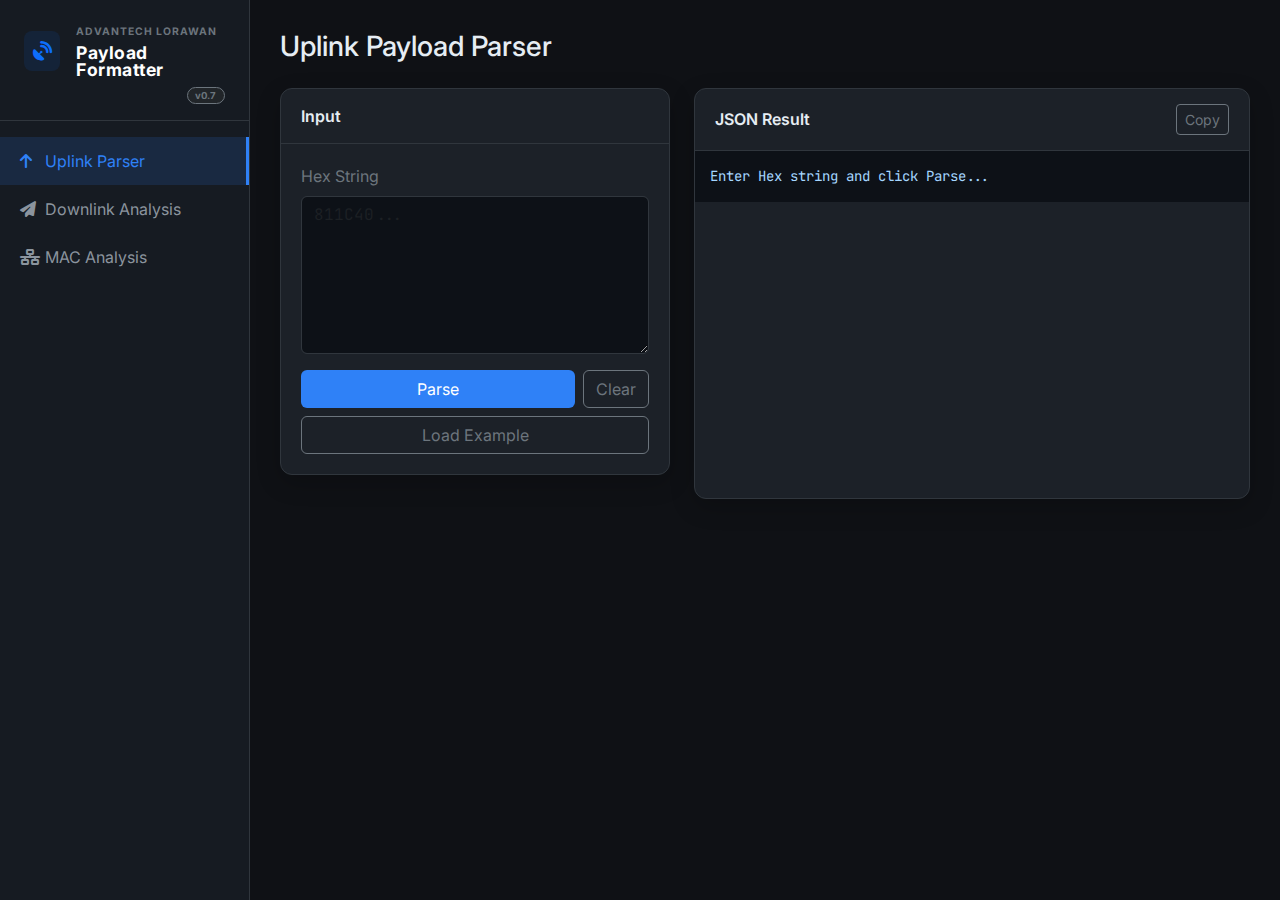
<file: index.html>
<!DOCTYPE html>
<html lang="en">

<head>
    <meta charset="UTF-8">
    <meta name="viewport" content="width=device-width, initial-scale=1.0">
    <title>Advantech LoRaWAN Payload Formatter v0.7</title>
    <link href="https://cdn.jsdelivr.net/npm/bootstrap@5.3.0/dist/css/bootstrap.min.css" rel="stylesheet">
    <link rel="stylesheet" href="https://cdnjs.cloudflare.com/ajax/libs/font-awesome/6.4.0/css/all.min.css">
    <link
        href="https://fonts.googleapis.com/css2?family=JetBrains+Mono:wght@400;700&family=Inter:wght@400;600&display=swap"
        rel="stylesheet">
    <link rel="stylesheet" href="css/style.css">
</head>

<body>

    <div class="sidebar d-flex flex-column">
        <div class="brand-section p-4 pb-3 border-bottom border-secondary mb-3"
            style="border-color: #30363d !important;">
            <div class="d-flex align-items-center mb-1">
                <div class="me-3 d-flex align-items-center justify-content-center"
                    style="width: 40px; height: 40px; background: rgba(13, 110, 253, 0.1); border-radius: 8px;">
                    <i class="fa-solid fa-satellite-dish" style="color: #0d6efd; font-size: 1.2rem;"></i>
                </div>
                <div>
                    <div class="text-uppercase fw-bold"
                        style="font-size: 0.65rem; color: #6c757d; letter-spacing: 1px;">Advantech LoRaWAN</div>
                    <div class="fw-bold text-white lh-1 mt-1" style="font-size: 1.1rem; letter-spacing: 0.5px;">Payload
                        Formatter</div>
                </div>
            </div>
            <div class="d-flex justify-content-end mt-2">
                <span class="badge bg-dark border border-secondary text-secondary rounded-pill"
                    style="font-size: 0.6em; padding: 0.3em 0.8em;">v0.7</span>
            </div>
        </div>
        <div class="nav-item active" onclick="switchTab('uplink')" id="nav-uplink">
            <i class="fa-solid fa-arrow-up"></i> Uplink Parser
        </div>
        <div class="nav-item" onclick="switchTab('downlink')" id="nav-downlink">
            <i class="fa-solid fa-paper-plane"></i> Downlink Analysis
        </div>
        <div class="nav-item" onclick="switchTab('mac')" id="nav-mac">
            <i class="fa-solid fa-network-wired"></i> MAC Analysis
        </div>
    </div>

    <div class="main-content">

        <!-- Uplink Parser -->
        <div id="view-uplink">
            <h3 class="mb-4">Uplink Payload Parser</h3>
            <div class="row">
                <div class="col-lg-5">
                    <div class="custom-card mb-4">
                        <div class="card-header">Input</div>
                        <div class="card-body">
                            <label class="text-secondary mb-2">Hex String</label>
                            <textarea class="form-control" id="upHexInput" rows="6" placeholder="811C40..."></textarea>
                            <div class="d-flex gap-2 mt-3">
                                <button class="btn btn-primary flex-grow-1" onclick="runParser()">Parse</button>
                                <button class="btn btn-outline-secondary" onclick="clearParser()">Clear</button>
                            </div>
                            <button class="btn btn-outline-secondary w-100 mt-2" onclick="loadUpExample()">Load
                                Example</button>
                        </div>
                    </div>
                </div>
                <div class="col-lg-7">
                    <div class="custom-card h-100">
                        <div class="card-header">
                            JSON Result
                            <button class="btn btn-sm btn-outline-secondary"
                                onclick="copyText('upOutput')">Copy</button>
                        </div>
                        <div class="card-body p-0">
                            <pre id="upOutput"
                                class="h-100 border-0 rounded-0 m-0">Enter Hex string and click Parse...</pre>
                        </div>
                    </div>
                </div>
            </div>
        </div>

        <!-- Downlink Generator -->
        <div id="view-downlink" style="display: none;">
            <h3 class="mb-4">Downlink Analysis</h3>
            <div class="row">
                <div class="col-lg-5">
                    <div class="custom-card h-100">
                        <div class="card-header d-flex justify-content-between align-items-center">
                            <span>Configuration</span>
                            <!-- Mode Toggle -->
                            <div class="btn-group btn-group-sm" role="group">
                                <input type="radio" class="btn-check" name="dlMode" id="modeGen" autocomplete="off"
                                    checked onchange="toggleDlMode()">
                                <label class="btn btn-outline-primary" for="modeGen">Generator</label>

                                <input type="radio" class="btn-check" name="dlMode" id="modeDec" autocomplete="off"
                                    onchange="toggleDlMode()">
                                <label class="btn btn-outline-primary" for="modeDec">Decoder</label>
                            </div>
                        </div>
                        <div class="card-body">
                            <!-- Generator View -->
                            <div id="dl-generator-view">
                                <div class="mb-3">
                                    <label class="text-secondary mb-2">1. Category</label>
                                    <select class="form-select" id="genType">
                                        <option value="0x5" selected>Sensor (Temp/Accel) [0x5]</option>
                                        <option value="0x6">Device (System/RTC) [0x6]</option>
                                        <option value="0x8">RS-485 Register [0x8]</option>
                                        <option value="0x7">RS-485 Coil [0x7]</option>
                                        <option value="0x0">DI (Digital Input) [0x0]</option>
                                        <option value="0x1">DO (Digital Output) [0x1]</option>
                                        <option value="0x3">AI (Analog Input) [0x3]</option>
                                    </select>
                                </div>

                                <!-- Sub-Type Selectors -->
                                <div class="mb-3" id="sensorRangeGroup">
                                    <label class="text-secondary mb-2">Sensor Range</label>
                                    <select class="form-select" id="sensorRange">
                                        <option value="0">Temperature / Humidity (0x0-0x3)</option>
                                        <option value="4">Accelerometer / Vibration (0x4-0x5)</option>
                                    </select>
                                </div>

                                <!-- RS-485 Specifics -->
                                <div class="row g-2 mb-3" id="portGroup" style="display:none;">
                                    <div class="col-6">
                                        <label class="text-secondary mb-2">COM Port</label>
                                        <select class="form-select" id="genPort">
                                            <option value="0">Port 1</option>
                                            <option value="1">Port 2</option>
                                        </select>
                                    </div>
                                    <div class="col-6">
                                        <label class="text-secondary mb-2">Channel/Rule</label>
                                        <input type="number" class="form-control" id="genCh485" value="0" min="0"
                                            max="127">
                                    </div>
                                </div>

                                <!-- Standard Channel -->
                                <div class="mb-3" id="channelGroup">
                                    <label class="text-secondary mb-2">Channel</label>
                                    <input type="number" class="form-control" id="genCh" value="0" min="0" max="15">
                                    <div class="form-text small" id="chHint"></div>
                                </div>

                                <!-- Axis Selection (Accel) -->
                                <div class="mb-3" id="axisGroup" style="display:none;">
                                    <label class="text-secondary mb-2">Target Axes (Generates Mask)</label>
                                    <div class="d-flex gap-3">
                                        <div class="form-check"><input class="form-check-input" type="checkbox"
                                                id="axisX" checked><label class="form-check-label text-light">X</label>
                                        </div>
                                        <div class="form-check"><input class="form-check-input" type="checkbox"
                                                id="axisY" checked><label class="form-check-label text-light">Y</label>
                                        </div>
                                        <div class="form-check"><input class="form-check-input" type="checkbox"
                                                id="axisZ" checked><label class="form-check-label text-light">Z</label>
                                        </div>
                                    </div>
                                </div>

                                <div class="mb-3">
                                    <label class="text-secondary mb-2">2. Command</label>
                                    <select class="form-select" id="genCmd"></select>
                                </div>

                                <div id="genParamArea" class="mb-4"></div>

                                <div class="border-top border-secondary pt-3 mt-3">
                                    <div class="d-flex justify-content-between align-items-center mb-2">
                                        <label class="text-secondary m-0">Sequence No.</label>
                                        <input type="number" class="form-control form-control-sm w-25" id="genSeq"
                                            value="0">
                                    </div>
                                </div>

                                <button class="btn btn-primary w-100 mt-2" onclick="runGenerator()">Generate
                                    Hex</button>
                            </div>

                            <!-- Decoder View -->
                            <div id="dl-decoder-view" style="display: none;">
                                <div class="mb-3">
                                    <label class="text-secondary mb-2">Downlink Hex String</label>
                                    <textarea class="form-control font-monospace" id="decHexInput" rows="5"
                                        placeholder="Paste Hex here (e.g. 800005...)"></textarea>
                                </div>
                                <div class="d-flex gap-2">
                                    <button class="btn btn-success flex-grow-1" onclick="runDecoder()">Decode</button>
                                    <button class="btn btn-outline-secondary" onclick="clearDecoder()">Clear</button>
                                </div>
                            </div>
                        </div>
                    </div>
                </div>

                <div class="col-lg-7">
                    <div class="custom-card">
                        <div class="card-header">
                            Output
                            <!-- Copy moved to below -->
                        </div>
                        <div class="card-body py-4">
                            <!-- Generator Output -->
                            <div id="dl-gen-output-area">
                                <label class="text-secondary mb-2">Protocol Structure</label>
                                <div id="genStructure" class="mb-3">
                                    <span class="text-muted small">Select parameters and click Generate...</span>
                                </div>

                                <label class="text-secondary mb-2">Generated Hex String</label>
                                <div class="d-flex gap-2 mb-3">
                                    <div class="gen-output flex-grow-1 mb-0" id="genOutput">Select commands and click
                                        Generate</div>
                                    <button class="btn btn-outline-secondary" onclick="copyText('genOutput')"
                                        title="Copy to Clipboard">
                                        <i class="fa-regular fa-copy"></i>
                                    </button>
                                </div>

                                <div class="border-top border-secondary pt-3 text-start">
                                    <label class="text-secondary small mb-2">Breakdown:</label>
                                    <div class="text-secondary small font-monospace" id="genBreakdown"></div>
                                </div>
                            </div>

                            <!-- Decoder Output -->
                            <div id="dl-dec-output-area" style="display: none;">
                                <div id="decResult" class="text-light">
                                    <pre
                                        class="mb-0 border-0 bg-transparent p-0 text-light font-monospace">Enter Hex and click Decode...</pre>
                                </div>
                            </div>
                        </div>
                    </div>
                </div>
            </div>
        </div>

        <!-- MAC Analysis View -->
        <div id="view-mac" style="display: none;">
            <h3 class="mb-4">MAC Command Analysis</h3>
            <div class="row">
                <div class="col-lg-5">
                    <div class="custom-card h-100">
                        <div class="card-header d-flex justify-content-between align-items-center">
                            <span>Configuration</span>
                            <div class="btn-group btn-group-sm" role="group">
                                <input type="radio" class="btn-check" name="macMode" id="macModeGen" autocomplete="off"
                                    checked onchange="toggleMacMode()">
                                <label class="btn btn-outline-primary" for="macModeGen">Generator</label>
                                <input type="radio" class="btn-check" name="macMode" id="macModeDec" autocomplete="off"
                                    onchange="toggleMacMode()">
                                <label class="btn btn-outline-primary" for="macModeDec">Decoder</label>
                            </div>
                        </div>
                        <div class="card-body">
                            <!-- Generator Inputs -->
                            <div id="mac-gen-view">
                                <div class="mb-3">
                                    <label class="text-secondary mb-2">1. Direction</label>
                                    <select class="form-select" id="macGenDir" onchange="updateMacCommands()">
                                        <option value="down">Downlink (Network Server -> Device)</option>
                                        <option value="up">Uplink (Device -> Network Server)</option>
                                    </select>
                                </div>
                                <div class="mb-3">
                                    <label class="text-secondary mb-2">2. Command</label>
                                    <select class="form-select" id="macGenCmd" onchange="updateMacParams()"></select>
                                </div>
                                <div id="macGenParamArea" class="mb-4"></div>
                                <button class="btn btn-primary w-100 mt-2" onclick="runMacGenerator()">Generate
                                    Hex</button>
                            </div>

                            <!-- Decoder Inputs -->
                            <div id="mac-dec-view" style="display: none;">
                                <div class="mb-3">
                                    <label class="text-secondary mb-2">Direction Context</label>
                                    <select class="form-select" id="macDecDir">
                                        <option value="down">Downlink (Parse Requests/Answers from Server)</option>
                                        <option value="up">Uplink (Parse Requests/Answers from Device)</option>
                                    </select>
                                </div>
                                <div class="mb-3">
                                    <label class="text-secondary mb-2">MAC Payload Hex</label>
                                    <textarea class="form-control font-monospace" id="macDecInput" rows="5"
                                        placeholder="Paste MAC Hex here (e.g. 0360...)"></textarea>
                                </div>
                                <div class="d-flex gap-2">
                                    <button class="btn btn-success flex-grow-1"
                                        onclick="runMacDecoder()">Decode</button>
                                    <button class="btn btn-outline-secondary" onclick="clearMacDecoder()">Clear</button>
                                </div>
                            </div>
                        </div>
                    </div>
                </div>

                <div class="col-lg-7">
                    <div class="custom-card h-100">
                        <div class="card-header">
                            Output Result
                            <button class="btn btn-sm btn-outline-secondary"
                                onclick="copyText('macOutput')">Copy</button>
                        </div>
                        <div class="card-body py-4">
                            <!-- Generator Output -->
                            <div id="mac-gen-output-area">
                                <label class="text-secondary mb-2">Generated Hex String</label>
                                <div class="d-flex gap-2 mb-3">
                                    <div class="gen-output flex-grow-1 mb-0" id="macGenOutput">Select commands and click
                                        Generate</div>
                                </div>
                            </div>
                            <!-- Decoder Output -->
                            <div id="mac-dec-output-area" style="display: none;">
                                <div id="macDecResult" class="text-light">
                                    <pre
                                        class="mb-0 border-0 bg-transparent p-0 text-light font-monospace">Enter Hex and click Decode...</pre>
                                </div>
                            </div>
                        </div>
                    </div>
                </div>
            </div>
        </div>

    </div>

    <!-- Scripts -->
    <script src="js/parser.js"></script>
    <script src="js/generator.js"></script>
    <script src="js/decoder.js"></script>
    <script src="js/mac_cmd.js"></script>
    <script src="js/main.js"></script>

</body>

</html>
</file>
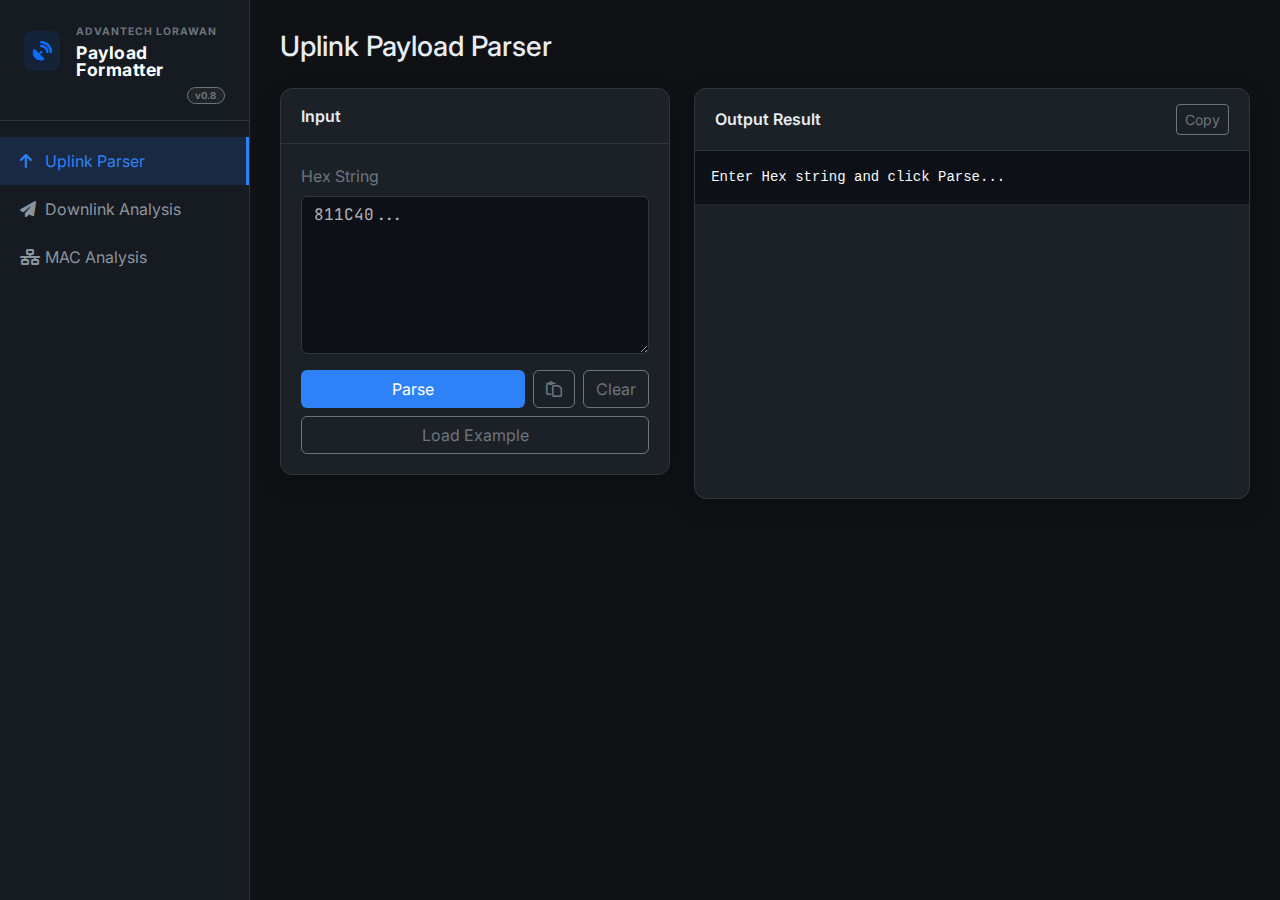
<file: portable/Advantech_LoRa_Payload_Formatter_Portable.html>
<!DOCTYPE html>
<html lang="en">

<head>
    <meta charset="UTF-8">
    <meta name="viewport" content="width=device-width, initial-scale=1.0">
    <title>Advantech LoRaWAN Payload Formatter v0.8</title>
    <link href="https://cdn.jsdelivr.net/npm/bootstrap@5.3.0/dist/css/bootstrap.min.css" rel="stylesheet">
    <link rel="stylesheet" href="https://cdnjs.cloudflare.com/ajax/libs/font-awesome/6.4.0/css/all.min.css">
    <link
        href="https://fonts.googleapis.com/css2?family=JetBrains+Mono:wght@400;700&family=Inter:wght@400;600&display=swap"
        rel="stylesheet">
    <style>
:root {
    --bg-body: #0f1115;
    --bg-sidebar: #161b22;
    --bg-card: #1c2128;
    --bg-input: #0d1117;
    --border-color: #30363d;
    --text-primary: #e6edf3;
    --text-secondary: #8b949e;
    --accent-color: #2f81f7;
    --code-color: #a5d6ff;
}

body {
    background-color: var(--bg-body);
    color: var(--text-primary);
    font-family: 'Inter', sans-serif;
    overflow-x: hidden;
}

/* Sidebar */
.sidebar {
    background-color: var(--bg-sidebar);
    min-height: 100vh;
    border-right: 1px solid var(--border-color);
    position: fixed;
    width: 250px;
    z-index: 10;
}

.nav-item {
    padding: 12px 20px;
    color: var(--text-secondary);
    cursor: pointer;
    display: flex;
    align-items: center;
    transition: 0.2s;
}

.nav-item:hover {
    color: var(--text-primary);
    background: rgba(255, 255, 255, 0.05);
}

.nav-item.active {
    background: rgba(47, 129, 247, 0.15);
    color: var(--accent-color);
    border-right: 3px solid var(--accent-color);
}

.nav-item i {
    width: 25px;
}

/* Content */
.main-content {
    margin-left: 250px;
    padding: 30px;
}

.custom-card {
    background-color: var(--bg-card);
    border: 1px solid var(--border-color);
    border-radius: 12px;
    box-shadow: 0 8px 24px rgba(0, 0, 0, 0.2);
}

.card-header {
    border-bottom: 1px solid var(--border-color);
    padding: 15px 20px;
    font-weight: 600;
    display: flex;
    justify-content: space-between;
    align-items: center;
}

.card-body {
    padding: 20px;
}

/* Inputs & Outputs */
.form-control,
.form-select {
    background-color: var(--bg-input);
    border: 1px solid var(--border-color);
    color: var(--text-primary);
    font-family: 'JetBrains Mono', monospace;
    transition: 0.2s;
}

.form-control:focus,
.form-select:focus {
    background-color: var(--bg-input);
    border-color: var(--accent-color);
    color: var(--text-primary);
    box-shadow: none;
}

/* --- FIXED: Disabled State Styles --- */
.form-control:disabled,
.form-select:disabled,
input:disabled {
    background-color: rgba(255, 255, 255, 0.08) !important;
    /* Slightly lighter bg */
    color: #ffffff !important;
    /* Bright White Text */
    border-color: var(--border-color);
    cursor: not-allowed;
    opacity: 0.8;
    /* Slight transparency */
}

.input-group-text {
    background-color: #21262d;
    border-color: var(--border-color);
    color: var(--text-secondary);
}

.form-control::placeholder {
    color: rgba(255, 255, 255, 0.7) !important;
    opacity: 1;
    /* Firefox override */
}

.fmt-select {
    max-width: 80px;
    font-size: 0.85em;
    font-weight: bold;
    color: var(--accent-color);
}

/* Helper Text & Hints */
.form-text,
.text-muted,
#chHint {
    color: #aeb6be !important;
}

/* Make hints brighter */

pre,
.gen-output {
    background-color: #0d1117;
    padding: 15px;
    border-radius: 6px;
    border: 1px solid var(--border-color);
    color: var(--code-color);
    font-family: 'JetBrains Mono', monospace;
    word-break: break-all;
}

.gen-output {
    color: #7ee787;
    font-size: 1.2rem;
    font-weight: bold;
}

/* Structure Badges */
.struct-badge {
    font-family: 'JetBrains Mono', monospace;
    font-size: 0.85em;
    padding: 5px 8px;
    margin-right: 4px;
    border-radius: 4px;
    display: inline-block;
    margin-bottom: 4px;
}

.sb-header {
    background: rgba(210, 153, 34, 0.2);
    color: #d29922;
    border: 1px solid rgba(210, 153, 34, 0.4);
}

.sb-type {
    background: rgba(47, 129, 247, 0.2);
    color: #58a6ff;
    border: 1px solid rgba(47, 129, 247, 0.4);
}

.sb-len {
    background: rgba(110, 118, 129, 0.2);
    color: #8b949e;
    border: 1px solid rgba(110, 118, 129, 0.4);
}

.sb-cmd {
    background: rgba(247, 129, 102, 0.2);
    color: #ff7b72;
    border: 1px solid rgba(247, 129, 102, 0.4);
}

.sb-data {
    background: rgba(63, 185, 80, 0.2);
    color: #3fb950;
    border: 1px solid rgba(63, 185, 80, 0.4);
}

.sb-crc {
    background: rgba(163, 113, 247, 0.2);
    color: #d2a8ff;
    border: 1px solid rgba(163, 113, 247, 0.4);
}

.sb-mask {
    background: rgba(47, 129, 247, 0.2);
    color: #58a6ff;
    border: 1px solid rgba(47, 129, 247, 0.4);
}

.sb-seq {
    background: rgba(32, 178, 170, 0.2);
    color: #20b2aa;
    border: 1px solid rgba(32, 178, 170, 0.4);
}

/* UI Elements */
.grid-selector {
    display: grid;
    grid-template-columns: repeat(2, 1fr);
    gap: 10px;
}

.feature-check {
    display: none;
}

.feature-label {
    text-align: left;
    padding: 10px 12px;
    border: 1px solid var(--border-color);
    border-radius: 6px;
    font-size: 0.9em;
    cursor: pointer;
    color: var(--text-secondary);
    background: var(--bg-input);
    transition: 0.2s;
    display: flex;
    align-items: center;
}

.feature-label:hover {
    border-color: var(--accent-color);
    color: var(--text-primary);
}

.feature-check:checked+.feature-label {
    background: rgba(47, 129, 247, 0.15);
    color: var(--accent-color);
    border-color: var(--accent-color);
    box-shadow: 0 0 8px rgba(47, 129, 247, 0.2);
}

.weekday-selector {
    display: flex;
    gap: 5px;
    justify-content: space-between;
}

.weekday-check {
    display: none;
}

.weekday-label {
    flex: 1;
    text-align: center;
    padding: 6px 0;
    border: 1px solid var(--border-color);
    border-radius: 4px;
    font-size: 0.8em;
    cursor: pointer;
    color: var(--text-secondary);
    background: var(--bg-input);
}

.weekday-check:checked+.weekday-label {
    background: var(--accent-color);
    color: white;
    border-color: var(--accent-color);
}

/* Utilities */
.btn-primary {
    background-color: var(--accent-color);
    border: none;
}

.btn-primary:hover {
    background-color: #266dd3;
}

.text-accent {
    color: var(--accent-color);
}

.json-key {
    color: #ff7b72;
}

.json-string {
    color: #a5d6ff;
}

.json-number {
    color: #79c0ff;
}
/* Toast Notification */
#toast-container {
    position: fixed;
    bottom: 20px;
    right: 20px;
    z-index: 1050;
}

.custom-toast {
    background-color: rgba(46, 204, 113, 0.9); /* Green */
    color: white;
    padding: 10px 20px;
    border-radius: 8px;
    box-shadow: 0 4px 12px rgba(0,0,0,0.3);
    margin-top: 10px;
    animation: fadeInOut 2.5s forwards;
    display: flex;
    align-items: center;
    font-size: 0.9rem;
    font-weight: 500;
    pointer-events: none;
}

@keyframes fadeInOut {
    0% { opacity: 0; transform: translateY(10px); }
    10% { opacity: 1; transform: translateY(0); }
    80% { opacity: 1; transform: translateY(0); }
    100% { opacity: 0; transform: translateY(-10px); }
}

</style>
</head>

<body>

    <div class="sidebar d-flex flex-column">
        <div class="brand-section p-4 pb-3 border-bottom border-secondary mb-3"
            style="border-color: #30363d !important;">
            <div class="d-flex align-items-center mb-1">
                <div class="me-3 d-flex align-items-center justify-content-center"
                    style="width: 40px; height: 40px; background: rgba(13, 110, 253, 0.1); border-radius: 8px;">
                    <i class="fa-solid fa-satellite-dish" style="color: #0d6efd; font-size: 1.2rem;"></i>
                </div>
                <div>
                    <div class="text-uppercase fw-bold"
                        style="font-size: 0.65rem; color: #6c757d; letter-spacing: 1px;">Advantech LoRaWAN</div>
                    <div class="fw-bold text-white lh-1 mt-1" style="font-size: 1.1rem; letter-spacing: 0.5px;">Payload
                        Formatter</div>
                </div>
            </div>
            <div class="d-flex justify-content-end mt-2">
                <span class="badge bg-dark border border-secondary text-secondary rounded-pill"
                    style="font-size: 0.6em; padding: 0.3em 0.8em;">v0.8</span>
            </div>
        </div>
        <div class="nav-item active" onclick="switchTab('uplink')" id="nav-uplink">
            <i class="fa-solid fa-arrow-up"></i> Uplink Parser
        </div>
        <div class="nav-item" onclick="switchTab('downlink')" id="nav-downlink">
            <i class="fa-solid fa-paper-plane"></i> Downlink Analysis
        </div>
        <div class="nav-item" onclick="switchTab('mac')" id="nav-mac">
            <i class="fa-solid fa-network-wired"></i> MAC Analysis
        </div>
    </div>

    <div class="main-content">

        <!-- Uplink Parser -->
        <div id="view-uplink">
            <h3 class="mb-4">Uplink Payload Parser</h3>
            <div class="row">
                <div class="col-lg-5">
                    <div class="custom-card mb-4">
                        <div class="card-header">Input</div>
                        <div class="card-body">
                            <label class="text-secondary mb-2">Hex String</label>
                            <textarea class="form-control" id="upHexInput" rows="6" placeholder="811C40..."></textarea>
                            <div class="d-flex gap-2 mt-3">
                                <button class="btn btn-primary flex-grow-1" onclick="runParser()">Parse</button>
                                <button class="btn btn-outline-secondary" onclick="pasteText('upHexInput')"
                                    title="Paste from Clipboard"><i class="fa-regular fa-paste"></i></button>
                                <button class="btn btn-outline-secondary" onclick="clearParser()">Clear</button>
                            </div>
                            <button class="btn btn-outline-secondary w-100 mt-2" onclick="loadUpExample()">Load
                                Example</button>
                        </div>
                    </div>
                </div>
                <div class="col-lg-7">
                    <div class="custom-card h-100">
                        <div class="card-header">
                            Output Result
                            <button class="btn btn-sm btn-outline-secondary"
                                onclick="copyText('upOutput')">Copy</button>
                        </div>
                        <div class="card-body p-0">
                            <pre id="upOutput"
                                class="h-100 border-0 rounded-0 m-0 p-3 text-light font-monospace">Enter Hex string and click Parse...</pre>
                        </div>
                    </div>
                </div>
            </div>
        </div>

        <!-- Downlink Generator -->
        <div id="view-downlink" style="display: none;">
            <h3 class="mb-4">Downlink Analysis</h3>
            <div class="row">
                <div class="col-lg-5">
                    <div class="custom-card h-100">
                        <div class="card-header d-flex justify-content-between align-items-center">
                            <span>Configuration</span>
                            <!-- Mode Toggle -->
                            <div class="btn-group btn-group-sm" role="group">
                                <input type="radio" class="btn-check" name="dlMode" id="modeGen" autocomplete="off"
                                    checked onchange="toggleDlMode()">
                                <label class="btn btn-outline-primary" for="modeGen">Generator</label>

                                <input type="radio" class="btn-check" name="dlMode" id="modeDec" autocomplete="off"
                                    onchange="toggleDlMode()">
                                <label class="btn btn-outline-primary" for="modeDec">Decoder</label>
                            </div>
                        </div>
                        <div class="card-body">
                            <!-- Generator View -->
                            <div id="dl-generator-view">
                                <div class="mb-3">
                                    <label class="text-secondary mb-2">1. Category</label>
                                    <select class="form-select" id="genType">
                                        <option value="0x5" selected>Sensor (Temp/Accel) [0x5]</option>
                                        <option value="0x6">Device (System/RTC) [0x6]</option>
                                        <option value="0x8">RS-485 Register [0x8]</option>
                                        <option value="0x7">RS-485 Coil [0x7]</option>
                                        <option value="0x0">DI (Digital Input) [0x0]</option>
                                        <option value="0x1">DO (Digital Output) [0x1]</option>
                                        <option value="0x3">AI (Analog Input) [0x3]</option>
                                    </select>
                                </div>

                                <!-- Sub-Type Selectors -->
                                <div class="mb-3" id="sensorRangeGroup">
                                    <label class="text-secondary mb-2">Sensor Range</label>
                                    <select class="form-select" id="sensorRange">
                                        <option value="0">Temperature / Humidity (0x0-0x3)</option>
                                        <option value="4">Accelerometer / Vibration (0x4-0x5)</option>
                                    </select>
                                </div>

                                <!-- RS-485 Specifics -->
                                <div class="row g-2 mb-3" id="portGroup" style="display:none;">
                                    <div class="col-6">
                                        <label class="text-secondary mb-2">COM Port</label>
                                        <select class="form-select" id="genPort">
                                            <option value="0">Port 1</option>
                                            <option value="1">Port 2</option>
                                        </select>
                                    </div>
                                    <div class="col-6">
                                        <label class="text-secondary mb-2">Channel/Rule</label>
                                        <input type="number" class="form-control" id="genCh485" value="0" min="0"
                                            max="127">
                                    </div>
                                </div>

                                <!-- Standard Channel -->
                                <div class="mb-3" id="channelGroup">
                                    <label class="text-secondary mb-2">Channel</label>
                                    <input type="number" class="form-control" id="genCh" value="0" min="0" max="15">
                                    <div class="form-text small" id="chHint"></div>
                                </div>

                                <!-- Axis Selection (Accel) -->
                                <div class="mb-3" id="axisGroup" style="display:none;">
                                    <label class="text-secondary mb-2">Target Axes (Generates Mask)</label>
                                    <div class="d-flex gap-3">
                                        <div class="form-check"><input class="form-check-input" type="checkbox"
                                                id="axisX" checked><label class="form-check-label text-light">X</label>
                                        </div>
                                        <div class="form-check"><input class="form-check-input" type="checkbox"
                                                id="axisY" checked><label class="form-check-label text-light">Y</label>
                                        </div>
                                        <div class="form-check"><input class="form-check-input" type="checkbox"
                                                id="axisZ" checked><label class="form-check-label text-light">Z</label>
                                        </div>
                                    </div>
                                </div>

                                <div class="mb-3">
                                    <label class="text-secondary mb-2">2. Command</label>
                                    <select class="form-select" id="genCmd"></select>
                                </div>

                                <div id="genParamArea" class="mb-4"></div>

                                <div class="border-top border-secondary pt-3 mt-3">
                                    <div class="d-flex justify-content-between align-items-center mb-2">
                                        <label class="text-secondary m-0">Sequence No.</label>
                                        <input type="number" class="form-control form-control-sm w-25" id="genSeq"
                                            value="0">
                                    </div>
                                </div>

                                <button class="btn btn-primary w-100 mt-2" onclick="runGenerator()">Generate
                                    Hex</button>
                            </div>

                            <!-- Decoder View -->
                            <div id="dl-decoder-view" style="display: none;">
                                <div class="mb-3">
                                    <label class="text-secondary mb-2">Downlink Hex String</label>
                                    <textarea class="form-control font-monospace" id="decHexInput" rows="5"
                                        placeholder="Paste Hex here (e.g. 800005...)"></textarea>
                                </div>
                                <div class="d-flex gap-2">
                                    <button class="btn btn-success flex-grow-1" onclick="runDecoder()">Decode</button>
                                    <button class="btn btn-outline-secondary" onclick="pasteText('decHexInput')"
                                        title="Paste from Clipboard"><i class="fa-regular fa-paste"></i></button>
                                    <button class="btn btn-outline-secondary" onclick="clearDecoder()">Clear</button>
                                </div>
                            </div>
                        </div>
                    </div>
                </div>

                <div class="col-lg-7">
                    <div class="custom-card h-100">
                        <div class="card-header">
                            Output Result
                            <!-- Copy moved to below -->
                        </div>
                        <div class="card-body p-0">
                            <!-- Generator Output -->
                            <div id="dl-gen-output-area" class="p-4">
                                <label class="text-secondary mb-2">Protocol Structure</label>
                                <div id="genStructure" class="mb-3">
                                    <span class="text-muted small">Select parameters and click Generate...</span>
                                </div>

                                <label class="text-secondary mb-2">Generated Hex String</label>
                                <div class="d-flex gap-2 mb-3">
                                    <div class="gen-output flex-grow-1 mb-0" id="genOutput">Select commands and click
                                        Generate</div>
                                    <button class="btn btn-outline-secondary" onclick="copyText('genOutput')"
                                        title="Copy to Clipboard">
                                        <i class="fa-regular fa-copy"></i>
                                    </button>
                                </div>

                                <div class="border-top border-secondary pt-3 text-start">
                                    <label class="text-secondary small mb-2">Breakdown:</label>
                                    <div class="text-secondary small font-monospace" id="genBreakdown"></div>
                                </div>
                            </div>

                            <!-- Decoder Output -->
                            <div id="dl-dec-output-area" style="display: none;" class="h-100">
                                <div id="decResult" class="text-light h-100 p-3">
                                    <pre
                                        class="h-100 border-0 rounded-0 m-0 p-3 text-light font-monospace">Enter Hex string and click Decode...</pre>
                                </div>
                            </div>
                        </div>
                    </div>
                </div>
            </div>
        </div>

        <!-- MAC Analysis View -->
        <div id="view-mac" style="display: none;">
            <h3 class="mb-4">MAC Command Analysis</h3>
            <div class="row">
                <div class="col-lg-5">
                    <div class="custom-card h-100">
                        <div class="card-header d-flex justify-content-between align-items-center">
                            <span>Configuration</span>
                            <div class="btn-group btn-group-sm" role="group">
                                <input type="radio" class="btn-check" name="macMode" id="macModeGen" autocomplete="off"
                                    checked onchange="toggleMacMode()">
                                <label class="btn btn-outline-primary" for="macModeGen">Generator</label>
                                <input type="radio" class="btn-check" name="macMode" id="macModeDec" autocomplete="off"
                                    onchange="toggleMacMode()">
                                <label class="btn btn-outline-primary" for="macModeDec">Decoder</label>
                            </div>
                        </div>
                        <div class="card-body">
                            <!-- Generator Inputs -->
                            <div id="mac-gen-view">
                                <div class="mb-3">
                                    <label class="text-secondary mb-2">1. Direction</label>
                                    <select class="form-select" id="macGenDir" onchange="updateMacCommands()">
                                        <option value="down">Downlink (Network Server -> Device)</option>
                                        <option value="up">Uplink (Device -> Network Server)</option>
                                    </select>
                                </div>
                                <div class="mb-3">
                                    <label class="text-secondary mb-2">2. Command</label>
                                    <select class="form-select" id="macGenCmd" onchange="updateMacParams()"></select>
                                </div>
                                <div id="macGenParamArea" class="mb-4"></div>
                                <button class="btn btn-primary w-100 mt-2" onclick="runMacGenerator()">Generate
                                    Hex</button>
                            </div>

                            <!-- Decoder Inputs -->
                            <div id="mac-dec-view" style="display: none;">
                                <div class="mb-3">
                                    <label class="text-secondary mb-2">Direction Context</label>
                                    <select class="form-select" id="macDecDir">
                                        <option value="down">Downlink (Parse Requests/Answers from Server)</option>
                                        <option value="up">Uplink (Parse Requests/Answers from Device)</option>
                                    </select>
                                </div>
                                <div class="mb-3">
                                    <label class="text-secondary mb-2">MAC Payload Hex</label>
                                    <textarea class="form-control font-monospace" id="macDecInput" rows="5"
                                        placeholder="Paste MAC Hex here (e.g. 0360...)"></textarea>
                                </div>
                                <div class="d-flex gap-2">
                                    <button class="btn btn-success flex-grow-1"
                                        onclick="runMacDecoder()">Decode</button>
                                    <button class="btn btn-outline-secondary" onclick="pasteText('macDecInput')"
                                        title="Paste from Clipboard"><i class="fa-regular fa-paste"></i></button>
                                    <button class="btn btn-outline-secondary" onclick="clearMacDecoder()">Clear</button>
                                </div>
                            </div>
                        </div>
                    </div>
                </div>

                <div class="col-lg-7">
                    <div class="custom-card h-100">
                        <div class="card-header">
                            Output Result
                        </div>
                        <div class="card-body p-0">
                            <!-- Generator Output -->
                            <div id="mac-gen-output-area" class="p-4">
                                <label class="text-secondary mb-2">Generated Hex String</label>
                                <div class="d-flex gap-2 mb-3">
                                    <div class="gen-output flex-grow-1 mb-0" id="macGenOutput">Select commands and click
                                        Generate</div>
                                    <button class="btn btn-outline-secondary" onclick="copyText('macGenOutput')"
                                        title="Copy to Clipboard">
                                        <i class="fa-regular fa-copy"></i>
                                    </button>
                                </div>
                            </div>
                            <!-- Decoder Output -->
                            <div id="mac-dec-output-area" style="display: none;" class="h-100">
                                <div id="macDecResult" class="text-light h-100 p-3">
                                    <pre
                                        class="h-100 border-0 rounded-0 m-0 p-3 text-light font-monospace">Enter Hex string and click Decode...</pre>
                                </div>
                            </div>
                        </div>
                    </div>
                </div>
            </div>
        </div>
    </div>
    </div>

    </div>

    <!-- Toast Container -->
    <div id="toast-container"></div>

    <!-- Scripts -->
    <script>
///////////////////////////////////////////////////////////////////
// Advantech
//
// Frame Data Parser for WISE Lora modules (execute in TTNv3)
//
// version: 1.0.1 <2023/02/8>
//
///////////////////////////////////////////////////////////////////
function decodeUplink(input) {
    ///////////////////////////////////////
	// User defined variables
	///////////////////////////////////////

	//Min Frame length
	var MIN_FRAME_LENGTH = 4;

	//Header
	var MASK_HEADER_FIRST_SEGMENT = 0x80;
	var MASK_HEADER_ADDRESS_MODE = 0x0C;
	var MASK_HEADER_ADDRESS_NONE = 0x00;
	var MASK_HEADER_ADDRESS_2_OCTECT = 0x04;
	var MASK_HEADER_ADDRESS_8_OCTECT = 0x08;
	var MASK_HEADER_FRAME_VERSION = 0x03;

	//Payload Data
	//AI
	var PAYLOAD_DI_DATA = 0x00;
	//DO
	var PAYLOAD_DO_DATA = 0x10;
	//DI
	var PAYLOAD_AI_DATA = 0x30;
	//Sensor
	var PAYLOAD_SENSOR_DATA = 0x50;
	//Device Status
	var PAYLOAD_DEVICE_DATA = 0x60;
	//Coil data
	var PAYLOAD_COIL_DATA = 0x70;
	//Register data
	var PAYLOAD_REGISTER_DATA = 0x80;

	//DI
	var MASK_PAYLOAD_DI_STATUS = 0x01;
	var MASK_PAYLOAD_DI_VALUE = 0x02;
	var MASK_PAYLOAD_DI_EVENT = 0x04;
	var DI_MODE_FREQUENCY = 4;

	//DO
	var MASK_PAYLOAD_DO_STATUS = 0x01;
	var MASK_PAYLOAD_DO_ABSOLUTE_PULSE_OUTPUT = 0x02;
	var MASK_PAYLOAD_DO_INCREMENTAL_PULSE_OUTPUT = 0x04;

	//AI
	var MASK_PAYLOAD_AI_STATUS = 0x01;
	var MASK_PAYLOAD_AI_RAW_VALUE = 0x02;
	var MASK_PAYLOAD_AI_EVENT = 0x04;
	var MASK_PAYLOAD_AI_MAX_VALUE = 0x08;
	var MASK_PAYLOAD_AI_MIN_VALUE = 0x10;

	var MASK_PAYLOAD_AI_MASK2_RANGE = 0x01;

	//Sensor Range
	var MASK_PAYLOAD_SENSOR_TEMP_C_TYPE = 0x00;
	var MASK_PAYLOAD_SENSOR_TEMP_F_TYPE = 0x01;
	var MASK_PAYLOAD_SENSOR_TEMP_K_TYPE = 0x02;
	var MASK_PAYLOAD_SENSOR_HUMIDITY_TYPE = 0x03;
	var MASK_PAYLOAD_SENSOR_ACCELERATOR_TYPE_G = 0x04;
	var MASK_PAYLOAD_SENSOR_ACCELERATOR_TYPE_MS2 = 0x05;

	var MASK_PAYLOAD_SENSOR_MASK_SENSNSOR_STATUS = 0x01;
	var MASK_PAYLOAD_SENSOR_MASK_SENSNSOR_EVENT = 0x02;
	var MASK_PAYLOAD_SENSOR_MASK_SENSNSOR_VALUE = 0x04;
	var MASK_PAYLOAD_SENSOR_MASK_SENSNSOR_MAX_VALUE = 0x08;
	var MASK_PAYLOAD_SENSOR_MASK_SENSNSOR_MIN_VALUE = 0x10;

	var MASK_PAYLOAD_SENSOR_AXIS_X_MASK = 0x01;
	var MASK_PAYLOAD_SENSOR_AXIS_Y_MASK = 0x02;
	var MASK_PAYLOAD_SENSOR_AXIS_Z_MASK = 0x04;

	var MASK_PAYLOAD_SENSOR_MASK2_LOGINDEX = 0x01;
	var MASK_PAYLOAD_SENSOR_MASK2_TIME = 0x02;

	//Sensor Extend Mask
	var MASK_PAYLOAD_SENSOR_EXTMASK_VELOCITY = 0x01;
	var MASK_PAYLOAD_SENSOR_EXTMASK_PEAK = 0x02;
	var MASK_PAYLOAD_SENSOR_EXTMASK_RMS = 0x04;
	var MASK_PAYLOAD_SENSOR_EXTMASK_KURTOSIS = 0x08;
	var MASK_PAYLOAD_SENSOR_EXTMASK_CRESTFACTOR = 0x10;
	var MASK_PAYLOAD_SENSOR_EXTMASK_SKEWNESS = 0x20;
	var MASK_PAYLOAD_SENSOR_EXTMASK_STDDEVIATION = 0x40;
	var MASK_PAYLOAD_SENSOR_EXTMASK_DISPLACEMENT = 0x80;

	//Massive data
	var MASK_PAYLOAD_SENSOR_EXTMASK_B = 0x01;
	var MASK_PAYLOAD_SENSOR_EXTMASK_MASSIVE_DATA_INFO = 0x01;
	var MASK_PAYLOAD_SENSOR_EXTMASK_MASSIVE_DATA_SEC = 0x02;
	var MASK_PAYLOAD_SENSOR_EXTMASK_MASSIVE_DATA_LOG = 0x04;

	//Massive Data Type
	var MASK_PAYLOAD_SENSOR_MASSIVE_DATA_TYPE_MASSIVE_TYPE = 0x03;
	var MASK_PAYLOAD_SENSOR_MASSIVE_DATA_TYPE_SAMPLE_PER_AXIS = 0x0C;
	var MASK_PAYLOAD_SENSOR_MASSIVE_DATA_TYPE_BYTES_PER_SAMPLE = 0x10;
	var MASK_PAYLOAD_SENSOR_MASSIVE_DATA_TYPE_MASSIVE_TYPE_FFT = 0x01;

	//Device Status
	var MASK_DEVICE_EVENT = 0x01;
	var MASK_DEVICE_POWER_SOURCE = 0x02;
	var MASK_DEVICE_BATTERY_LEVEL = 0x04;
	var MASK_DEVICE_BATTERY_VOLTAGE = 0x08;
	var MASK_DEVICE_TIMESTAMP = 0x10;
	var MASK_DEVICE_POSITION = 0x20;

	var MASK_DEVICE_POSITION_LATITUDE = 0x02;
	var MASK_DEVICE_POSITION_LONGITUDE = 0x01;

	//Coil Data
	var MASK_PAYLOAD_COIL_STATUS = 0x01;
	var MASK_PAYLOAD_COIL_VALUE = 0x02;
	var MASK_PAYLOAD_COIL_MULTI_CH = 0x04;

	//Register Data
	var MASK_PAYLOAD_REGISTER_STATUS = 0x01;
	var MASK_PAYLOAD_REGISTER_VALUE = 0x02;
	var MASK_PAYLOAD_REGISTER_MULTI_CH = 0x04;

    ////////////////////////
    // Variables
    ////////////////////////
    var version;
    var message = {}; //output of this program
    var i, arrLength;
	var hexArr; //translated hex arry from input string
    var hexPayloadArr = [];
	var arrayIndex = 0; //index of current processing position in hexArr
    var au8CRC8_Pol07_Table = [ // 8bit-CRC: 0x07 = x8 + x2 + x + 1
		0x00,0x07,0x0E,0x09,0x1C,0x1B,0x12,0x15,
		0x38,0x3F,0x36,0x31,0x24,0x23,0x2A,0x2D,
		0x70,0x77,0x7E,0x79,0x6C,0x6B,0x62,0x65,
		0x48,0x4F,0x46,0x41,0x54,0x53,0x5A,0x5D,
		0xE0,0xE7,0xEE,0xE9,0xFC,0xFB,0xF2,0xF5,
		0xD8,0xDF,0xD6,0xD1,0xC4,0xC3,0xCA,0xCD,
		0x90,0x97,0x9E,0x99,0x8C,0x8B,0x82,0x85,
		0xA8,0xAF,0xA6,0xA1,0xB4,0xB3,0xBA,0xBD,
		0xC7,0xC0,0xC9,0xCE,0xDB,0xDC,0xD5,0xD2,
		0xFF,0xF8,0xF1,0xF6,0xE3,0xE4,0xED,0xEA,
		0xB7,0xB0,0xB9,0xBE,0xAB,0xAC,0xA5,0xA2,
		0x8F,0x88,0x81,0x86,0x93,0x94,0x9D,0x9A,
		0x27,0x20,0x29,0x2E,0x3B,0x3C,0x35,0x32,
		0x1F,0x18,0x11,0x16,0x03,0x04,0x0D,0x0A,
		0x57,0x50,0x59,0x5E,0x4B,0x4C,0x45,0x42,
		0x6F,0x68,0x61,0x66,0x73,0x74,0x7D,0x7A,
		0x89,0x8E,0x87,0x80,0x95,0x92,0x9B,0x9C,
		0xB1,0xB6,0xBF,0xB8,0xAD,0xAA,0xA3,0xA4,
		0xF9,0xFE,0xF7,0xF0,0xE5,0xE2,0xEB,0xEC,
		0xC1,0xC6,0xCF,0xC8,0xDD,0xDA,0xD3,0xD4,
		0x69,0x6E,0x67,0x60,0x75,0x72,0x7B,0x7C,
		0x51,0x56,0x5F,0x58,0x4D,0x4A,0x43,0x44,
		0x19,0x1E,0x17,0x10,0x05,0x02,0x0B,0x0C,
		0x21,0x26,0x2F,0x28,0x3D,0x3A,0x33,0x34,
		0x4E,0x49,0x40,0x47,0x52,0x55,0x5C,0x5B,
		0x76,0x71,0x78,0x7F,0x6A,0x6D,0x64,0x63,
		0x3E,0x39,0x30,0x37,0x22,0x25,0x2C,0x2B,
		0x06,0x01,0x08,0x0F,0x1A,0x1D,0x14,0x13,
		0xAE,0xA9,0xA0,0xA7,0xB2,0xB5,0xBC,0xBB,
		0x96,0x91,0x98,0x9F,0x8A,0x8D,0x84,0x83,
		0xDE,0xD9,0xD0,0xD7,0xC2,0xC5,0xCC,0xCB,
		0xE6,0xE1,0xE8,0xEF,0xFA,0xFD,0xF4,0xF3
	];

	////////////////////////////////////////////
	// Functions
	////////////////////////////////////////////
    function addZero(i) {
		i = i + "";
		if (i.length < 2) {
			i = "0" + i;
		}
		return i;
	}

	function translateInt32(a, b, c ,d) {
		return (d << 24) + (c << 16) + (b << 8) + a;
	}

	function translateInt24(a, b, c) {
		return (c << 16) + (b << 8) + a;
	}

	function translateInt16(a, b) {
		return a + (b << 8);
	}

	function convertMaskToArray(number, channelCount) {
		var biArray = [];
		var temp;
		for (var i = 0; i < channelCount; ++i) {
			temp = number;
			temp = temp >> i;
			biArray.push(temp & 1);
		}
		return biArray;
	}

	function convertToSignedInt16(number) {
		if ((number & 0x8000) > 0) {
			number = number - 0x10000;
		}
		return number;
	}

	function convertToSignedInt32(number) {
		if ((number & 0x80000000) > 0) {
			number = number - 0x100000000;
		}
		return number;
	}

	function parseAxisData(index, bIsSensorEventExist, extMask, jsonObj, range){
		if(bIsSensorEventExist){
			jsonObj.SenEvent = translateInt16(hexArr[index++], hexArr[index++]);
		}
		if(extMask & MASK_PAYLOAD_SENSOR_EXTMASK_VELOCITY){
			jsonObj.OAVelocity = translateInt16(hexArr[index++], hexArr[index++]) / 100;
		}
		if(extMask & MASK_PAYLOAD_SENSOR_EXTMASK_PEAK){
			if (range === MASK_PAYLOAD_SENSOR_ACCELERATOR_TYPE_G) {
				jsonObj.Peakmg = translateInt16(hexArr[index++], hexArr[index++]) / 1000;
			} else {
				jsonObj.Peakmg = translateInt16(hexArr[index++], hexArr[index++]) / 100;
			}
		}
		if(extMask & MASK_PAYLOAD_SENSOR_EXTMASK_RMS){
			if (range === MASK_PAYLOAD_SENSOR_ACCELERATOR_TYPE_G) {
				jsonObj.RMSmg = translateInt16(hexArr[index++], hexArr[index++]) / 1000;
			} else {
				jsonObj.RMSmg = translateInt16(hexArr[index++], hexArr[index++]) / 100;
			}
		}
		if(extMask & MASK_PAYLOAD_SENSOR_EXTMASK_KURTOSIS){
			jsonObj.Kurtosis = convertToSignedInt16(translateInt16(hexArr[index++], hexArr[index++])) / 100;
		}
		if(extMask & MASK_PAYLOAD_SENSOR_EXTMASK_CRESTFACTOR){
			jsonObj.CrestFactor = convertToSignedInt16(translateInt16(hexArr[index++], hexArr[index++])) / 100;
		}
		if(extMask & MASK_PAYLOAD_SENSOR_EXTMASK_SKEWNESS){
			jsonObj.Skewness = convertToSignedInt16(translateInt16(hexArr[index++], hexArr[index++])) / 100;
		}
		if(extMask & MASK_PAYLOAD_SENSOR_EXTMASK_STDDEVIATION){
			jsonObj.Deviation = convertToSignedInt16(translateInt16(hexArr[index++], hexArr[index++])) / 100;
		}
		if(extMask & MASK_PAYLOAD_SENSOR_EXTMASK_DISPLACEMENT){
			jsonObj['Peak-to-Peak Displacement'] = translateInt16(hexArr[index++], hexArr[index++]);
		}

		return index;
	}

	function DIParse(index){
		var length;
		var mode = hexArr[index++] & 0x0F;

		if (version > 0) {
			length = hexArr[index++];
		}

		var channel = hexArr[index++];
		if (version > 0) length -= 1; // channel index and mask
		var channelIndex = (channel & 0xE0) >> 5;
		var channelMask = channel & 0x07;

		message['DI'+channelIndex] = {};

		if (channelMask & MASK_PAYLOAD_DI_STATUS) {
			var arrBinary = convertMaskToArray(hexArr[index++], 8);
			if (version > 0) length -= 1;

			message['DI'+channelIndex].status = {};
			message['DI'+channelIndex].status['Signal Logic'] = arrBinary[0];
			message['DI'+channelIndex].status['Start Counter'] = arrBinary[1];
			message['DI'+channelIndex].status['Get/Clean Counter Overflow'] = arrBinary[2];
			// message['DI'+channelIndex].status['Clean Counter Status'] = arrBinary[3];
			message['DI'+channelIndex].status['Get/Clean L2H Latch'] = arrBinary[4];
			message['DI'+channelIndex].status['Get/Clean H2L Latch'] = arrBinary[5];
		}

		message['DI'+channelIndex].mode = mode;

		if (channelMask & MASK_PAYLOAD_DI_VALUE) {
			if (mode == DI_MODE_FREQUENCY) { // frequency mode
				message['DI'+channelIndex].Frequency_Value = translateInt32(hexArr[index++], hexArr[index++], hexArr[index++], hexArr[index++]);
			} else {
				message['DI'+channelIndex].Counter_Value = translateInt32(hexArr[index++], hexArr[index++], hexArr[index++], hexArr[index++]);
			}
			if (version > 0) length -= 4;
		}

		if (channelMask & MASK_PAYLOAD_DI_EVENT) {
			message['DI'+channelIndex].Event = hexArr[index++];
			 if (version > 0) length -= 1;
		}

		if (version > 0) {
			if (length > 0) {
				index += length;
			}
		}

		return index;
	}

	function DOParse(index){
		var length;
		var mode = hexArr[index++] & 0x0F;

		if (version > 0) {
			length = hexArr[index++];
		}

		var channel = hexArr[index++];
		if (version > 0) length -= 1; // channel index and mask
		var channelIndex = (channel & 0xE0) >> 5;
		var channelMask = channel & 0x07;

		message['DO'+channelIndex] = {};

		var modeText = '';
		switch (mode) {
			case 0:
				modeText = 'DO';
				break;
			case 1:
				modeText = 'Pulse output';
				break;
			case 2:
				modeText = 'Low to High delay';
				break;
			case 3:
				modeText = 'High to Low delay';
				break;
			case 4:
				modeText = 'AI alarm drive';
				break;
		}
		message['DO'+channelIndex].Mode = modeText;

		if (channelMask & MASK_PAYLOAD_DO_STATUS) {
			var status = convertMaskToArray(hexArr[index++], 8);
			if (version > 0) length -= 1;
			message['DO'+channelIndex].status = {};
			message['DO'+channelIndex].status['Signal Logic'] = status[0];
			message['DO'+channelIndex].status['Pulse Output Continue'] = status[1];
		}
		if (mode == 1) {
			message['DO'+channelIndex].PulsAbs = 0;
			message['DO'+channelIndex].PulsInc = 0;
		}
		if (channelMask & MASK_PAYLOAD_DO_ABSOLUTE_PULSE_OUTPUT) {
			message['DO'+channelIndex].PulsAbs = translateInt32(hexArr[index++], hexArr[index++], hexArr[index++], hexArr[index++]);
			if (version > 0) length -= 4;
		}
		if (channelMask & MASK_PAYLOAD_DO_INCREMENTAL_PULSE_OUTPUT) {
			message['DO'+channelIndex].PulsInc = translateInt32(hexArr[index++], hexArr[index++], hexArr[index++], hexArr[index++]);
			if (version > 0) length -= 4;
		}

		if (version > 0) {
			if (length > 0) {
				index += length;
			}
		}

		return index;
	}

	function AIParse(index){
		var length;
		var range = hexArr[index++] & 0x0F;

		if (version > 0) {
			length = hexArr[index++];
		}

		var channel = hexArr[index++];
		if (version > 0) length -= 1; // channel index and mask
		var channelIndex = (channel & 0xE0) >> 5;
		var channelMask = channel & 0x1F;

		message['AI'+channelIndex] = {};
		message['AI'+channelIndex].Range = range;

		if (channelMask & MASK_PAYLOAD_AI_STATUS) {
			var status = convertMaskToArray(hexArr[index++], 8);
			if (version > 0) length -= 1;
			message['AI'+channelIndex].status = {};
			message['AI'+channelIndex].status['Low Alarm'] = status[0];
			message['AI'+channelIndex].status['High Alarm'] = status[1];
		}
		if (channelMask & MASK_PAYLOAD_AI_RAW_VALUE) {
			message['AI'+channelIndex]['Raw Data'] = translateInt16(hexArr[index++], hexArr[index++]);
			if (version > 0) length -= 2;
		}
		if (channelMask & MASK_PAYLOAD_AI_EVENT) {
			message['AI'+channelIndex].Event = translateInt16(hexArr[index++], hexArr[index++]);
			if (version > 0) length -= 2;
		}
		if (channelMask & MASK_PAYLOAD_AI_MAX_VALUE) {
			message['AI'+channelIndex].MaxVal = translateInt16(hexArr[index++], hexArr[index++]);
			if (version > 0) length -= 2;
		}
		if (channelMask & MASK_PAYLOAD_AI_MIN_VALUE) {
			message['AI'+channelIndex].MinVal = translateInt16(hexArr[index++], hexArr[index++]);
			if (version > 0) length -= 2;
		}

		if (version > 0 && length > 0) {
			var mask2 = hexArr[index++];
			length -= 1;
			if (mask2 & MASK_PAYLOAD_AI_MASK2_RANGE) {
				message['AI'+channelIndex].Range = hexArr[index++];
				length -= 1;
			}
			if (length > 0) {
				index += length;
			}
		}

		return index;
	}

	function sensorParse(index){
		var length;
		var range = hexArr[index] & 0x0F;
		//Temperature/Humidity
		if(range === MASK_PAYLOAD_SENSOR_TEMP_C_TYPE || range === MASK_PAYLOAD_SENSOR_TEMP_F_TYPE ||
				range === MASK_PAYLOAD_SENSOR_TEMP_K_TYPE || range === MASK_PAYLOAD_SENSOR_HUMIDITY_TYPE){

			if (version > 0) {
				index++;
				length = hexArr[index];
			}

			message.TempHumi = {};
			message.TempHumi.Range = range;
			index++;
			//message.TempHumi.ChIdx = hexArr[index] & 0xE0;
			mask = hexArr[index] & 0x1F;
			if (version > 0) length -= 1; // channel index and mask
			index++;

			//if sensor status exist
			if(mask & MASK_PAYLOAD_SENSOR_MASK_SENSNSOR_STATUS){
				message.TempHumi.Status = hexArr[index++];
				if (version > 0) length -= 1;
			}
			//if sensor event exist
			if(mask & MASK_PAYLOAD_SENSOR_MASK_SENSNSOR_EVENT){
				message.TempHumi.Event = translateInt16(hexArr[index++], hexArr[index++]);
				if (version > 0) length -= 2;
			}
			//if sensor value exist
			if(mask & MASK_PAYLOAD_SENSOR_MASK_SENSNSOR_VALUE){
				if (range === MASK_PAYLOAD_SENSOR_HUMIDITY_TYPE) {
					message.TempHumi.SenVal = translateInt32(hexArr[index++], hexArr[index++], hexArr[index++], hexArr[index++]) / 1000;
				} else {
					message.TempHumi.SenVal = convertToSignedInt32(translateInt32(hexArr[index++], hexArr[index++], hexArr[index++], hexArr[index++])) / 1000;
				}
				if (version > 0) length -= 4;
			}
			//if sensor MAX value exist
			if(mask & MASK_PAYLOAD_SENSOR_MASK_SENSNSOR_MAX_VALUE){
				message.TempHumi.SenMaxVal = translateInt32(hexArr[index++], hexArr[index++], hexArr[index++], hexArr[index++]) / 100;
				if (version > 0) length -= 4;
			}
			//if sensor MIN value exist
			if(mask & MASK_PAYLOAD_SENSOR_MASK_SENSNSOR_MIN_VALUE){
				message.TempHumi.SenMinVal = translateInt32(hexArr[index++], hexArr[index++], hexArr[index++], hexArr[index++]) / 100;
				if (version > 0) length -= 4;
			}

			if (version > 0) {
				// reserved
				// var mask2 = hexArr[index++];
				if (length > 0) {
					index += length;
				}
			}
		}
		if(range === MASK_PAYLOAD_SENSOR_ACCELERATOR_TYPE_G || range === MASK_PAYLOAD_SENSOR_ACCELERATOR_TYPE_MS2){
			bIsSensorEventExist = false;

			if (version > 0) {
				index++;
				var length = hexArr[index];
			}

			index++;
			axisMask = (hexArr[index] & 0xE0) >> 5;

			var arrAxisMask = convertMaskToArray(axisMask, 8);
			var intAxisMaskEnable = 0;
			arrAxisMask.forEach(function (item) {
				if (item == 1) {
					intAxisMaskEnable++;
				}
			});

			mask = hexArr[index] & 0x1F;
			index++;
			extMask = hexArr[index]; //extend mask

			var arrExtMask = convertMaskToArray(extMask, 8);
			var intExtMaskEnable = 0;
			arrExtMask.forEach(function (item) {
				if (item == 1) {
					intExtMaskEnable++;
				}
			});

			if (!(mask & MASK_PAYLOAD_SENSOR_EXTMASK_B)) {
				message.Accelerometer = {};

				//if sensor event exist
				if(mask & MASK_PAYLOAD_SENSOR_MASK_SENSNSOR_EVENT){
					bIsSensorEventExist = true;
				}
				index++;

				if(axisMask & MASK_PAYLOAD_SENSOR_AXIS_X_MASK){
					message.Accelerometer["X-Axis"] = {};
					index = parseAxisData(index, bIsSensorEventExist, extMask, message.Accelerometer["X-Axis"], range);
				}
				if(axisMask & MASK_PAYLOAD_SENSOR_AXIS_Y_MASK){
					message.Accelerometer["Y-Axis"] = {};
					index = parseAxisData(index, bIsSensorEventExist, extMask, message.Accelerometer["Y-Axis"], range);
				}
				if(axisMask & MASK_PAYLOAD_SENSOR_AXIS_Z_MASK){
					message.Accelerometer["Z-Axis"] = {};
					index = parseAxisData(index, bIsSensorEventExist, extMask, message.Accelerometer["Z-Axis"], range);
				}

				length = length - 2 - (intAxisMaskEnable * (intExtMaskEnable * 2 + (bIsSensorEventExist ? 2 : 0))); // Length - (Axis Mask + Mask) - Extend Mask A - Axis Data
				message.Accelerometer.LogIndex = 0;
				if (version > 0 && length > 0) {
					var mask2 = hexArr[index++];
					length -= 1;
					if (mask2 & MASK_PAYLOAD_SENSOR_MASK2_LOGINDEX) {
						message.Accelerometer.LogIndex = translateInt32(hexArr[index++], hexArr[index++], hexArr[index++], hexArr[index++]);
						length -= 4;
					}
					if (mask2 & MASK_PAYLOAD_SENSOR_MASK2_TIME) {
						message.Accelerometer.Time = translateInt32(hexArr[index++], hexArr[index++], hexArr[index++], hexArr[index++]);
						length -= 4;
					}
					if (length > 0) {
						index += length;
					}
				}
			} else { // extend mask B
				var FFTDataStorage = {};
				index++;
				if (extMask & MASK_PAYLOAD_SENSOR_EXTMASK_MASSIVE_DATA_INFO) {
					var dataType = hexArr[index++];
					var sampleRate = translateInt24(hexArr[index++], hexArr[index++], hexArr[index++]);
					var points = translateInt16(hexArr[index++], hexArr[index++]);
					var logIndex = translateInt32(hexArr[index++], hexArr[index++], hexArr[index++], hexArr[index++]);
					var timestamp = translateInt32(hexArr[index++], hexArr[index++], hexArr[index++], hexArr[index++]);
					var totalLength = translateInt32(hexArr[index++], hexArr[index++], hexArr[index++], hexArr[index++]);
					var massType = dataType & MASK_PAYLOAD_SENSOR_MASSIVE_DATA_TYPE_MASSIVE_TYPE;
					var bytesPerSample = (((dataType & MASK_PAYLOAD_SENSOR_MASSIVE_DATA_TYPE_BYTES_PER_SAMPLE) >> 4) > 0) ? 4 : 2;
					var samplesPerAxis = (massType == MASK_PAYLOAD_SENSOR_MASSIVE_DATA_TYPE_MASSIVE_TYPE_FFT && ((dataType & MASK_PAYLOAD_SENSOR_MASSIVE_DATA_TYPE_SAMPLE_PER_AXIS) >> 2) > 0) ? (points/2.56/2) : (points/2.56);
					var bytesPerAxis = bytesPerSample * samplesPerAxis;

					// length = length - Massive Info
					length = length - 18;

					FFTDataStorage.timestamp = timestamp;
					FFTDataStorage.lastSeq = hexArr[1];
					FFTDataStorage.lastPayload = hexArr;
					FFTDataStorage.logIndex = logIndex;
					FFTDataStorage.sampleRate = sampleRate;
					FFTDataStorage.points = points;
					FFTDataStorage.bytesPerSample = bytesPerSample;
					FFTDataStorage.samplesPerAxis = samplesPerAxis;
					FFTDataStorage.bytesPerAxis = bytesPerAxis;
					FFTDataStorage.totalLength = totalLength;
				}
				if (extMask & MASK_PAYLOAD_SENSOR_EXTMASK_MASSIVE_DATA_SEC) {
					if (typeof FFTDataStorage.timestamp == 'undefined') {
						throw "FFT Data lost first packet.";
					}

					var axisType = ['X', 'Y', 'Z'];
					if (!(axisMask & MASK_PAYLOAD_SENSOR_AXIS_X_MASK)) {
						var axisIndex = axisType.indexOf('X');
						if (axisIndex > -1) {
							axisType.splice(axisIndex, 1);
						}
					}
					if (!(axisMask & MASK_PAYLOAD_SENSOR_AXIS_Y_MASK)) {
						var axisIndex = axisType.indexOf('Y');
						if (axisIndex > -1) {
							axisType.splice(axisIndex, 1);
						}
					}
					if (!(axisMask & MASK_PAYLOAD_SENSOR_AXIS_Z_MASK)) {
						var axisIndex = axisType.indexOf('Z');
						if (axisIndex > -1) {
							axisType.splice(axisIndex, 1);
						}
					}

					var logIndex = translateInt32(hexArr[index++], hexArr[index++], hexArr[index++], hexArr[index++]);
					var initialOffset = translateInt32(hexArr[index++], hexArr[index++], hexArr[index++], hexArr[index++]);
					var offset = initialOffset;
					// length = length - (Axis Mask + Mask + Extend Mask + Log Index + Offset)
					length = length - 10;

					message.FFT = {};
					if (!(extMask & MASK_PAYLOAD_SENSOR_EXTMASK_MASSIVE_DATA_INFO)) {
						if (FFTDataStorage.lastSeq === hexArr[1]) {
							throw "Packet of FFT Data duplicated.";
						}

						if (('0x'+(FFTDataStorage.lastSeq + 1).toString(16) & 0xff) !== hexArr[1]) { // lost packet
							var lastPayload = FFTDataStorage.lastPayload;
							var lastOffset;
							if (lastPayload[6] & MASK_PAYLOAD_SENSOR_EXTMASK_MASSIVE_DATA_INFO) {
								lastOffset = translateInt32(lastPayload[29], lastPayload[30], lastPayload[31], lastPayload[32]) + lastPayload[4] - 28;
							} else {
								lastOffset = translateInt32(lastPayload[11], lastPayload[12], lastPayload[13], lastPayload[14]) + lastPayload[4] - 10;
							}

							if (logIndex != FFTDataStorage.logIndex) { // previous FFT Data lost packet and next FFT Data lost first packet
								var fillLength = (FFTDataStorage.bytesPerAxis * intAxisMaskEnable - 1) - lastOffset;
								var logIndex = FFTDataStorage.logIndex;

								var objData = {};
								objData.LOG_INDEX = logIndex;
								objData.BYTE_OFFSET = lastOffset;
								objData.LENGTH = fillLength;

								throw "FFT Data lost first packet.";
							}

							var fillLength = offset - lastOffset;
							var logIndex = FFTDataStorage.logIndex;

							lostPacketInfo.LOG_INDEX = logIndex;
							lostPacketInfo.BYTE_OFFSET = lastOffset;
							lostPacketInfo.LENGTH = fillLength;
						}
					}

					var timestamp = FFTDataStorage.timestamp;
					var logIndex = FFTDataStorage.logIndex;
					var sampleRate = FFTDataStorage.sampleRate;
					var points = FFTDataStorage.points;
					var bytesPerSample = FFTDataStorage.bytesPerSample;
					var samplesPerAxis = FFTDataStorage.samplesPerAxis;
					var bytesPerAxis = FFTDataStorage.bytesPerAxis;
					var totalLength = FFTDataStorage.totalLength;
					message.FFT.LOG_INDEX = logIndex;
					message.FFT.TIME = timestamp;
					message.FFT.SAMPLING_RATE = sampleRate;
					message.FFT.NUMBER_OF_SAMPLES = points;
					message.FFT.START_BYTE_OFFSET = offset;
					var axisData = {};
					for (var i=0; i<length/bytesPerSample; i++) {
						var axis = offset < bytesPerAxis ? axisType[0] : (offset < (bytesPerAxis * 2) ? axisType[1] : axisType[2]);
						var data = (bytesPerSample == 2) ? translateInt16(hexArr[index++], hexArr[index++]) : translateInt32(hexArr[index++], hexArr[index++], hexArr[index++], hexArr[index++]);
						var sampleIndex = (offset % bytesPerAxis) / bytesPerSample; // by axis
						// sampleFreq = sampleIndex * sampling rate / number of samples
						var sampleFreq = sampleIndex * (sampleRate / points);

						if (typeof axisData[axis] == 'undefined') {
							axisData[axis] = {};
							axisData[axis].AXIS_TYPE = axis;
							axisData[axis].START_SAMPLE_INDEX = sampleIndex;
							axisData[axis].END_SAMPLE_INDEX = (offset % bytesPerAxis) >= ((initialOffset + length) % bytesPerAxis) ? (samplesPerAxis - 1) : (((initialOffset + length) % bytesPerAxis) / bytesPerSample) - 1;
							axisData[axis].DATA = [];
						}
						axisData[axis].DATA.push(data);

						offset += bytesPerSample;
						if (offset >= totalLength) {
							index = index + ((length/bytesPerSample - i - 1) * bytesPerSample);
							break;
						}
					}
					message.FFT.END_BYTE_OFFSET = offset - 1;
					message.FFT.AXIS_DATA = [];
					for (i in axisData) {
						message.FFT.AXIS_DATA.push(axisData[i]);
					}
					axisData = {};

					if (offset != (bytesPerAxis * intAxisMaskEnable)) {
						FFTDataStorage.lastSeq = hexArr[1];
						FFTDataStorage.lastPayload = hexArr;
					}
				}
				// TBD
				// if (extMask & MASK_PAYLOAD_SENSOR_EXTMASK_MASSIVE_DATA_LOG) {

				// }
			}
		}

		return index;
	}

	function deviceParse(index){
		var length;
		message.Device = {};
		index++;
		if (version > 0) {
			length = hexArr[index++];
		}
		mask = hexArr[index++];
		if (version > 0) length -= 1; // mask

		if(mask & MASK_DEVICE_EVENT){
			message.Device.Events = hexArr[index++];
			if (version > 0) length -= 1;
		}
		if(mask & MASK_DEVICE_POWER_SOURCE){
			message.Device.PowerSrc = hexArr[index++];
			if (version > 0) length -= 1;
		}
		if(mask & MASK_DEVICE_BATTERY_LEVEL){
			message.Device.BatteryLevel = hexArr[index++];
			if (version > 0) length -= 1;
		}
		if(mask & MASK_DEVICE_BATTERY_VOLTAGE){
			message.Device.BatteryVolt = translateInt16(hexArr[index++], hexArr[index++]);
			if (version > 0) length -= 2;
		}
		if(mask & MASK_DEVICE_TIMESTAMP){
			message.Device.Time = translateInt32(hexArr[index++], hexArr[index++], hexArr[index++], hexArr[index++]);
			if (version > 0) length -= 4;
		}
		if(mask & MASK_DEVICE_POSITION){
			message.Device.GNSS = {};
			var latitudeStr = "";
			var longitudeStr = "";
			if(hexArr[index] & MASK_DEVICE_POSITION_LATITUDE){
				latitudeStr = "S";
			}else{
				latitudeStr = "N";
			}
			if(hexArr[index] & MASK_DEVICE_POSITION_LONGITUDE){
				longitudeStr = "W";
			}else{
				longitudeStr = "E";
			}
			index++;

			message.Device.GNSS.Latitude = (translateInt24(hexArr[index++], hexArr[index++], hexArr[index++]) / 100000).toFixed(5) + ' ' + latitudeStr;
			message.Device.GNSS.Longitude = (translateInt24(hexArr[index++], hexArr[index++], hexArr[index++]) / 100000).toFixed(5) + ' ' + longitudeStr;
			if (version > 0) length -= 7;
		}

		if (version > 0) {
			if (length > 0) {
				index += length;
			}
		}

		return index;
	}

	function coilParse(index){
		var length;
		var mask = hexArr[index++] & 0x07;

		if (version > 0) {
			length = hexArr[index++];
		}

		var channel = hexArr[index++];
		if (version > 0) length -= 1; // port and channel index
		var port = (channel & 0x80) >> 7;

		if (mask & MASK_PAYLOAD_COIL_MULTI_CH) {
			var infoLen = channel & 0x7F;
			var recordLen = hexArr[index++];
			var dataMask = hexArr[index++];
			var i, j, k, maskGroup, chMask, ch = 0;
			var isSupportStatus = ((dataMask & MASK_PAYLOAD_COIL_STATUS) == MASK_PAYLOAD_COIL_STATUS);
			var isSupportData = ((dataMask & MASK_PAYLOAD_COIL_VALUE) == MASK_PAYLOAD_COIL_VALUE);

			for (i = 1; i <= infoLen - 2; i++) {
				maskGroup = hexArr[index++];
				i++;
				for (j = 0; j < 7; j++) {
					if ((maskGroup & (1 << j)) == 0) {
						ch += 8;
						continue;
					}
					chMask = hexArr[index++];
					i++;
					for (k = 0; k < 8; k++) {
						if ((chMask & (1 << k)) == 0) {
							ch += 1;
							continue;
						}
						message['RtuCoil'+port+'-'+ch] = {};
						ch += 1;
					}
				}
			}
			if (version > 0) length -= infoLen;

			for (i = 0; i < ch; i++) {
				if ((typeof message['RtuCoil'+port+'-'+i]) != 'undefined') {
					if (isSupportStatus) {
						message['RtuCoil'+port+'-'+i].Status = hexArr[index++];
						if (version > 0) length -= 1;
					}
					if (isSupportData) {
						message['RtuCoil'+port+'-'+i].Data = hexArr[index++];
						if (version > 0) length -= 1;
					}
				}
			}
		} else {
			var channelIndex = channel & 0x7F;

			message['RtuCoil'+port+'-'+channelIndex] = {};

			if (mask & MASK_PAYLOAD_COIL_STATUS) {
				message['RtuCoil'+port+'-'+channelIndex].Status = hexArr[index++];
				if (version > 0) length -= 1;
			}
			if (mask & MASK_PAYLOAD_COIL_VALUE) {
				message['RtuCoil'+port+'-'+channelIndex].Data = hexArr[index++];
				if (version > 0) length -= 1;
			}
		}

		if (version > 0) {
			if (length > 0) {
				index += length;
			}
		}

		return index;
	}

	function registerParse(index){
		var length;
		var mask = hexArr[index++] & 0x07;

		if (version > 0) {
			length = hexArr[index++];
		}

		var channel = hexArr[index++];
		if (version > 0) length -= 1; // port and channel index
		var port = (channel & 0x80) >> 7;

		if (mask & MASK_PAYLOAD_REGISTER_MULTI_CH) {
			var infoLen = channel & 0x7F;
			var recordLen = hexArr[index++];
			var dataMask = hexArr[index++];
			var i, j, k, maskGroup, chMask, ch = 0;
			var isSupportStatus = ((dataMask & MASK_PAYLOAD_REGISTER_STATUS) == MASK_PAYLOAD_REGISTER_STATUS);
			var isSupportData = ((dataMask & MASK_PAYLOAD_REGISTER_VALUE) == MASK_PAYLOAD_REGISTER_VALUE);

			for (i = 1; i <= infoLen - 2; i++) {
				maskGroup = hexArr[index++];
				i++;
				for (j = 0; j < 7; j++) {
					if ((maskGroup & (1 << j)) == 0) {
						ch += 8;
						continue;
					}
					chMask = hexArr[index++];
					i++;
					for (k = 0; k < 8; k++) {
						if ((chMask & (1 << k)) == 0) {
							ch += 1;
							continue;
						}
						message['RtuRegister'+port+'-'+ch] = {};
						ch += 1;
					}
				}
			}
			if (version > 0) length -= infoLen;

			for (i = 0; i < ch; i++) {
				if ((typeof message['RtuRegister'+port+'-'+i]) != 'undefined') {
					if (isSupportStatus) {
						message['RtuRegister'+port+'-'+i].Status = hexArr[index++];
						if (version > 0) length -= 1;
					}
					if (isSupportData) {
						message['RtuRegister'+port+'-'+i].Data = translateInt16(hexArr[index++], hexArr[index++]);
						if (version > 0) length -= 2;
					}
				}
			}
		} else {
			var channelIndex = channel & 0x7F;

			message['RtuRegister'+port+'-'+channelIndex] = {};

			if (mask & MASK_PAYLOAD_REGISTER_STATUS) {
				message['RtuRegister'+port+'-'+channelIndex].Status = hexArr[index++];
				if (version > 0) length -= 1;
			}
			if (mask & MASK_PAYLOAD_REGISTER_VALUE) {
				message['RtuRegister'+port+'-'+channelIndex].Data = translateInt16(hexArr[index++], hexArr[index++]);
				if (version > 0) length -= 2;
			}
		}

		if (version > 0) {
			if (length > 0) {
				index += length;
			}
		}

		return index;
	}

	function parsePayLoad(index){
		//DI
		if((hexArr[index] & 0xF0) === PAYLOAD_DI_DATA){
			index = DIParse(index);

			if (index < (arrLength - 1)) { // 1: ignore CRC
				parsePayLoad(index);
				return;
			} else { // Finish DI Parsing.
				return;
			}
		}

		//DO
		else if((hexArr[index] & 0xF0) === PAYLOAD_DO_DATA){
			index = DOParse(index);

			if (index < (arrLength - 1)) { //1: ignore CRC
				parsePayLoad(index);
				return;
			} else { // Finish DO Parsing.
				return;
			}
		}

		//AI
		else if((hexArr[index] & 0xF0) === PAYLOAD_AI_DATA){
			index = AIParse(index);

			if (index < (arrLength - 1)) { //1: ignore CRC
				parsePayLoad(index);
				return;
			} else { // Finish AI Parsing.
				return;
			}
		}

		//Sensor Type
		else if((hexArr[index] & 0xF0) === PAYLOAD_SENSOR_DATA){
			index = sensorParse(index);

			if (index < (arrLength - 1)) { //1: ignore CRC
				parsePayLoad(index);
				return;
			} else { //Finish Sensor Parsing.
				return;
			}
		}

		//Device Status
		else if((hexArr[index] & 0xF0) === PAYLOAD_DEVICE_DATA){
			index = deviceParse(index);

			if (index < (arrLength - 1)) { //1: ignore CRC
				parsePayLoad(index);
				return;
			} else { // Finish Device Parsing.
				return;
			}
		}

		//Coil Data
		else if((hexArr[index] & 0xF0) === PAYLOAD_COIL_DATA){
			index = coilParse(index);

			if (index < (arrLength - 1)) { //1: ignore CRC
				parsePayLoad(index);
				return;
			} else { // Finish Coil Parsing.
				return;
			}
		}

		//Register Data
		else if((hexArr[index] & 0xF0) === PAYLOAD_REGISTER_DATA){
			index = registerParse(index);

			if (index < (arrLength - 1)) { //1: ignore CRC
				parsePayLoad(index);
				return;
			} else { // Finish Register Parsing.
				return;
			}
		}
	}

	function getSourceAddressLength(address)
	{
		var addressLength = 0;

		if(address != "" && address != null){
			addressLength = address.length / 2;
		}

		return addressLength;
	}

	function checkFrameLength()
	{
		var addressLength = getSourceAddressLength(message.SourceAddress);

		if((message.TotalLength + addressLength + 4) != arrLength){ //4: Frame control + Sequence number + length + CRC
			return false;
		}else{
			return true;
		}
	}

	function CrcCalc(u8Arr, u16Length)
	{
		var  u16i;
		var u8CRC = 0xFF;

		for (u16i = 0; u16i < u16Length; u16i++)
		{
			u8CRC = au8CRC8_Pol07_Table[u8CRC ^ u8Arr[u16i]];
		}
		return u8CRC;
	}

    function checkPayloadLength(hexArr)
	{
		var sourceAddressLen = 0;
		if((hexArr[0] & MASK_HEADER_ADDRESS_MODE) === MASK_HEADER_ADDRESS_2_OCTECT){
			sourceAddressLen = 2;
		}else if((hexArr[0] & MASK_HEADER_ADDRESS_MODE) === MASK_HEADER_ADDRESS_8_OCTECT){
			sourceAddressLen = 8;
		}
		// (Octet)packet length - Frame Control - Frame Sequence Number - Total Length - Source Address - CRC !== payload length
		if (hexArr.length - 1 - 1 - 1 - sourceAddressLen - 1 !== hexArr[2]) {
			return false;
		} else {
			return true;
		}
	}

    ////////////////////////
    // Main
    ////////////////////////
    try {
        if (input == undefined || input.bytes == undefined) {
            return {
				data: {
                	payload: "Error: No data is received"
				}
            };
        }

        hexArr = input.bytes;

        if (hexArr.length < MIN_FRAME_LENGTH){
            return {
				data: {
                	payload: "received frame length error"
				}
            };
		}

        // check frame structure version
		version = (hexArr[0] & MASK_HEADER_FRAME_VERSION);

        //check if this is first segment
		if(!(hexArr[0] & MASK_HEADER_FIRST_SEGMENT)){
            return {
				data: {
                	payload: "fragmentation message, please use higher transmission data rate on your device"
				}
            };
		}else{
			if (!checkPayloadLength(hexArr)) {
				return {
					data: {
                    	payload: "fragmentation message, please use higher transmission data rate on your device"
					}
                };
			}
		}

        arrLength = hexArr.length;
        // get sequence number
		message.SequenceNumber = hexArr[++arrayIndex];
		// get payload length
		message.TotalLength = hexArr[++arrayIndex];

        var sourceAddress = "";

        // check WHDR header: source address
		if((hexArr[0] & MASK_HEADER_ADDRESS_MODE) === MASK_HEADER_ADDRESS_NONE){ //No source address
			arrayIndex++;
			message.SourceAddress = null;
		}else if((hexArr[0] & MASK_HEADER_ADDRESS_MODE) === MASK_HEADER_ADDRESS_2_OCTECT){ //2 octects source address
			arrayIndex++;
			for(i = arrayIndex; i < (arrayIndex+2); i++){
				sourceAddress = sourceAddress + addZero(hexArr[i].toString(16));
			}
			message.SourceAddress = sourceAddress;
			arrayIndex += 2;
		}else if((hexArr[0] & MASK_HEADER_ADDRESS_MODE) === MASK_HEADER_ADDRESS_8_OCTECT){ //8 octects source address
			arrayIndex++;
			for(i = arrayIndex; i < (arrayIndex+8); i++){
				sourceAddress = sourceAddress + addZero(hexArr[i].toString(16));
			}
			message.SourceAddress = sourceAddress;
			arrayIndex += 8;
		}

        // check CRC
		hexPayloadArr = hexArr.slice(3 + getSourceAddressLength(message.SourceAddress), hexArr.length - 1);
		var calculateCRC = CrcCalc(hexPayloadArr, hexPayloadArr.length);
		if (version > 0) {
			calculateCRC = ~calculateCRC & 0xff; // JavaScript bitwise operators are converted to signed 32-bit integers
		}

		if(calculateCRC != hexArr[hexArr.length-1]){
            return {
                data: {
                    payload: "Frame CRC check failed."
                }
            };
		}

        // check if frame legnth is correct
		if(message.SourceAddress != null && !checkFrameLength()){
			return {
                data: {
                    payload: "Frame length error"
                }
            };
		}

		// Parse Payload
		parsePayLoad(arrayIndex);
    } catch(ex) {
        return {
			data: {
            	payload: "Error: Parser failed. " + ex
			}
        };
    }

    ////////////////////////
    // Return data
    ////////////////////////
    return {
        data: {
            payload: message
        }
    };
}
// --- Wrapper for UI ---
function parseHexString(hexString) {
    // Remove spaces and 0x prefix
    hexString = hexString.replace(/\s+/g, '').replace(/^0x/i, '');
    
    // Convert to byte array
    var bytes = [];
    for (var i = 0; i < hexString.length; i += 2) {
        bytes.push(parseInt(hexString.substr(i, 2), 16));
    }

    var input = {
        bytes: bytes,
        fPort: 1 // Default port
    };

    try {
        var result = decodeUplink(input);
        return result; // Returns { data: { payload: ... } }
    } catch (e) {
        return { error: e.toString() };
    }
}

</script>
    <script>
/**
 * Advanetch LoRa Downlink Generator
 * Based on Payload Format Spec v1.36
 */

const DownlinkGenerator = {
    // Definitions based on Spec
    DEFS: {
        "0x0": { // DI
            "1": { name: "Start/Stop Counter", type: "select", opts: { 1: "Start", 0: "Stop" }, len: 1, cmdId: 1, desc: "Control the counter operation" },
            "2": { name: "Get/Clear Overflow", type: "fixed", val: 0, len: 1, cmdId: 2, desc: "Clear Overflow Status (No params)" },
            "3": { name: "Clear Counter", type: "fixed", val: 1, len: 1, cmdId: 3, desc: "Reset Counter Value to 0" },
            "4": { name: "Clear L2H Latch", type: "fixed", val: 0, len: 1, cmdId: 4, desc: "Clear Latch Status" },
            "5": { name: "Clear H2L Latch", type: "fixed", val: 0, len: 1, cmdId: 5, desc: "Clear Latch Status" },
            "6": { name: "Set Conv. Interval", type: "number", unit: "sec", scale: 1, len: 4, cmdId: 6, max: 86400, desc: "Update Interval in seconds (e.g. 60 = 1 min)" }
        },
        "0x1": { // DO
            "1": { name: "Set Signal Logic", type: "select", opts: { 1: "High", 0: "Low" }, len: 1, cmdId: 1 },
            "2": { name: "Set Pulse Mode", type: "select", opts: { 1: "Enable", 0: "Disable" }, len: 1, cmdId: 2 },
            "3": { name: "Stop Pulse", type: "fixed", val: 1, len: 1, cmdId: 3 }
        },
        "0x3": { // AI
            "1": { name: "Clear High Alarm", type: "fixed", val: 0, len: 1, cmdId: 1 },
            "2": { name: "Clear Low Alarm", type: "fixed", val: 0, len: 1, cmdId: 2 },
            "3": { name: "Clear Max Value", type: "fixed", val: 1, len: 1, cmdId: 3 },
            "4": { name: "Clear Min Value", type: "fixed", val: 1, len: 1, cmdId: 4 },
            "5": { name: "Set Conv. Interval", type: "number", unit: "sec", scale: 1, len: 4, cmdId: 5 }
        },
        "0x5_0": { // Sensor (Temp/Hum)
            "1": { name: "Clear High Alarm", type: "fixed", val: 0, len: 1, cmdId: 1 },
            "2": { name: "Clear Low Alarm", type: "fixed", val: 0, len: 1, cmdId: 2 },
            "3": { name: "Clear Max Val", type: "fixed", val: 1, len: 1, cmdId: 3 },
            "4": { name: "Clear Min Val", type: "fixed", val: 1, len: 1, cmdId: 4 },
            "5": { name: "Set High Alarm", type: "float", scale: 1000, len: 4, desc: "Value * 1000", cmdId: 5, max: 2147483.647 },
            "6": { name: "Set Low Alarm", type: "float", scale: 1000, len: 4, desc: "Value * 1000", cmdId: 6, max: 2147483.647 },
            "7": { name: "Set Offset", type: "float", scale: 1000, len: 4, desc: "Value * 1000", cmdId: 7, max: 2147483.647 }
        },
        "0x5_4": { // Sensor (Accel)
            "1": { name: "Clear Vel. RMS Alarm", type: "fixed", val: 0, len: 1, cmdId: 1 },
            "5": { name: "Set Vel. RMS Limit", type: "float", scale: 100, len: 4, desc: "Value * 100 (Unit: 0.01 mm/s)", cmdId: 5, max: 42949672.95 },
            "9": { name: "Get Log (Massive Data)", type: "number", len: 4, desc: "Log Index (0xFFFFFFFF = Latest)", cmdId: 9 },
            "10": { name: "Read Log Part", type: "composite", parts: [{ id: "idx", type: "number", len: 4, label: "Idx" }, { id: "n", type: "number", len: 2, label: "N (Bytes)" }, { id: "k", type: "number", len: 2, label: "K" }], cmdId: 10 },
            "11": { name: "Get Log (UTC)", type: "composite", parts: [{ id: "idx", type: "number", len: 4, label: "Idx" }, { id: "utc", type: "datetime", len: 4, label: "UTC" }], cmdId: 11 },
            "12": { name: "Enable Features", type: "bitmask", len: 2, options: [{ b: 4, l: "Displacement" }, { b: 3, l: "Standard Deviation" }, { b: 2, l: "Skewness" }, { b: 1, l: "Crest Factor" }, { b: 0, l: "Kurtosis" }], desc: "Enable specific features (Bit 4-0)", cmdId: 12, max: 65535 },
            "14": { name: "Trigger Spec Cmd", type: "fixed", val: 0, len: 0, cmdId: 14 },
            "15": { name: "Get Feature Data", type: "composite", parts: [{ id: "idx", type: "number", len: 4, label: "Idx" }, { id: "tmp", type: "number", len: 1, label: "Send Temp (1=Yes)" }], cmdId: 15 }
        },
        "0x6": { // Device
            "1_1": { name: "Adjust RTC (UTC)", type: "datetime", len: 4, subType: 1, cmdId: 1, desc: "Config Type 1" },
            "1_2": { name: "Adjust RTC (ISO)", type: "string", len: 20, desc: "YYYY-MM-DDThh:mm:ssZ", subType: 1, cmdId: 2 },
            "1_3": { name: "Restart System", type: "fixed_hex", hex: "525354", len: 3, subType: 1, cmdId: 3, desc: "String 'RST'" },
            "1_4": { name: "Adjust RTC Offset", type: "number", unit: "sec", len: 4, subType: 1, cmdId: 4, desc: "Signed Int (+/- Seconds)", max: 2147483647 },
            "1_5": { name: "Query FW Ver", type: "fixed", val: 0, len: 1, subType: 1, cmdId: 5 },

            "2_1": { name: "Update Interval", type: "number", unit: "sec", len: 4, subType: 2, cmdId: 1, desc: "Config Type 2 (1~2592000)", max: 2592000 },
            "2_2": { name: "Schedule", type: "schedule", len: 10, subType: 2, cmdId: 2 },

            "3_1": { name: "Set Class", type: "select", opts: { 1: "Class A", 3: "Class C" }, len: 1, subType: 3, cmdId: 1, desc: "Config Type 3" },
            "3_2": { name: "Message ACK", type: "select", opts: { 1: "Enable", 0: "Disable" }, len: 1, subType: 3, cmdId: 2 },
            "3_3": { name: "Retry Counts", type: "number", len: 1, subType: 3, cmdId: 3, max: 255 }
        },
        "0x8": { // Register
            "1": { name: "Set Register Value", type: "number", len: 2, desc: "Value (0~65535)", cmdId: 1, max: 65535 },
            "128": { name: "Config Scan Interval", type: "composite", parts: [{ id: "mask", type: "number", len: 4, label: "Rule Mask (4 Bytes)" }, { id: "int", type: "number", len: 4, label: "Interval (sec)" }], cmdId: 0x80 }
        },
        "0x7": { // Coil
            "1": { name: "Write Coil", type: "select", opts: { 1: "ON", 0: "OFF" }, len: 1, cmdId: 1 },
            "128": { name: "Config Scan Interval", type: "composite", parts: [{ id: "mask", type: "number", len: 4, label: "Rule Mask (4 Bytes)" }, { id: "int", type: "number", len: 4, label: "Interval (sec)" }], cmdId: 0x80 }
        }
    },

    /**
     * Generate Hex String
     * @param {Object} params - { type, cmdKey, ch, range, port, ch485, seq, data: {} }
     */
    generate: function (params) {
        let typeStr = params.type; // "0x5", "0x6" etc
        let cmdKey = params.cmdKey; // "1", "1_1"
        let conf = this.DEFS[typeStr][cmdKey];
        if (!conf) throw "Invalid Command Configuration";

        let cmdId = conf.cmdId;
        let pData = [];

        // --- Build Data Buffer ---
        if (conf.type === 'schedule') {
            // Mode(1), Weekday(1), StartTime(2), EndTime(2), Interval(4)
            // Using logic from reference but checking spec
            // Spec: Mode(1), Weekday(1), StartTime(2), EndTime(2), Interval(4)
            let mode = parseInt(params.data.schMode || 0);
            let mask = parseInt(params.data.schMask || 0);
            let sH = parseInt(params.data.schStartH), sM = parseInt(params.data.schStartM);
            let eH = parseInt(params.data.schEndH), eM = parseInt(params.data.schEndM);
            let interval = parseInt(params.data.schInt);

            pData.push(mode);
            pData.push(mask);
            pData.push(sH, sM);
            pData.push(eH, eM);

            let b = new Uint32Array([interval]);
            let u = new Uint8Array(b.buffer);
            pData.push(u[0], u[1], u[2], u[3]); // Little Endian
        }
        else if (conf.type === 'bitmask') {
            let mask = parseInt(params.data.bitmask || 0);
            let arr = (conf.len === 2) ? new Uint16Array([mask]) : new Uint8Array([mask]);
            let buf = new Uint8Array(arr.buffer);
            for (let i = 0; i < conf.len; i++) pData.push(buf[i]);
        }
        else if (conf.type === 'composite') {
            conf.parts.forEach(p => {
                let val = params.data[p.id];
                if (p.type === 'datetime') {
                    // val should be unix timestamp
                }
                let arr;
                if (p.len === 1) arr = new Uint8Array([val]);
                else if (p.len === 2) arr = new Uint8Array(new Uint16Array([val]).buffer);
                else if (p.len === 4) arr = new Uint8Array(new Uint32Array([val]).buffer);

                for (let i = 0; i < p.len; i++) pData.push(arr[i]);
            });
        }
        else if (conf.type === 'fixed') {
            // No data or fixed value handled by cmdId mainly, but spec says "Write 0" means 1 byte 0?
            // Looking at Spec: "Clear High Alarm": Write 0. Len 1.
            // So we need to push the value.
            if (conf.len > 0) {
                let val = conf.val;
                pData.push(val);
            }
        }
        else if (conf.type === 'fixed_hex') {
            let matches = conf.hex.match(/.{1,2}/g);
            if (matches) matches.forEach(b => pData.push(parseInt(b, 16)));
        }
        else if (conf.type === 'string') {
            let str = params.data.val || "";
            for (let i = 0; i < str.length; i++) pData.push(str.charCodeAt(i));
        }
        else {
            // number, float, datetime, select
            let val = params.data.val;
            let arr;
            if (conf.len === 1) arr = new Uint8Array([val]);
            else if (conf.len === 2) arr = new Uint8Array(new Int16Array([val]).buffer);
            else if (conf.len === 4) arr = new Uint8Array(new Int32Array([val]).buffer);
            for (let i = 0; i < conf.len; i++) pData.push(arr[i]);
        }

        // --- Build Header & Payload ---
        let payload = [];
        let typeVal = parseInt(params.type.split('_')[0]); // "0x5_0" -> 0x5
        let vizInfo = {};

        // 1. RS-485
        if (typeVal === 0x7 || typeVal === 0x8) {
            let byte1 = (typeVal & 0xF) << 4;
            let port = parseInt(params.port);
            let chL = parseInt(params.ch485);
            let byteCh = (port << 7) | (chL & 0x7F);
            let segLen = 1 + pData.length;

            payload = [byte1, byteCh, segLen, cmdId, ...pData];
            vizInfo = { byte1: byte1, byteCh: byteCh, segLen: segLen };
        }
        // 2. Sensor
        else if (typeVal === 0x5) {
            let range = parseInt(params.range);
            let byte1 = ((typeVal & 0xF) << 4) | (range & 0xF);
            let mask = 0;
            if (range === 4) { // Accel
                // User Feedback: Allow selecting Axes.
                // Spec Update: Bit 7=Z, Bit 6=Y, Bit 5=X
                mask = 0;
                if (params.data.axisZ) mask |= 0x80;
                if (params.data.axisY) mask |= 0x40;
                if (params.data.axisX) mask |= 0x20;
            } else {
                // Temp: Channel Mask
                // Spec: "Header: 0x5 ... Byte 2: CH Index ... Wait.
                // Spec line 211: "Header: 0x3 + CH Index".
                // Spec line 221: "Header: 0x5 + Range". 
                // Wait, for Temp (Range 0), does it have Byte 2?
                // Spec line 225 "Range 0: Temperature / Humidity". No Byte 2 mentioned explicitly in header description?
                // Check Uplink logic...
                // Check reference code for 0x5 Temp:
                // "else { let ch=parseInt(document.getElementById('genCh').value); mask=(ch&7)<<5; }"
                // (ch&7)<<5 means bits 7-5.
                // So it seems matching.
                let ch = parseInt(params.ch) || 0;
                // mask = (ch & 0x7) << 5; // Old logic
                mask = 0; // User Request: Fixed to 0
            }
            let segLen = 1 + pData.length;
            payload = [byte1, mask, segLen, cmdId, ...pData];
            vizInfo = { byte1: byte1, mask: mask, segLen: segLen };
        }
        // 3. Standard (0x0, 0x1, 0x3, 0x6)
        else {
            let low = 0;
            if (typeVal === 0x6) {
                low = conf.subType;
            } else {
                // 0x0, 0x1, 0x3: HC Index (0-15)
                low = parseInt(params.ch) & 0xF;
            }

            let byte1 = ((typeVal & 0xF) << 4) | (low & 0xF);
            let segLen = 1 + pData.length;
            payload = [byte1, segLen, cmdId, ...pData];
            vizInfo = { byte1: byte1, segLen: segLen };
        }

        // --- Checksum ---
        // Algo: CRC-8-CCITT (Poly 0x07, Init 0xFF).
        // Spec says: "WCRC ... 計算範圍: 僅針對 WPayload (不包含 WHDR)".
        // Wait. "WPayload" in LoRaWAN usually means the Application Payload.
        // "WHDR" is Byte 0 of the LoRaWAN frame?
        // Spec Line 9: "LoRaWAN Frame Structure: WHDR (1 Byte) + WPayload (N Bytes) + WCRC".
        // BUT the Downlink Generator in Ref code calculates CRC over the *entire* generated sequence (except the LoRaWAN header 0x80?).
        // Use Ref Code logic:
        // `let head=[0x80,seq,payload.length];`
        // `let full=[...head, ...payload, crc];` (Wait, CRC at end).
        // Ref Line 566: `let crc=0xFF; for(let b of payload){...}`
        // It calculates CRC over `payload`.
        // `payload` in Ref code includes the Command Header (Byte 1, etc).
        // Let's trace Ref Code `payload`.
        // `payload=[byte1, segLen, cmdId, ...data];`
        // `byte1` is the IO Type/Channel byte.
        // So `payload` corresponds to `WPayload`.
        // The `head` (0x80...) is the `WHDR` (Advantech Prop Header?).
        // Spec Line 20: "WHDR Header ... Byte 0".
        // So the "Header" (Byte 0) is 0x80 (Start=1, Ver=0, Addr=0).
        // And CRC covers WPayload.
        // So I should calculate CRC over `payload`.

        let crc = 0xFF;
        for (let b of payload) {
            crc ^= b;
            for (let k = 0; k < 8; k++) {
                crc = (crc & 0x80) ? ((crc << 1) ^ 0x07) : (crc << 1);
            }
            crc &= 0xFF;
        }

        // --- Final Assembly ---
        // --- Final Assembly ---
        // Header: 0x80 (First Seg), Sequence (params.seq), Total Len (payload.length)
        let seq = parseInt(params.seq) || 0;
        let head = [0x80, seq, payload.length];
        let full = [...head, ...payload, crc];

        // Format Helper
        const toHex = (arr) => arr.map(b => b.toString(16).toUpperCase().padStart(2, '0')).join('');

        // Return structured object if valid, else plain hex string (backward compat if needed, but we'll change usage)
        return {
            hex: toHex(full),
            parts: {
                header: toHex(head),
                // Viz breakdown
                whdr: toHex([0x80]),
                seq: toHex([seq]),
                len: toHex([payload.length]),
                typeRange: vizInfo.byte1 ? toHex([vizInfo.byte1]) : "",
                mask: vizInfo.mask !== undefined ? toHex([vizInfo.mask]) : "",
                segLen: vizInfo.segLen !== undefined ? toHex([vizInfo.segLen]) : "",
                cmdId: toHex([cmdId]),
                data: toHex(pData),
                crc: toHex([crc])
            }
        };
    }
};

</script>
    <script>
/**
 * Advantech LoRa Downlink Decoder
 * Reverse-engineers Hex strings back to Command Parameters
 */

const DownlinkDecoder = {
    /**
     * Decode Hex String
     * @param {string} hexStr - e.g. "80000550000505..."
     * @returns {Object} { error, header, payload, cmdName, params: {} }
     */
    decode: function (hexStr) {
        // 1. Basic Cleaning & Validation
        hexStr = hexStr.replace(/\s+/g, '').toUpperCase();
        if (!/^[0-9A-F]+$/.test(hexStr)) return { error: "Invalid Hex String" };
        if (hexStr.length < 8) return { error: "Length too short" };
        if (hexStr.length % 2 !== 0) return { error: "Odd number of characters" };

        let bytes = [];
        for (let i = 0; i < hexStr.length; i += 2) bytes.push(parseInt(hexStr.substr(i, 2), 16));

        // 2. Validate Header (Byte 0 = 0x80)
        // Spec Line 20: WHDR = 0x80 usually
        if (bytes[0] !== 0x80) {
            // Soft warning, or just proceed? Advantech usually uses 0x80.
            // Let's note it but proceed.
        }

        let seq = bytes[1];
        let len = bytes[2];

        // Validate Length (Byte 2 is length of following payload + CRC?)
        // Generator logic: head(3) + payload(N) + crc(1).
        // Generator: let head = [0x80, seq, payload.length];
        // So Byte 2 is length of (Byte 3 ... End-1).
        // Total bytes = 3 + len + 1.
        if (bytes.length !== 3 + len + 1) {
            return { error: `Length mismatch. Header says ${len} bytes payload, but found ${bytes.length - 4}` };
        }

        let checksum = bytes[bytes.length - 1]; // Last byte
        let payloadBytes = bytes.slice(3, bytes.length - 1);

        // 3. Validate CRC (Optional but good)
        // Generator CRC covers payloadBytes.
        let calcCrc = 0xFF;
        for (let b of payloadBytes) {
            calcCrc ^= b;
            for (let k = 0; k < 8; k++) {
                calcCrc = (calcCrc & 0x80) ? ((calcCrc << 1) ^ 0x07) : (calcCrc << 1);
            }
            calcCrc &= 0xFF;
        }
        if (calcCrc !== checksum) {
            // return { error: `Invalid Checksum. Expected ${calcCrc.toString(16).toUpperCase()}, Found ${checksum.toString(16).toUpperCase()}` };
            // Allow viewing even if CRC bad, but warn?
            // For strictness, let's return error for now.
            return { error: `Invalid Checksum (Exp: ${calcCrc.toString(16).toUpperCase().padStart(2, '0')})` };
        }

        // 4. Parse Payload Header
        // Payload: [Byte1 (Type/Ch), (Mask?), SegLen, CmdId, ...Data]
        let ptr = 0;
        let byte1 = payloadBytes[ptr++];

        // Identify Type
        // 0x5_ : Sensor
        // 0x6_ : Device
        // 0x0_, 0x1_, 0x3_ : I/O
        // 0x7_, 0x8_ : RS485

        let typeNibble = (byte1 & 0xF0) >> 4;
        let subNibble = (byte1 & 0x0F);

        let realType = "";
        let chInfo = {};
        let mask = 0;

        // Matching logic from Generator
        if (typeNibble === 0x5) {
            // Sensor
            // Byte 1 Low Nibble is range
            let range = subNibble; // 0 or 4 
            realType = (range === 4) ? "0x5_4" : "0x5_0";

            // Next byte logic
            // Generator 0x5_4 (Accel): byte1, mask, segLen...
            // Generator 0x5_0 (Temp): byte1, mask, segLen...
            // In Generator: mask is pushed for both 0x5 types.
            if (ptr >= payloadBytes.length) return { error: "Payload too short for Sensor" };
            mask = payloadBytes[ptr++];
            // Accel Mask decoding? Done later in params
        }
        else if (typeNibble === 0x6) {
            // Device
            realType = "0x6";
            // No channel/mask byte for 0x6 in Generator logic?
            // Generator: `let payload = [byte1, segLen, cmdId, ...pData];`
            // So NO mask byte.
        }
        else if (typeNibble === 0x7 || typeNibble === 0x8) {
            // RS485
            realType = `0x${typeNibble}`;
            // Generator: `let byteCh = (port << 7) | (chL & 0x7F);`
            // `payload = [byte1, byteCh, segLen, cmdId, ...]`
            if (ptr >= payloadBytes.length) return { error: "Payload too short for RS485" };
            let byteCh = payloadBytes[ptr++];
            chInfo.port = (byteCh >> 7) & 1;
            chInfo.chIndex = byteCh & 0x7F;
        }
        else {
            // I/O: 0x0, 0x1, 0x3
            realType = `0x${typeNibble}`;
            // Generator: `payload = [byte1, segLen, cmdId, ...]`
            // subNibble is channel index.
            chInfo.chIndex = subNibble;
        }

        // Next is SegLen (Segment Length) - Usually 1 + DataLen
        // But we can just read CmdId and verify DEFS.
        if (ptr >= payloadBytes.length) return { error: "Missing Segment Length" };
        let segLen = payloadBytes[ptr++];

        if (ptr >= payloadBytes.length) return { error: "Missing Command ID" };
        let cmdId = payloadBytes[ptr++];

        // 5. Lookup Command in DEFS
        // We need to find the Key in DEFS based on cmdId
        // generator.js: DEFS[realType][key] -> { cmdId: N }

        if (typeof DownlinkGenerator !== 'undefined' && DownlinkGenerator.DEFS) {
            // Global access assumed
        } else {
            return { error: "Generator definitions not found" };
        }

        let defs = DownlinkGenerator.DEFS[realType];
        if (!defs) return { error: `Unknown Type Code: 0x${typeNibble.toString(16)} (Real: ${realType})` };

        let matchedKey = null;
        let matchedConf = null;

        for (let k in defs) {
            let conf = defs[k];
            // Special handling for subType in 0x6 (Device)
            // Generator 0x6: byte1 low nibble is subType.
            // `low = conf.subType`
            if (realType === "0x6") {
                if (conf.cmdId === cmdId && conf.subType === subNibble) {
                    matchedKey = k;
                    matchedConf = conf;
                    break;
                }
            } else {
                if (conf.cmdId === cmdId) {
                    matchedKey = matchedConf = k;
                    matchedConf = conf;
                    break;
                }
            }
        }

        if (!matchedConf) {
            return {
                error: null,
                header: { type: realType, seq: seq, len: len },
                cmdName: `Unknown Command (ID: ${cmdId})`,
                params: { raw: this.toHex(payloadBytes.slice(ptr)) }
            };
        }

        // 6. Decode Parameters
        let dataLen = (payloadBytes.length - ptr); // Remaining bytes
        let dataBytes = payloadBytes.slice(ptr);
        let params = {};

        try {
            this.decodeData(dataBytes, matchedConf, params, mask);
        } catch (e) {
            params._error = "Decoding failed: " + e;
        }

        // Add context info
        if (realType.startsWith('0x5')) {
            if (realType === '0x5_4') {
                // Decode Accel Mask
                let axes = [];
                if (mask & 0x80) axes.push('Z');
                if (mask & 0x40) axes.push('Y');
                if (mask & 0x20) axes.push('X');
                params._target = "Accel Axes: " + (axes.length ? axes.join(',') : 'None');
            } else {
                params._target = "Sensor Mask: " + mask; // Though user requested fixed 0, might receive others
            }
        } else if (chInfo.chIndex !== undefined) {
            params._target = "Channel: " + chInfo.chIndex;
        }

        return {
            error: null,
            header: { seq: seq, len: len, type: realType },
            cmdName: matchedConf.name,
            params: params
        };
    },

    decodeData: function (bytes, conf, out, mask) {
        let ptr = 0;
        const read8 = () => bytes[ptr++];
        const read16 = () => { let v = (bytes[ptr + 1] << 8) | bytes[ptr]; ptr += 2; return (v & 0x8000) ? v - 0x10000 : v; }; // Signed Little Endian usually for values?
        // Generator uses TypedArrays. Uint16Array uses system endianness (usually Little Endian).
        // Let's assume Little Endian generally.
        // Generator: new Int16Array([val]).buffer -> Uint8Array
        // Yes, Little Endian.
        const read16u = () => { let v = (bytes[ptr + 1] << 8) | bytes[ptr]; ptr += 2; return v; };
        const read32 = () => { let v = (bytes[ptr + 3] << 24) | (bytes[ptr + 2] << 16) | (bytes[ptr + 1] << 8) | bytes[ptr]; ptr += 4; return v; };
        const read32u = () => { let v = (bytes[ptr + 3] << 24) | (bytes[ptr + 2] << 16) | (bytes[ptr + 1] << 8) | bytes[ptr]; ptr += 4; return v >>> 0; };

        if (conf.type === 'fixed') {
            if (conf.len > 0) {
                let val = (conf.len === 4) ? read32() : ((conf.len === 2) ? read16() : read8());
                out.Value = val;
                if (val !== conf.val) out.Value += ` (Exp: ${conf.val})`;
            }
            return;
        }
        else if (conf.type === 'fixed_hex') {
            let hex = "";
            // Read len bytes
            for (let k = 0; k < conf.len; k++) hex += read8().toString(16).toUpperCase().padStart(2, '0');
            out.Value = `0x${hex}`;

            // Try ASCII for RST
            if (conf.hex === "525354") out.Value += " (RST)";

            if (hex !== conf.hex) out.Warning = `Mismatch (Exp: 0x${conf.hex})`;
            return;
        }

        if (conf.type === 'schedule') {
            // Mode(1), Mask(1), SH(1), SM(1), EH(1), EM(1), Int(4)
            // Generator: `pData.push(mode, mask, sH, sM, eH, eM, ...u32)`
            out.Mode = read8();
            let dMask = read8();
            let days = [];
            ['S', 'M', 'T', 'W', 'T', 'F', 'S'].forEach((d, i) => { if (dMask & (1 << i)) days.push(d); });
            out.Days = days.join(',');

            out.Start = `${read8()}:${read8().toString().padStart(2, '0')}`;
            out.End = `${read8()}:${read8().toString().padStart(2, '0')}`;
            out.Interval = read32u() + ' sec';
        }
        else if (conf.type === 'bitmask') {
            let val = (conf.len === 2) ? read16u() : read8();
            let feats = [];
            conf.options.forEach(o => {
                if (val & (1 << o.b)) feats.push(o.l);
            });
            out.Selected = feats.join(', ') || "None";
            out.Raw = "0x" + val.toString(16).toUpperCase();
        }
        else if (conf.type === 'composite') {
            conf.parts.forEach(p => {
                let val;
                if (p.len === 1) val = read8();
                else if (p.len === 2) val = read16u(); // Assuming unsigned for indices/sizes usually?
                else if (p.len === 4) {
                    val = (p.type === 'number') ? read32u() : read32u(); // IDs usually unsigned
                }

                if (p.type === 'datetime') {
                    // val is unix timestamp
                    out[p.label] = new Date(val * 1000).toISOString().replace('T', ' ').substr(0, 19);
                } else {
                    out[p.label] = val;
                }
            });
        }
        else if (conf.type === 'string') {
            // ASCII
            let s = "";
            while (ptr < bytes.length) s += String.fromCharCode(read8());
            out.Value = s;
        }
        else if (conf.type === 'datetime') { // 32bit u
            let ts = read32u();
            out.Date = new Date(ts * 1000).toISOString().replace('T', ' ').substr(0, 19);
        }
        else if (conf.type === 'float') { // Scaled integer
            let raw = (conf.len === 4) ? read32() : read16(); // Signed
            let val = raw / conf.scale;
            out.Value = val;
        }
        else if (conf.type === 'number') {
            // Depending on Desc implies signed/unsigned?
            // Generator uses Int32Array/Int16Array -> Signed.
            let val = (conf.len === 4) ? read32() : ((conf.len === 2) ? read16() : read8());
            out.Value = val;
            if (conf.unit) out.Value += " " + conf.unit;
        }
        else if (conf.type === 'select') {
            let val = read8(); // Usually len 1
            out.Value = conf.opts[val] || val;
        }
    },

    toHex: function (arr) {
        return Array.from(arr).map(b => b.toString(16).toUpperCase().padStart(2, '0')).join('');
    }
};

</script>
    <script>
/**
 * mac_cmd.js
 * 
 * Handles Generator and Decoder logic for LoRaWAN 1.0.4 MAC Commands.
 */

const MacCmd = {
    // Command Definitions (CID -> { name, upLen, downLen })
    // upLen: Bytes following CID in Uplink
    // downLen: Bytes following CID in Downlink
    DEFS: {
        '0x02': { name: 'LinkCheck', upLen: 0, downLen: 2 },     // Req(Up,0), Ans(Down,2)
        '0x03': { name: 'LinkADR', upLen: 1, downLen: 4 },       // Ans(Up,1), Req(Down,4)
        '0x04': { name: 'DutyCycle', upLen: 0, downLen: 1 },     // Ans(Up,0), Req(Down,1)
        '0x05': { name: 'RXParamSetup', upLen: 1, downLen: 4 },  // Ans(Up,1), Req(Down,4)
        '0x06': { name: 'DevStatus', upLen: 2, downLen: 0 },     // Ans(Up,2), Req(Down,0)
        '0x07': { name: 'NewChannel', upLen: 1, downLen: 5 },    // Ans(Up,1), Req(Down,5)
        '0x08': { name: 'RXTimingSetup', upLen: 0, downLen: 1 }, // Ans(Up,0), Req(Down,1)
        '0x09': { name: 'TXParamSetup', upLen: 0, downLen: 1 },  // Ans(Up,0), Req(Down,1)
        '0x0A': { name: 'DlChannel', upLen: 1, downLen: 4 },     // Ans(Up,1), Req(Down,4)
        '0x0D': { name: 'DeviceTime', upLen: 0, downLen: 5 },    // Req(Up,0), Ans(Down,5)
    },

    // --- Generator Logic ---
    generate: function (cid, isUplink, params) {
        let def = this.DEFS[cid];
        if (!def) return { error: "Unknown CID" };

        let hex = cid.replace('0x', '');

        // --- Uplink Generation (Answers mostly) ---
        if (isUplink) {
            // Note: LinkCheckReq(0x02) and DeviceTimeReq(0x0D) are Uplink but have NO payload.

            if (cid === '0x03' || cid === '0x05' || cid === '0x07' || cid === '0x0A') { // Status byte (LinkADR, RXParam, NewCh, DlCh)
                let status = 0;
                if (params.ack1) status |= (1 << 0);
                if (params.ack2) status |= (1 << 1);
                if (params.ack3) status |= (1 << 2);
                hex += this.toHex(status, 1);
            }
            else if (cid === '0x06') { // DevStatusAns -> Battery(1), SNR(1)
                hex += this.toHex(params.battery || 0, 1);
                // SNR is signed 6-bit (-32..31) in lower 6 bits
                let snr = parseInt(params.snr || 0);
                if (snr < 0) snr += 64; // Two's complement for 6 bits? No, spec says "signed integer". Assuming standard casting.
                // Spec says: "00111111" = 63? No, range is -32 to 31.
                // 31 = 0x1F. -32 = 0x20 (bit 5 is sign).
                // Let's simpler logic: mask to 6 bits.
                hex += this.toHex(snr & 0x3F, 1);
            }
        }
        // --- Downlink Generation (Requests mostly, but LinkCheck/DevTime Ans are Downlink) ---
        else {
            if (cid === '0x02') { // LinkCheckAns -> Margin(1), GwCnt(1)
                hex += this.toHex(params.margin || 0, 1);
                hex += this.toHex(params.gwCnt || 1, 1);
            }
            else if (cid === '0x03') { // LinkADRReq -> DR_POW(1), Mask(2), Redun(1)
                let drPow = ((params.dr & 0xF) << 4) | (params.txPower & 0xF);
                hex += this.toHex(drPow, 1);
                hex += this.toHex(params.chMask, 2, true); // LSB
                let redun = ((params.chMaskCntl & 0x7) << 4) | (params.nbTrans & 0xF);
                hex += this.toHex(redun, 1);
            }
            else if (cid === '0x04') { // DutyCycleReq -> MaxDC(1)
                hex += this.toHex(params.maxDC & 0xF, 1);
            }
            else if (cid === '0x05') { // RXParamSetupReq -> DLSettings(1), Freq(3)
                let dlSet = ((params.rx1DrOff & 0x7) << 4) | (params.rx2DataRate & 0xF);
                hex += this.toHex(dlSet, 1);
                hex += this.toHex(params.freq, 3, true); // LSB
            }
            else if (cid === '0x07') { // NewChannelReq -> Idx(1), Freq(3), DR(1)
                hex += this.toHex(params.chIndex, 1);
                hex += this.toHex(params.freq, 3, true);
                let dr = ((params.maxDr & 0xF) << 4) | (params.minDr & 0xF);
                hex += this.toHex(dr, 1);
            }
            else if (cid === '0x08') { // RXTimingSetupReq -> Settings(1)
                hex += this.toHex(params.delay & 0xF, 1);
            }
            else if (cid === '0x09') { // TXParamSetupReq -> EIRP_Dwell(1)
                let val = ((params.dlDwell ? 1 : 0) << 5) | ((params.ulDwell ? 1 : 0) << 4) | (params.maxEirp & 0xF);
                hex += this.toHex(val, 1);
            }
            else if (cid === '0x0A') { // DlChannelReq -> Idx(1), Freq(3)
                hex += this.toHex(params.chIndex, 1);
                hex += this.toHex(params.freq, 3, true);
            }
            else if (cid === '0x0D') { // DeviceTimeAns -> GPS(4), Frac(1)
                hex += this.toHex(params.seconds || 0, 4, true); // LE
                hex += this.toHex(params.frac || 0, 1);
            }
        }

        return hex.toUpperCase();
    },

    // --- Decoder Logic ---
    decode: function (hexStr, isUplink) {
        if (!hexStr) return { commands: [], error: "Empty Input" };
        hexStr = hexStr.replace(/\s+/g, '');
        let bytes = [];
        for (let i = 0; i < hexStr.length; i += 2) bytes.push(parseInt(hexStr.substr(i, 2), 16));

        let ptr = 0;
        let cmds = [];
        let error = null;

        while (ptr < bytes.length) {
            let cid = bytes[ptr++];
            let cidHex = '0x' + cid.toString(16).toUpperCase().padStart(2, '0');
            let def = this.DEFS[cidHex];

            if (!def) {
                // Proprietary or Invalid
                if (cid >= 0x80) {
                    // Assume proprietary? Unknown length. Stop.
                    cmds.push({ cid: cidHex, name: "Proprietary/Unknown", params: {}, raw: bytes.slice(ptr - 1) });
                    break;
                }
                error = `Unknown CID ${cidHex} at byte ${ptr - 1}`;
                break;
            }

            // Determine Length based on Direction
            // def.upLen is for Uplink, def.downLen is for Downlink
            let len = isUplink ? def.upLen : def.downLen;

            if (ptr + len > bytes.length) {
                error = `Truncated payload for ${def.name}. Needed ${len} bytes, has ${bytes.length - ptr}`;
                break;
            }

            // Extract Payload Bytes
            let payload = bytes.slice(ptr, ptr + len);
            ptr += len;

            // Decode Parameters based on CID
            let params = this.decodePayload(cidHex, payload, isUplink);

            cmds.push({
                cid: cidHex,
                name: def.name,
                len: len,
                params: params,
                raw: [cid, ...payload]
            });
        }

        return { commands: cmds, error: error };
    },

    decodePayload: function (cid, bytes, isUplink) {
        let p = {};
        if (isUplink) {
            // --- UPLINK (Ans) ---
            // LinkCheckReq (0x02) is Up (Empty)
            // DeviceTimeReq (0x0D) is Up (Empty)

            if (cid === '0x03' || cid === '0x05' || cid === '0x07' || cid === '0x0A') {
                let status = bytes[0];
                p.PowerAck = (status & 1) ? 1 : 0;
                p.DRAck = (status & 2) ? 1 : 0;
                p.ChMaskAck = (status & 4) ? 1 : 0;
                // Note: bits meaning vary slightly by command, but generally ACK bits
                // Note: bits meaning vary slightly by command, but generally ACK bits
                if (cid === '0x07') { // NewChannelAns
                    p.ChannelFreqAck = p.PowerAck;
                    p.DrRangeAck = p.DRAck;
                    delete p.PowerAck;
                    delete p.DRAck; // Data Rate Ack -> DrRangeAck
                    delete p.ChMaskAck; // RFU
                }
            }
            else if (cid === '0x06') { // DevStatusAns
                p.Battery = bytes[0]; // 0=Ext, 255=Unk
                // Spec: "margin is the demodulation SNR in dB rounded to nearest integer... range -32..31"
                // It's a signed 6-bit integer.
                let rawSnr = bytes[1] & 0x3F;
                if (rawSnr > 31) rawSnr -= 64;
                p.SNR = rawSnr + " dB";
            }
            else if (cid === '0x0D') {
                // DeviceTimeReq (Up) is Empty!
            }
        }
        else {
            // --- DOWNLINK (Req/Ans) ---
            if (cid === '0x02') { // LinkCheckAns
                p.Margin = bytes[0] + " dB";
                p.GwCnt = bytes[1];
            }
            else if (cid === '0x03') { // LinkADRReq
                p.DR = (bytes[0] >> 4) & 0xF;
                p.TXPower = bytes[0] & 0xF;
                let mask = (bytes[1] | (bytes[2] << 8));
                p.ChMask = "0x" + mask.toString(16).toUpperCase().padStart(4, '0');
                p.NbTrans = bytes[3] & 0xF;
                let cntl = (bytes[3] >> 4) & 0x7;
                p.ChMaskCntl = cntl;

                // Interpret Channels
                if (cntl === 6) {
                    p.MonitoredChs = "All Channels ON";
                } else if (cntl <= 4) { // Assume standard 16-ch blocks
                    let chs = [];
                    for (let i = 0; i < 16; i++) {
                        if ((mask >> i) & 1) chs.push(i + (cntl * 16));
                    }
                    if (chs.length > 0) {
                        // Format ranges (e.g. 0-7, 8, 10-12)
                        let ranges = [], start = chs[0], prev = chs[0];
                        for (let i = 1; i < chs.length; i++) {
                            if (chs[i] !== prev + 1) {
                                ranges.push(start === prev ? start : start + "-" + prev);
                                start = chs[i];
                            }
                            prev = chs[i];
                        }
                        ranges.push(start === prev ? start : start + "-" + prev);
                        p.MonitoredChs = ranges.join(", ");
                    } else {
                        p.MonitoredChs = "None (Disable Block)";
                    }
                } else {
                    p.MonitoredChs = "Region Specific";
                }
            }
            else if (cid === '0x05') { // RXParamSetupReq
                p.RX1DROffset = (bytes[0] >> 4) & 0x7;
                p.RX2DR = bytes[0] & 0xF;
                p.Freq = ((bytes[1]) | (bytes[2] << 8) | (bytes[3] << 16)) * 100;
            }
            else if (cid === '0x0D') { // DeviceTimeAns
                let seconds = (bytes[0]) | (bytes[1] << 8) | (bytes[2] << 16) | (bytes[3] << 24);
                p.GPSSeconds = seconds >>> 0;
                p.Fraction = bytes[4];
            }
            else if (cid === '0x04') { // DutyCycleReq
                p.MaxDC = (bytes[0] & 0xF);
            }
            else if (cid === '0x07') { // NewChannelReq
                p.ChIndex = bytes[0];
                p.Freq = ((bytes[1]) | (bytes[2] << 8) | (bytes[3] << 16)) * 100;
                p.MaxDR = (bytes[4] >> 4) & 0xF;
                p.MinDR = bytes[4] & 0xF;
            }
            else if (cid === '0x08') { // RXTimingSetupReq
                p.Delay = (bytes[0] & 0xF);
            }
            else if (cid === '0x09') { // TXParamSetupReq
                p.DownlinkDwell = (bytes[0] & 0x20) ? 1 : 0;
                p.UplinkDwell = (bytes[0] & 0x10) ? 1 : 0;
                p.MaxEIRP = (bytes[0] & 0xF);
            }
            else if (cid === '0x0A') { // DlChannelReq
                p.ChIndex = bytes[0];
                p.Freq = ((bytes[1]) | (bytes[2] << 8) | (bytes[3] << 16)) * 100;
            }
        }
        return p;
    },

    toHex: function (val, bytes, littleEndian = false) {
        let hex = "";
        for (let i = 0; i < bytes; i++) {
            let byte = littleEndian ? (val >> (i * 8)) & 0xFF : (val >> ((bytes - 1 - i) * 8)) & 0xFF;
            hex += byte.toString(16).toUpperCase().padStart(2, '0');
        }
        return hex;
    }
};

</script>
    <script>

// --- Uplink UI Logic ---
function runParser() {
    let hex = document.getElementById('upHexInput').value.trim();
    if (!hex) return;

    // Call the wrapper from parser.js
    let result = parseHexString(hex);

    // Display result
    let output = document.getElementById('upOutput');
    if (result.error) {
        output.innerHTML = `<span style="color: #ff7b72;">${result.error}</span>`;
    } else {
        output.innerHTML = syntaxHighlight(result.data.payload || result);
    }
}

function loadUpExample() {
    document.getElementById('upHexInput').value = "811C405008070000000C3200005429E2170000E4011F01CB0046050000CC015A01F500CB0400006601970120016F01030000000073992E6860091B0002940D74992E6877";
    runParser();
}

function syntaxHighlight(json) {
    if (typeof json != 'string') json = JSON.stringify(json, undefined, 2);
    return json.replace(/("(\\u[a-zA-Z0-9]{4}|\\[^u]|[^\\"])*"(\s*:)?|\b(true|false|null)\b|-?\d+(?:\.\d*)?(?:[eE][+\-]?\d+)?)/g, match => {
        var cls = 'json-number';
        if (/^"/.test(match)) {
            if (/:$/.test(match)) cls = 'json-key';
            else cls = 'json-string';
        }
        return `<span class="${cls}">${match}</span>`;
    });
}

// --- Downlink UI Logic ---
function updateGenCommands() {
    let type = document.getElementById('genType').value;
    let rangeGroup = document.getElementById('sensorRangeGroup');
    let chGroup = document.getElementById('channelGroup');
    let axisGroup = document.getElementById('axisGroup');
    let portGroup = document.getElementById('portGroup');
    let chInput = document.getElementById('genCh');
    let chHint = document.getElementById('chHint');
    let sel = document.getElementById('genCmd');

    sel.innerHTML = "";
    rangeGroup.style.display = 'none';
    axisGroup.style.display = 'none';
    portGroup.style.display = 'none';

    // Reset Channel State
    chGroup.style.display = 'block';
    chInput.disabled = false;
    chHint.innerText = "";

    // Determine Real Type Key for DEFS
    let realType = type;

    if (type === "0x5") {
        rangeGroup.style.display = 'block';
        let range = document.getElementById('sensorRange').value;
        realType = (range === "0") ? "0x5_0" : "0x5_4";

        if (realType === "0x5_4") {
            chGroup.style.display = 'none';
            axisGroup.style.display = 'block';
        } else {
            chHint.innerText = "Target Channel (Generates Mask Byte)";
        }
    } else if (type === "0x6") {
        chGroup.style.display = 'none';
        chInput.value = "0";
    } else if (type === "0x7" || type === "0x8") {
        chGroup.style.display = 'none';
        portGroup.style.display = 'flex';
    }

    // Populate Commands
    let defs = DownlinkGenerator.DEFS[realType];
    if (defs) {
        for (let k in defs) {
            let opt = document.createElement("option");
            opt.value = k;
            opt.text = defs[k].name;
            sel.appendChild(opt);
        }
    }
    sel.setAttribute('data-real-type', realType);
    sel.setAttribute('data-real-type', realType);
    updateGenParams();

    // 5. Handle Fixed Sensor Inputs (User Request)
    // "Sensor data (I/O Type: 0x5) 的 CH Index/Axis Mask 固定都是0" -> Disable inputs.
    let isSensor = realType.startsWith('0x5');
    if (chInput) {
        chInput.disabled = isSensor;
        if (isSensor) chInput.value = 0;
    }

    // Axes for Accel (0x5_4 Only)
    let axes = ['axisX', 'axisY', 'axisZ'];
    if (realType === '0x5_4') {
        axes.forEach(id => {
            let el = document.getElementById(id);
            if (el) {
                el.disabled = false; // Enabled per user feedback
                // Don't auto-uncheck, keep user state or default
            }
        });
    } else {
        // Re-enable if switching away? Or just default logic handles visibility?
        let axes = ['axisX', 'axisY', 'axisZ'];
        axes.forEach(id => {
            let el = document.getElementById(id);
            if (el) {
                el.disabled = false;
            }
        });
    }
}

function updateGenParams() {
    let type = document.getElementById('genCmd').getAttribute('data-real-type');
    let cmdKey = document.getElementById('genCmd').value;
    let div = document.getElementById('genParamArea');
    div.innerHTML = "";

    if (!type || !cmdKey) return;

    let conf = DownlinkGenerator.DEFS[type][cmdKey];
    if (!conf) return;

    if (conf.type === 'bitmask') {
        div.innerHTML = `<label class="text-secondary small mb-2">${conf.desc}</label><div class="grid-selector">` +
            conf.options.map(o => `
                <input type="checkbox" id="bm_${o.b}" class="feature-check" value="${o.b}" name="bitmask_opt">
                <label for="bm_${o.b}" class="feature-label"><i class="fa-solid fa-check me-2"></i>${o.l}</label>
            `).join('') + `</div>`;
        return;
    }

    if (conf.type === 'schedule') {
        div.innerHTML = `<div class="mb-2"><select id="schMode" class="form-select"><option value="0">Basic</option><option value="1">Advance</option></select></div>
        <div class="mb-2"><div class="weekday-selector">${['S', 'M', 'T', 'W', 'T', 'F', 'S'].map((d, i) => `<input type="checkbox" id="d${i}" class="weekday-check"><label for="d${i}" class="weekday-label">${d}</label>`).join('')}</div></div>
        <div class="row g-2 mb-2"><div class="col-6"><input type="time" id="schStart" class="form-control" value="09:00"></div><div class="col-6"><input type="time" id="schEnd" class="form-control" value="18:00"></div></div>
        <div class="mb-2"><input type="number" id="schInt" class="form-control" placeholder="Interval (sec)" value="600"></div>`;
        return;
    }

    if (conf.type === 'composite') {
        let html = `<label class="text-accent mb-2 small">Parameters:</label>`;
        conf.parts.forEach(p => {
            html += `<div class="mb-2"><label class="text-secondary small">${p.label}</label>`;
            if (p.type === 'datetime') html += `<input type="datetime-local" id="comp_${p.id}" class="form-control form-control-sm">`;
            else {
                html += `<input type="text" id="comp_${p.id}" class="form-control" placeholder="Val">`;
            }
            html += `</div>`;
        });
        div.innerHTML = html;
        initDates();
        // Add event listeners for validation (basic)
        div.querySelectorAll('input').forEach(el => {
            el.addEventListener('input', () => validateInput(el));
        });
        return;
    }

    let html = `<label class="text-secondary mb-1">${conf.name}</label>`;
    if (conf.type === 'fixed_hex') html += `<input class="form-control" disabled value="${conf.hex}">`;
    else if (conf.type === 'fixed') html += `<input class="form-control" disabled value="Empty Payload">`;
    else if (conf.type === 'select') {
        html += `<select id="genVal" class="form-select">`;
        for (let k in conf.opts) html += `<option value="${k}">${conf.opts[k]}</option>`;
        html += `</select>`;
    } else if (conf.type === 'string') {
        html += `<input type="text" class="form-control" id="genVal" placeholder="${conf.desc || ''}">`;
    } else if (conf.type === 'float') {
        html += `<div class="div-group">
            <div class="input-group">
                <input type="number" step="0.01" class="form-control" id="genVal" placeholder="Value" data-max="${conf.max || ''}">
                <span class="input-group-text">x${conf.scale}</span>
            </div>
            <div class="form-text text-danger d-none" id="valWarning">Value exceeds limit!</div>
        </div>`;
    } else if (conf.type === 'number') {
        let ph = conf.desc ? `e.g. ${conf.desc.split('e.g. ')[1] || 'Value'}` : 'Value';
        html += `<div class="div-group">
            <div class="input-group">
                <select class="input-group-text fmt-select" id="fmt_genVal" onchange="validateInput(document.getElementById('genVal'))">
                    <option value="dec">DEC</option>
                    <option value="hex">HEX</option>
                </select>
                <input type="text" class="form-control" id="genVal" placeholder="${ph}" data-max="${conf.max || ''}">
                ${conf.unit ? `<span class="input-group-text">${conf.unit}</span>` : ''}
            </div>
            <div class="form-text text-danger d-none" id="valWarning">Value exceeds limit!</div>
        </div>`;
    } else if (conf.type === 'datetime') {
        html += `<input type="datetime-local" class="form-control" id="genVal">`;
    }

    if (conf.desc) html += `<div class="text-muted small mt-2"><i class="fa-solid fa-circle-info me-1"></i>${conf.desc}</div>`;
    div.innerHTML = html;
    if (conf.type === 'datetime') initDates();

    // Add validation listener for main input
    let mainInput = document.getElementById('genVal');
    if (mainInput && (conf.type === 'number' || conf.type === 'float')) {
        mainInput.addEventListener('input', () => validateInput(mainInput));
    }
}

function validateInput(el) {
    let max = parseFloat(el.getAttribute('data-max'));
    if (isNaN(max)) return;

    let valStr = el.value.trim();
    if (!valStr) {
        setWarning(el, false);
        return;
    }

    let val = 0;
    // Check format if exists
    let grp = el.closest('.div-group'); // Using div-group as container now
    let fmtSel = grp ? grp.querySelector('.fmt-select') : null;
    let isHex = fmtSel && fmtSel.value === 'hex';

    if (isHex) {
        // Strip 0x if present
        valStr = valStr.replace(/^0x/i, '');
        // Validate hex string
        if (/[^0-9A-Fa-f]/.test(valStr)) {
            // Invalid Hex
            // Can imply warning or just ignore. 
        }
        val = parseInt(valStr, 16);
    } else {
        val = parseFloat(valStr);
    }

    if (val > max) {
        setWarning(el, true, `Max: ${markedMax(max, isHex)}`);
    } else {
        setWarning(el, false);
    }
}

function markedMax(max, isHex) {
    if (isHex) return "0x" + max.toString(16).toUpperCase();
    return max;
}

function setWarning(el, show, msg) {
    let parent = el.closest('.div-group') || el.parentElement.parentElement;
    let warn = parent.querySelector('#valWarning');
    if (!warn) return;

    if (show) {
        warn.classList.remove('d-none');
        warn.innerText = msg || "Value exceeds limit!";
    } else {
        warn.classList.add('d-none');
    }
}

function parseInputVal(el) {
    if (!el) return 0;
    let valStr = el.value.trim();
    let grp = el.closest('.div-group');
    let fmtSel = grp ? grp.querySelector('.fmt-select') : null;

    if (fmtSel && fmtSel.value === 'hex') {
        return parseInt(valStr.replace(/^0x/i, ''), 16);
    }
    return parseFloat(valStr);
}

function runGenerator() {
    try {
        let type = document.getElementById('genType').value;
        let realType = document.getElementById('genCmd').getAttribute('data-real-type');
        let cmdKey = document.getElementById('genCmd').value;
        let conf = DownlinkGenerator.DEFS[realType][cmdKey];

        // Gather Params
        let params = {
            type: realType,
            cmdKey: cmdKey,
            ch: document.getElementById('genCh').value,
            range: document.getElementById('sensorRange').value,
            port: document.getElementById('genPort').value,
            ch485: document.getElementById('genCh485').value,
            seq: document.getElementById('genSeq').value,
            data: {}
        };

        // Specific Data Gathering
        if (conf.type === 'schedule') {
            params.data.schMode = document.getElementById('schMode').value;
            let mask = 0;
            for (let i = 0; i < 7; i++) if (document.getElementById('d' + i).checked) mask |= (1 << i);
            params.data.schMask = mask;
            let s = document.getElementById('schStart').value.split(':');
            let e = document.getElementById('schEnd').value.split(':');
            params.data.schStartH = s[0]; params.data.schStartM = s[1];
            params.data.schEndH = e[0]; params.data.schEndM = e[1];
            params.data.schInt = document.getElementById('schInt').value;
        }
        else if (conf.type === 'bitmask') {
            let mask = 0;
            conf.options.forEach(o => {
                let el = document.getElementById('bm_' + o.b);
                if (el && el.checked) mask |= (1 << o.b);
            });
            params.data.bitmask = mask;
        }
        else if (conf.type === 'composite') {
            conf.parts.forEach(p => {
                let el = document.getElementById('comp_' + p.id);
                let val = el.value;
                if (p.type === 'datetime') val = Math.floor(new Date(val).getTime() / 1000);

                params.data[p.id] = val;
            });
        }
        else if (conf.type !== 'fixed' && conf.type !== 'fixed_hex') {
            let el = document.getElementById('genVal');
            let val = el.value;

            if (conf.type === 'datetime') params.data.val = Math.floor(new Date(val).getTime() / 1000);
            else if (conf.type === 'float') params.data.val = Math.round(parseFloat(val) * conf.scale);
            else {
                // Number with Hex support
                params.data.val = parseInputVal(el);
            }
        }

        // Accel Axis
        if (realType === '0x5_4') {
            params.data.axisX = document.getElementById('axisX').checked;
            params.data.axisY = document.getElementById('axisY').checked;
            params.data.axisZ = document.getElementById('axisZ').checked;
        }

        let result = DownlinkGenerator.generate(params);
        // Handle new structured return
        let hex = result.hex || result;

        document.getElementById('genOutput').innerText = hex;
        document.getElementById('genBreakdown').innerText = hex.match(/.{1,2}/g).join(' ');

        if (result.parts) {
            let p = result.parts;
            let html = ``;
            // "Header: 80 0 8" (Merged WHDR, Seq, Len)
            let h1 = p.whdr;
            let h2 = parseInt(p.seq, 16).toString(16).toUpperCase();
            let h3 = parseInt(p.len, 16).toString(16).toUpperCase();
            html += `<span class="struct-badge sb-header" title="Header (WHDR Seq Len)">Header: ${h1} ${h2} ${h3}</span>`;

            // Type|Rng: 0x50
            if (p.typeRange) {
                let v = parseInt(p.typeRange, 16).toString(16).toUpperCase();
                html += `<span class="struct-badge sb-type" title="Type | Range">Type|Rng: 0x${v}</span>`;
            }

            // Mask: 0x0
            if (p.mask) {
                let v = parseInt(p.mask, 16).toString(16).toUpperCase();
                html += `<span class="struct-badge sb-mask" title="Mask/Ch">Mask: 0x${v}</span>`;
            }

            // Len: 5 (Segment Len)
            if (p.segLen) {
                let v = parseInt(p.segLen, 16).toString(16).toUpperCase();
                html += `<span class="struct-badge sb-len" title="Seg Len">Len: ${v}</span>`;
            }

            // Cmd: 5
            if (p.cmdId) {
                let v = parseInt(p.cmdId, 16).toString(16).toUpperCase();
                html += `<span class="struct-badge sb-cmd" title="Cmd ID">Cmd: ${v}</span>`;
            }

            // Data [length]
            if (p.data && p.data.length > 0) {
                let byteCount = p.data.length / 2;
                html += `<span class="struct-badge sb-data" title="Payload Data">Data [${byteCount}]</span>`;
            }

            // CRC: cc
            if (p.crc) {
                html += `<span class="struct-badge sb-crc" title="CRC">CRC: ${p.crc}</span>`;
            }

            document.getElementById('genStructure').innerHTML = html;
        } else {
            // Fallback
            document.getElementById('genStructure').innerHTML = `<span class="struct-badge sb-header">Header: 0x80..</span> <span class="struct-badge sb-len">Len: ${hex.length / 2}</span> <span class="struct-badge sb-crc">CRC Valid</span>`;
        }

    } catch (e) {
        document.getElementById('genOutput').innerText = "Error: " + e;
        console.error(e);
    }
}

// Helpers
function switchTab(t) {
    document.querySelectorAll('.nav-item').forEach(e => e.classList.remove('active'));
    document.getElementById('nav-' + t).classList.add('active');
    document.getElementById('view-uplink').style.display = t === 'uplink' ? 'block' : 'none';
    document.getElementById('view-downlink').style.display = t === 'downlink' ? 'block' : 'none';
    document.getElementById('view-mac').style.display = t === 'mac' ? 'block' : 'none';

    if (t === 'downlink') updateGenCommands();
    if (t === 'mac') updateMacCommands();
}

function showToast(message) {
    let container = document.getElementById('toast-container');
    if (!container) return; // Should exist

    let el = document.createElement('div');
    el.className = 'custom-toast';
    el.innerHTML = `<i class="fa-solid fa-check-circle me-2"></i> ${message}`;

    container.appendChild(el);

    // Remove after animation (2.5s)
    setTimeout(() => {
        el.remove();
    }, 2500);
}

function copyText(id) {
    let text = document.getElementById(id).innerText;
    navigator.clipboard.writeText(text).then(() => {
        showToast("Copied to clipboard!");
    }).catch(err => {
        console.error('Failed to copy: ', err);
        showToast("Failed to copy!");
    });
}

async function pasteText(id) {
    try {
        const text = await navigator.clipboard.readText();
        document.getElementById(id).value = text;
        showToast("Pasted from clipboard!");
    } catch (err) {
        console.error('Failed to paste: ', err);
        showToast("Failed to paste! (Allow access?)");
    }
}

function initDates() {
    setTimeout(() => {
        document.querySelectorAll('input[type="datetime-local"]').forEach(el => {
            if (!el.value) {
                let now = new Date(); now.setMinutes(now.getMinutes() - now.getTimezoneOffset());
                el.value = now.toISOString().slice(0, 16);
            }
        })
    }, 0);
}

// Events
document.getElementById('genType').addEventListener('change', updateGenCommands);
document.getElementById('sensorRange').addEventListener('change', updateGenCommands);
document.getElementById('genCmd').addEventListener('change', updateGenParams);
updateGenCommands(); // Init

// --- Decoder Logic ---
function toggleDlMode() {
    let mode = document.querySelector('input[name="dlMode"]:checked').id;
    let isGen = (mode === 'modeGen');

    // Toggle Inputs
    document.getElementById('dl-generator-view').style.display = isGen ? 'block' : 'none';
    document.getElementById('dl-decoder-view').style.display = isGen ? 'none' : 'block';

    // Toggle Outputs
    document.getElementById('dl-gen-output-area').style.display = isGen ? 'block' : 'none';
    document.getElementById('dl-dec-output-area').style.display = isGen ? 'none' : 'block';
}

function runDecoder() {
    let hex = document.getElementById('decHexInput').value.trim();
    if (!hex) return;

    // Call Decoder
    let res = DownlinkDecoder.decode(hex);

    let out = document.getElementById('decResult');
    if (res.error) {
        out.innerHTML = `<div class="alert alert-danger mb-0"><i class="fa-solid fa-triangle-exclamation me-2"></i>${res.error}</div>`;
        return;
    }

    // Render Success
    let html = `
    <div class="mb-3">
        <div class="d-flex align-items-center mb-2">
            <span class="badge bg-success me-2">Success</span>
            <span class="fw-bold text-accent">${res.cmdName}</span>
        </div>
        <div class="small text-secondary mb-1">
            <span class="me-3"><i class="fa-solid fa-list me-1"></i>Type: ${res.header.type}</span>
            <span class="me-3"><i class="fa-solid fa-arrow-down-1-9 me-1"></i>Seq: ${res.header.seq}</span>
            <span><i class="fa-solid fa-ruler-horizontal me-1"></i>Len: ${res.header.len}</span>
        </div>
    </div>
    
    <div class="struct-breakdown mb-3">
        <label class="text-secondary small mb-2">Parameters</label>
        <div class="table-responsive">
            <table class="table table-dark table-sm table-borderless mb-0">
                <tbody>`;

    for (let k in res.params) {
        if (k.startsWith('_')) continue; // Skip internal meta
        let val = res.params[k];
        html += `
                <tr>
                    <td class="text-secondary" style="width: 40%;">${k}</td>
                    <td class="font-monospace text-light">${val}</td>
                </tr>`;
    }

    html += `   </tbody>
            </table>
        </div>
    </div>`;

    if (res.params._target) {
        html += `<div class="alert alert-dark small mb-0"><i class="fa-solid fa-crosshairs me-2"></i>Target: ${res.params._target}</div>`;
    }

    out.innerHTML = html;
}

function clearDecoder() {
    document.getElementById('decHexInput').value = '';
    document.getElementById('decResult').innerHTML = '<pre class="h-100 border-0 rounded-0 m-0 bg-transparent p-0 text-light font-monospace">Enter Hex string and click Decode...</pre>';
}

function clearParser() {
    document.getElementById('upHexInput').value = '';
    let upOut = document.getElementById('upOutput');
    upOut.innerHTML = 'Enter Hex string and click Parse...';
    upOut.className = 'h-100 border-0 rounded-0 m-0 bg-transparent p-3 text-light font-monospace';
}


// --- MAC Analysis Logic ---



function toggleMacMode() {
    let mode = document.querySelector('input[name="macMode"]:checked').id;
    let isGen = (mode === 'macModeGen');

    document.getElementById('mac-gen-view').style.display = isGen ? 'block' : 'none';
    document.getElementById('mac-dec-view').style.display = isGen ? 'none' : 'block';

    document.getElementById('mac-gen-output-area').style.display = isGen ? 'block' : 'none';
    document.getElementById('mac-dec-output-area').style.display = isGen ? 'none' : 'block';
}

function updateMacCommands() {
    let dir = document.getElementById('macGenDir').value; // 'up' or 'down'
    let isUplink = (dir === 'up');
    let select = document.getElementById('macGenCmd');
    select.innerHTML = '';

    Object.keys(MacCmd.DEFS).forEach(cid => {
        let def = MacCmd.DEFS[cid];
        let opt = document.createElement('option');
        opt.value = cid;
        opt.innerText = `${cid} - ${def.name}`;
        select.appendChild(opt);
    });

    updateMacParams();
}

function updateMacParams() {
    let cid = document.getElementById('macGenCmd').value;
    let dir = document.getElementById('macGenDir').value;
    let isUplink = (dir === 'up');
    let container = document.getElementById('macGenParamArea');
    container.innerHTML = '';

    let html = '';

    if (isUplink) {
        // --- UPLINK (ANSTERS) ---
        if (cid === '0x02') { // LinkCheckAns -> Error: LinkCheckReq(Up) has NO payload.
            html = '<div class="text-secondary small">No parameters for LinkCheckReq (Uplink).</div>';
        }
        else if (cid === '0x03' || cid === '0x05' || cid === '0x0A') { // Status (LinkADR, RXParam, DlCh)
            html += createCheck('ack1', 'Power ACK');
            html += createCheck('ack2', 'Data Rate ACK');
            html += createCheck('ack3', 'Channel Mask/Freq ACK');
        }
        else if (cid === '0x07') { // NewChannelAns
            html += createCheck('ack1', 'Channel Frequency ACK');
            html += createCheck('ack2', 'Data Rate Range ACK');
        }
        else if (cid === '0x06') { // DevStatusAns
            html += createNumInput('battery', 'Battery (0=Ext, 255=Unk)', 0, 255, 255);
            html += createNumInput('margin', 'SNR Margin (-32..31)', -32, 31, 0);
        }
        else if (cid === '0x0D') { // DeviceTimeReq
            html = '<div class="text-secondary small">No parameters for DeviceTimeReq (Uplink).</div>';
        }
    } else {
        // --- DOWNLINK (REQUESTS) ---
        if (cid === '0x02') { // LinkCheckAns
            html += createNumInput('margin', 'Margin (dB)', 0, 255, 10);
            html += createNumInput('gwCnt', 'Gateway Count', 0, 255, 1);
        }
        else if (cid === '0x03') { // LinkADRReq
            html += createNumInput('dr', 'Data Rate (0-15)', 0, 15, 0);
            html += createNumInput('txPower', 'TX Power (0-15)', 0, 15, 0);

            // ChMaskCntl Select
            html += `<div class="mb-2">
                <label class="form-label small">ChMaskCntl (Region Control)</label>
                <select class="form-select form-select-sm" id="mac_chMaskCntl">
                    <option value="0">0: Ch 0-15 (EU868/US915)</option>
                    <option value="1">1: Ch 16-31 (US915/CN470)</option>
                    <option value="2">2: Ch 32-47</option>
                    <option value="3">3: Ch 48-63</option>
                    <option value="4">4: Ch 64-79</option>
                    <option value="5">5: Ch 80-95</option>
                    <option value="6">6: All Channels ON</option>
                    <option value="7">7: RFU</option>
                </select>
            </div>`;

            // ChMask UI
            html += `<div class="mb-2">
                <label class="form-label small">Channel Mask (16-bit)</label>
                <input type="text" class="form-control form-control-sm mb-2 font-monospace" id="mac_chMask" value="0000" onkeyup="syncChMask(this.value)">
                <div class="d-flex flex-wrap gap-1 p-2 border border-secondary rounded bg-darker">
                    ${[...Array(16)].map((_, i) => `
                        <div class="form-check form-check-inline m-0 me-1" style="width: 2.5rem;">
                            <input class="form-check-input" type="checkbox" id="ch_mask_${i}" onchange="updateChMaskHex()" style="transform: scale(0.8);">
                            <label class="form-check-label" style="font-size: 0.7rem;" for="ch_mask_${i}">${i}</label>
                        </div>
                    `).join('')}
                </div>
            </div>`;

            html += createNumInput('nbTrans', 'NbTrans (0-15)', 0, 15, 1);
        }
        else if (cid === '0x04') { // DutyCycleReq
            html += createNumInput('maxDC', 'MaxDC (0-15)', 0, 15, 0);
        }
        else if (cid === '0x05') { // RXParamSetupReq
            html += createNumInput('rx1DrOff', 'RX1 DR Offset (0-7)', 0, 7, 0);
            html += createNumInput('rx2DataRate', 'RX2 Data Rate (0-15)', 0, 15, 0);
            html += createNumInput('freq', 'Frequency (KHz)', 0, 1677721, 868100);
        }
        else if (cid === '0x07') { // NewChannelReq
            html += createNumInput('chIndex', 'Channel Index', 0, 255, 3);
            html += createNumInput('freq', 'Frequency (KHz)', 0, 1677721, 868100);
            html += createNumInput('minDr', 'Min Data Rate (0-15)', 0, 15, 0);
            html += createNumInput('maxDr', 'Max Data Rate (0-15)', 0, 15, 5);
        }
        else if (cid === '0x08') { // RXTimingSetupReq
            html += createNumInput('delay', 'Delay (1-15 sec)', 0, 15, 1);
        }
        else if (cid === '0x09') { // TXParamSetupReq
            html += createCheck('dlDwell', 'DownlinkDwell');
            html += createCheck('ulDwell', 'UplinkDwell');
            html += createNumInput('maxEirp', 'MaxEIRP (0-15)', 0, 15, 0);
        }
        else if (cid === '0x0A') { // DlChannelReq
            html += createNumInput('chIndex', 'Channel Index', 0, 255, 3);
            html += createNumInput('freq', 'Frequency (KHz)', 0, 1677721, 868100);
        }
        else if (cid === '0x0D') { // DeviceTimeAns
            html += createNumInput('seconds', 'GPS Seconds', 0, 4294967295, 0);
            html += createNumInput('frac', 'Fraction (1/256)', 0, 255, 0);
        }
    }

    container.innerHTML = html;
}

function createNumInput(id, label, min, max, def, isHex = false) {
    return `<div class="mb-2">
        <label class="form-label small">${label}</label>
        <input type="${isHex ? 'text' : 'number'}" class="form-control form-control-sm" id="mac_${id}" value="${def}" 
        ${isHex ? 'placeholder="0xFFFF"' : `min="${min}" max="${max}"`}>
    </div>`;
}

function createCheck(id, label) {
    return `<div class="form-check">
        <input class="form-check-input" type="checkbox" id="mac_${id}">
        <label class="form-check-label small" for="mac_${id}">${label}</label>
    </div>`;
}


function runMacGenerator() {
    let cid = document.getElementById('macGenCmd').value;
    let dir = document.getElementById('macGenDir').value;
    let isUplink = (dir === 'up');

    let params = {};
    let inputs = document.getElementById('macGenParamArea').querySelectorAll('input, select');
    inputs.forEach(input => {
        // Skip internal helpers (like checkbox grid items) if they don't look like params
        // My implementation mostly named them mac_{paramName}.
        // The checkboxes are named ch_mask_{i}, which don't start with mac_.
        if (!input.id.startsWith('mac_')) return;

        let key = input.id.replace('mac_', '');

        if (input.tagName === 'SELECT') {
            params[key] = parseInt(input.value);
        }
        else if (input.type === 'checkbox') {
            params[key] = input.checked;
        }
        else {
            if (input.type === 'text') params[key] = parseInt(input.value, 16);
            else {
                let val = parseInt(input.value);
                if (key === 'freq') val = val * 10; // KHz -> Hz/100
                params[key] = val;
            }
        }
    });

    let hex = MacCmd.generate(cid, isUplink, params);
    if (hex.error) {
        document.getElementById('macGenOutput').innerText = "Error: " + hex.error;
    } else {
        document.getElementById('macGenOutput').innerText = hex;
    }
}

function runMacDecoder() {
    let hex = document.getElementById('macDecInput').value;
    let dir = document.getElementById('macDecDir').value;
    // let isUplink = (dir === 'up'); // Fixed context?
    let isUplink = (dir === 'up');

    let res = MacCmd.decode(hex, isUplink);

    let html = '';
    if (res.error) {
        html += `<div class="alert alert-danger p-2 mb-2"><i class="fa-solid fa-triangle-exclamation"></i> ${res.error}</div>`;
    }

    if (res.commands.length === 0 && !res.error) {
        html += `<div class="text-secondary">No commands found.</div>`;
    }

    res.commands.forEach(cmd => {
        html += `<div class="mb-3 border-bottom border-secondary pb-3 px-1">
            <div class="d-flex justify-content-between align-items-center mb-2">
                <strong class="text-accent">${cmd.name}</strong>
                <span class="badge bg-secondary">${cmd.cid}</span>
            </div>
            <div class="small font-monospace text-muted mb-2">Raw: ${MacCmd.toHex(0, 0)} ${cmd.raw.map(b => b.toString(16).toUpperCase().padStart(2, '0')).join(' ')}</div>
            <div class="mt-2">`;

        if (Object.keys(cmd.params).length > 0) {
            html += `<div class="table-responsive">
                <table class="table table-dark table-sm table-borderless small mb-0">`;
            for (let k in cmd.params) {
                html += `<tr><td class="text-secondary" style="width: 40%;">${k}</td><td class="font-monospace text-light">${cmd.params[k]}</td></tr>`;
            }
            html += `</table></div>`;
        } else html += `<span class="text-secondary small">Empty</span>`;

        html += `</div></div>`;
    });

    document.getElementById('macDecResult').innerHTML = html;
}

function clearMacDecoder() {
    document.getElementById('macDecInput').value = '';
    document.getElementById('macDecResult').innerHTML = '<pre class="h-100 border-0 rounded-0 m-0 bg-transparent p-0 text-light font-monospace">Enter Hex string and click Decode...</pre>';
}

function updateChMaskHex() {
    let mask = 0;
    for (let i = 0; i < 16; i++) {
        let cb = document.getElementById(`ch_mask_${i}`);
        if (cb && cb.checked) {
            mask |= (1 << i);
        }
    }
    document.getElementById('mac_chMask').value = mask.toString(16).toUpperCase().padStart(4, '0');
}

function syncChMask(hex) {
    let mask = parseInt(hex, 16);
    if (isNaN(mask)) return;
    for (let i = 0; i < 16; i++) {
        let cb = document.getElementById(`ch_mask_${i}`);
        if (cb) {
            cb.checked = !!(mask & (1 << i));
        }
    }
}


</script>

</body>

</html>
</file>
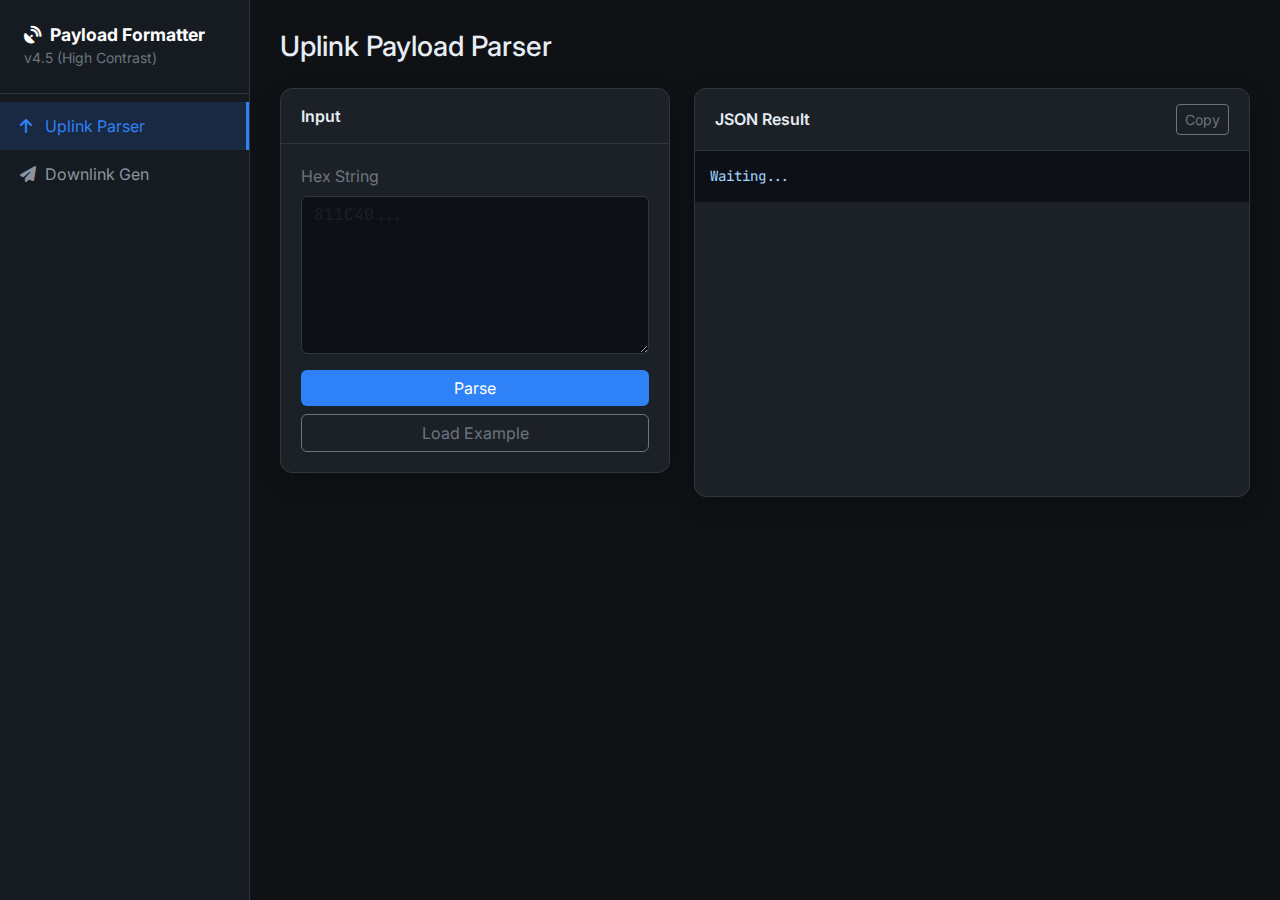
<file: reference/ai_studio_code.html>
<!DOCTYPE html>
<html lang="zh-TW">
<head>
    <meta charset="UTF-8">
    <meta name="viewport" content="width=device-width, initial-scale=1.0">
    <title>Advantech Payload Formatter v4.5</title>
    <link href="https://cdn.jsdelivr.net/npm/bootstrap@5.3.0/dist/css/bootstrap.min.css" rel="stylesheet">
    <link rel="stylesheet" href="https://cdnjs.cloudflare.com/ajax/libs/font-awesome/6.4.0/css/all.min.css">
    <link href="https://fonts.googleapis.com/css2?family=JetBrains+Mono:wght@400;700&family=Inter:wght@400;600&display=swap" rel="stylesheet">
    
    <style>
        :root {
            --bg-body: #0f1115;
            --bg-sidebar: #161b22;
            --bg-card: #1c2128;
            --bg-input: #0d1117;
            --border-color: #30363d;
            --text-primary: #e6edf3;
            --text-secondary: #8b949e;
            --accent-color: #2f81f7;
            --code-color: #a5d6ff;
        }

        body { background-color: var(--bg-body); color: var(--text-primary); font-family: 'Inter', sans-serif; overflow-x: hidden; }
        
        /* Sidebar */
        .sidebar { background-color: var(--bg-sidebar); min-height: 100vh; border-right: 1px solid var(--border-color); position: fixed; width: 250px; z-index: 10; }
        .nav-item { padding: 12px 20px; color: var(--text-secondary); cursor: pointer; display: flex; align-items: center; transition: 0.2s; }
        .nav-item:hover { color: var(--text-primary); background: rgba(255,255,255,0.05); }
        .nav-item.active { background: rgba(47, 129, 247, 0.15); color: var(--accent-color); border-right: 3px solid var(--accent-color); }
        .nav-item i { width: 25px; }

        /* Content */
        .main-content { margin-left: 250px; padding: 30px; }
        .custom-card { background-color: var(--bg-card); border: 1px solid var(--border-color); border-radius: 12px; box-shadow: 0 8px 24px rgba(0,0,0,0.2); }
        .card-header { border-bottom: 1px solid var(--border-color); padding: 15px 20px; font-weight: 600; display: flex; justify-content: space-between; align-items: center; }
        .card-body { padding: 20px; }

        /* Inputs & Outputs */
        .form-control, .form-select { 
            background-color: var(--bg-input); 
            border: 1px solid var(--border-color); 
            color: var(--text-primary); 
            font-family: 'JetBrains Mono', monospace; 
            transition: 0.2s;
        }
        .form-control:focus, .form-select:focus { 
            background-color: var(--bg-input); 
            border-color: var(--accent-color); 
            color: var(--text-primary); 
            box-shadow: none; 
        }

        /* --- FIXED: Disabled State Styles --- */
        .form-control:disabled, .form-select:disabled, input:disabled {
            background-color: rgba(255, 255, 255, 0.08) !important; /* Slightly lighter bg */
            color: #ffffff !important; /* Bright White Text */
            border-color: var(--border-color);
            cursor: not-allowed;
            opacity: 0.8; /* Slight transparency */
        }

        .input-group-text { background-color: #21262d; border-color: var(--border-color); color: var(--text-secondary); }
        .fmt-select { max-width: 80px; font-size: 0.85em; font-weight: bold; color: var(--accent-color); }

        /* Helper Text & Hints */
        .form-text, .text-muted, #chHint { color: #aeb6be !important; } /* Make hints brighter */

        pre, .gen-output { background-color: #0d1117; padding: 15px; border-radius: 6px; border: 1px solid var(--border-color); color: var(--code-color); font-family: 'JetBrains Mono', monospace; word-break: break-all; }
        .gen-output { color: #7ee787; font-size: 1.2rem; font-weight: bold; }

        /* Structure Badges */
        .struct-badge { font-family: 'JetBrains Mono', monospace; font-size: 0.85em; padding: 5px 8px; margin-right: 4px; border-radius: 4px; display: inline-block; margin-bottom: 4px;}
        .sb-header { background: rgba(210, 153, 34, 0.2); color: #d29922; border: 1px solid rgba(210, 153, 34, 0.4); }
        .sb-type { background: rgba(47, 129, 247, 0.2); color: #58a6ff; border: 1px solid rgba(47, 129, 247, 0.4); }
        .sb-len { background: rgba(110, 118, 129, 0.2); color: #8b949e; border: 1px solid rgba(110, 118, 129, 0.4); }
        .sb-cmd { background: rgba(247, 129, 102, 0.2); color: #ff7b72; border: 1px solid rgba(247, 129, 102, 0.4); }
        .sb-data { background: rgba(63, 185, 80, 0.2); color: #3fb950; border: 1px solid rgba(63, 185, 80, 0.4); }
        .sb-crc { background: rgba(163, 113, 247, 0.2); color: #d2a8ff; border: 1px solid rgba(163, 113, 247, 0.4); }

        /* UI Elements */
        .grid-selector { display: grid; grid-template-columns: repeat(2, 1fr); gap: 10px; }
        .feature-check { display: none; }
        .feature-label { 
            text-align: left; padding: 10px 12px; border: 1px solid var(--border-color); border-radius: 6px; 
            font-size: 0.9em; cursor: pointer; color: var(--text-secondary); background: var(--bg-input); transition: 0.2s;
            display: flex; align-items: center;
        }
        .feature-label:hover { border-color: var(--accent-color); color: var(--text-primary); }
        .feature-check:checked + .feature-label { background: rgba(47, 129, 247, 0.15); color: var(--accent-color); border-color: var(--accent-color); box-shadow: 0 0 8px rgba(47, 129, 247, 0.2); }
        
        .weekday-selector { display: flex; gap: 5px; justify-content: space-between; }
        .weekday-check { display: none; }
        .weekday-label { flex: 1; text-align: center; padding: 6px 0; border: 1px solid var(--border-color); border-radius: 4px; font-size: 0.8em; cursor: pointer; color: var(--text-secondary); background: var(--bg-input); }
        .weekday-check:checked + .weekday-label { background: var(--accent-color); color: white; border-color: var(--accent-color); }

        /* Utilities */
        .btn-primary { background-color: var(--accent-color); border: none; }
        .btn-primary:hover { background-color: #266dd3; }
        .text-accent { color: var(--accent-color); }
        .json-key { color: #ff7b72; } .json-string { color: #a5d6ff; } .json-number { color: #79c0ff; }
    </style>
</head>
<body>

<div class="sidebar">
    <div class="p-4 mb-2 border-bottom border-secondary" style="border-color: #30363d !important;">
        <h5 class="m-0 fw-bold text-white" style="font-size: 1.1rem;"><i class="fa-solid fa-satellite-dish me-2"></i>Payload Formatter</h5>
        <small class="text-secondary">v4.5 (High Contrast)</small>
    </div>
    <div class="nav-item active" onclick="switchTab('uplink')" id="nav-uplink">
        <i class="fa-solid fa-arrow-up"></i> Uplink Parser
    </div>
    <div class="nav-item" onclick="switchTab('downlink')" id="nav-downlink">
        <i class="fa-solid fa-paper-plane"></i> Downlink Gen
    </div>
</div>

<div class="main-content">
    
    <!-- Uplink Parser -->
    <div id="view-uplink">
        <h3 class="mb-4">Uplink Payload Parser</h3>
        <div class="row">
            <div class="col-lg-5">
                <div class="custom-card mb-4">
                    <div class="card-header">Input</div>
                    <div class="card-body">
                        <label class="text-secondary mb-2">Hex String</label>
                        <textarea class="form-control" id="upHexInput" rows="6" placeholder="811C40..."></textarea>
                        <button class="btn btn-primary w-100 mt-3" onclick="runParser()">Parse</button>
                        <button class="btn btn-outline-secondary w-100 mt-2" onclick="loadUpExample()">Load Example</button>
                    </div>
                </div>
            </div>
            <div class="col-lg-7">
                <div class="custom-card h-100">
                    <div class="card-header">
                        JSON Result
                        <button class="btn btn-sm btn-outline-secondary" onclick="copyText('upOutput')">Copy</button>
                    </div>
                    <div class="card-body p-0">
                        <pre id="upOutput" class="h-100 border-0 rounded-0 m-0">Waiting...</pre>
                    </div>
                </div>
            </div>
        </div>
    </div>

    <!-- Downlink Generator -->
    <div id="view-downlink" style="display: none;">
        <h3 class="mb-4">Downlink Generator</h3>
        <div class="row">
            <div class="col-lg-5">
                <div class="custom-card h-100">
                    <div class="card-header">Configuration</div>
                    <div class="card-body">
                        <div class="mb-3">
                            <label class="text-secondary mb-2">1. Category</label>
                            <select class="form-select" id="genType" onchange="updateGenCommands()">
                                <option value="0x5" selected>Sensor (Temp/Accel) [0x5]</option>
                                <option value="0x6">Device (System/RTC) [0x6]</option>
                                <option value="0x8">RS-485 Register [0x8]</option>
                                <option value="0x7">RS-485 Coil [0x7]</option>
                                <option value="0x0">DI (Digital Input) [0x0]</option>
                                <option value="0x1">DO (Digital Output) [0x1]</option>
                                <option value="0x3">AI (Analog Input) [0x3]</option>
                            </select>
                        </div>
                        
                        <!-- Sub-Type Selectors -->
                        <div class="mb-3" id="sensorRangeGroup">
                            <label class="text-secondary mb-2">Sensor Range</label>
                            <select class="form-select" id="sensorRange" onchange="updateGenCommands()">
                                <option value="0">Temperature / Humidity (0x0-0x3)</option>
                                <option value="4">Accelerometer / Vibration (0x4-0x5)</option>
                            </select>
                        </div>

                        <!-- RS-485 Specifics -->
                        <div class="row g-2 mb-3" id="portGroup" style="display:none;">
                            <div class="col-6">
                                <label class="text-secondary mb-2">COM Port</label>
                                <select class="form-select" id="genPort">
                                    <option value="0">Port 1</option>
                                    <option value="1">Port 2</option>
                                </select>
                            </div>
                            <div class="col-6">
                                <label class="text-secondary mb-2">Channel/Rule</label>
                                <input type="number" class="form-control" id="genCh485" value="0" min="0" max="127">
                            </div>
                        </div>

                        <!-- Standard Channel -->
                        <div class="mb-3" id="channelGroup">
                            <label class="text-secondary mb-2">Channel</label>
                            <input type="number" class="form-control" id="genCh" value="0" min="0" max="15">
                            <div class="form-text small" id="chHint"></div>
                        </div>

                        <!-- Axis Selection (Accel) -->
                        <div class="mb-3" id="axisGroup" style="display:none;">
                            <label class="text-secondary mb-2">Target Axes (Generates Mask)</label>
                            <div class="d-flex gap-3">
                                <div class="form-check"><input class="form-check-input" type="checkbox" id="axisX" checked><label class="form-check-label text-light">X</label></div>
                                <div class="form-check"><input class="form-check-input" type="checkbox" id="axisY" checked><label class="form-check-label text-light">Y</label></div>
                                <div class="form-check"><input class="form-check-input" type="checkbox" id="axisZ" checked><label class="form-check-label text-light">Z</label></div>
                            </div>
                        </div>

                        <div class="mb-3">
                            <label class="text-secondary mb-2">2. Command</label>
                            <select class="form-select" id="genCmd" onchange="updateGenParams()"></select>
                        </div>

                        <div id="genParamArea" class="mb-4"></div>

                        <div class="border-top border-secondary pt-3 mt-3">
                            <div class="d-flex justify-content-between align-items-center mb-2">
                                <label class="text-secondary m-0">Sequence No.</label>
                                <input type="number" class="form-control form-control-sm w-25" id="genSeq" value="0">
                            </div>
                        </div>

                        <button class="btn btn-primary w-100 mt-2" onclick="runGenerator()">Generate Hex</button>
                    </div>
                </div>
            </div>
            
            <div class="col-lg-7">
                <div class="custom-card">
                    <div class="card-header">
                        Output
                        <button class="btn btn-sm btn-outline-secondary" onclick="copyText('genOutput')">Copy</button>
                    </div>
                    <div class="card-body py-4">
                        <label class="text-secondary mb-2">Protocol Structure</label>
                        <div id="genStructure" class="mb-3">
                            <span class="text-muted small">Select parameters and click Generate...</span>
                        </div>

                        <label class="text-secondary mb-2">Generated Hex String</label>
                        <div class="gen-output mb-3" id="genOutput">Waiting...</div>
                        
                        <div class="border-top border-secondary pt-3 text-start">
                            <label class="text-secondary small mb-2">Breakdown:</label>
                            <div class="text-secondary small font-monospace" id="genBreakdown"></div>
                        </div>
                    </div>
                </div>
            </div>
        </div>
    </div>

</div>

<script>
    // --- Buffer Reader ---
    class BufferReader { constructor(i){if(Array.isArray(i))this.b=i;else if(typeof i==='string'){let m=i.replace(/\s+/g,'').match(/.{1,2}/g);this.b=m?m.map(x=>parseInt(x,16)):[]}else this.b=[];this.p=0}rU8(){return this.b[this.p++]||0}rU16(){let v=this.b[this.p]|(this.b[this.p+1]<<8);this.p+=2;return v}rU32(){let v=(this.b[this.p]|(this.b[this.p+1]<<8)|(this.b[this.p+2]<<16)|(this.b[this.p+3]<<24))>>>0;this.p+=4;return v}rB(n){let r=this.b.slice(this.p,this.p+n);this.p+=n;return r}left(){return this.p<this.b.length} }

    // --- Uplink Logic ---
    function runParser() {
        let hex=document.getElementById('upHexInput').value.trim(); if(!hex)return;
        let r=new BufferReader(hex), res={header:{},payloads:[]};
        try {
            let fc=r.rU8(), seq=r.rU8(); res.header={fc:"0x"+fc.toString(16).toUpperCase(),seq};
            if(fc&0x80) res.header.totalLen=r.rU8();
            let am=(fc>>2)&3; if(am===1)res.header.addr=Array.from(r.rB(2),b=>b.toString(16).padStart(2,'0')).join('');
            if(am===2)res.header.addr=Array.from(r.rB(8),b=>b.toString(16).padStart(2,'0')).join('');
            
            while(r.left() && r.p < r.b.length-1) { // Reserve CRC
                let tb=r.rU8(), ioT=(tb>>4)&0xF, ioR=tb&0xF;
                let len=(ioT===0xA)?r.rU16():r.rU8();
                let dat=r.rB(len), sub=new BufferReader(dat);
                let seg={type:`0x${ioT.toString(16).toUpperCase()}`};
                
                if(ioT===5){ seg.desc=(ioR<4)?"Sensor (Temp/Hum)":"Sensor (Accel)";
                    let m=sub.rU8(); if(ioR<4 && (m&4)){let v=sub.rU32(); if(v&0x80000000)v-=0x100000000; seg.val=(v/1000).toFixed(2);}
                    else if(ioR>=4){seg.axes={}; [{b:7,n:'X'},{b:6,n:'Y'},{b:5,n:'Z'}].forEach(ax=>{if((m>>ax.b)&1){let sm=sub.rU8(),s={}; if(sm&1)s.Vel=(sub.rU16()/100).toFixed(2); if(sm&2)s.Peak=sub.rU16(); seg.axes[ax.n]=s;}});}
                } else if(ioT===6){ seg.desc="Device"; let m=sub.rU8(); if(m&4)seg.bat=sub.rU8()+"%"; }
                res.payloads.push(seg);
            }
            if(r.left()) res.crc=r.rU8().toString(16).toUpperCase();
        } catch(e){res.error=e.message}
        document.getElementById('upOutput').innerHTML=JSON.stringify(res,null,2).replace(/"/g,'').replace(/,/g,'');
    }

    // --- Downlink Definitions (v4.5) ---
    const GEN_DEFS = {
        "0x0": { 
            "1": { name: "Start/Stop Counter", type: "select", opts: {1:"Start", 0:"Stop"}, len: 1, cmdId: 1 },
            "2": { name: "Get/Clear Overflow", type: "select", opts: {0:"Clear"}, len: 1, cmdId: 2 },
            "3": { name: "Clear Counter", type: "fixed", val: 1, len: 1, cmdId: 3 },
            "4": { name: "Get/Clear L2H Latch", type: "select", opts: {0:"Clear"}, len: 1, cmdId: 4 },
            "5": { name: "Get/Clear H2L Latch", type: "select", opts: {0:"Clear"}, len: 1, cmdId: 5 },
            "6": { name: "Set Conv. Interval", type: "number", unit: "sec", scale: 1, len: 4, cmdId: 6, desc: "Data Updating Interval" }
        },
        "0x1": { 
            "1": { name: "Set Signal Logic", type: "select", opts: {1:"High", 0:"Low"}, len: 1, cmdId: 1 },
            "2": { name: "Set Pulse Mode", type: "select", opts: {1:"Enable", 0:"Disable"}, len: 1, cmdId: 2 },
            "3": { name: "Stop Pulse", type: "fixed", val: 1, len: 1, cmdId: 3 }
        },
        "0x3": { 
            "1": { name: "Clear High Alarm", type: "fixed", val: 0, len: 1, cmdId: 1 },
            "2": { name: "Clear Low Alarm", type: "fixed", val: 0, len: 1, cmdId: 2 },
            "3": { name: "Clear Max Value", type: "fixed", val: 1, len: 1, cmdId: 3 },
            "4": { name: "Clear Min Value", type: "fixed", val: 1, len: 1, cmdId: 4 },
            "5": { name: "Set Conv. Interval", type: "number", unit: "sec", scale: 1, len: 4, cmdId: 5 }
        },
        "0x5_0": { 
            "5": { name: "Set High Alarm", type: "float", scale: 1000, len: 4, desc: "Value * 1000 (e.g. 25.5 -> 25500)", cmdId: 5 },
            "6": { name: "Set Low Alarm", type: "float", scale: 1000, len: 4, desc: "Value * 1000", cmdId: 6 },
            "7": { name: "Set Offset", type: "float", scale: 1000, len: 4, desc: "Value * 1000", cmdId: 7 }
        },
        "0x5_4": { 
            "5": { name: "Set High Alarm (RMS)", type: "float", scale: 100, len: 4, desc: "Value * 100 (e.g. 15.25 -> 1525)", cmdId: 5 },
            "9": { name: "Get Log (Index)", type: "number", len: 4, desc: "Log Index (0xFFFFFFFF = Latest)", cmdId: 9 },
            "10": { name: "Read Log Part", type: "composite", parts: [{id:"idx",type:"number",len:4,label:"Idx"},{id:"n",type:"number",len:2,label:"n"},{id:"k",type:"number",len:2,label:"K"}], cmdId: 10 },
            "11": { name: "Get Log (UTC)", type: "composite", parts: [{id:"idx",type:"number",len:4,label:"Idx"},{id:"utc",type:"datetime",len:4,label:"UTC"}], cmdId: 11 },
            "12": { name: "Features Enable", type: "bitmask", len: 2, options: [{b:0,l:"Kurtosis"},{b:1,l:"Crest Factor"},{b:2,l:"Skewness"},{b:3,l:"Std Deviation"},{b:4,l:"Displacement"}], desc: "Select features to enable:", cmdId: 12 },
            "14": { name: "Clear Log Cmds", type: "fixed", val: 0, len: 0, cmdId: 14 },
            "15": { name: "Get Log (Freq)", type: "composite", parts: [{id:"idx",type:"number",len:4,label:"Idx"},{id:"utc",type:"datetime",len:4,label:"UTC"},{id:"fstart",type:"number",len:4,label:"F-Start"},{id:"fend",type:"number",len:4,label:"F-End"}], cmdId: 15 }
        },
        "0x6": { 
            "61_1": { name: "[0x61] Adjust RTC (UNIX)", type: "datetime", len: 4, subType: 1, cmdId: 1 },
            "61_2": { name: "[0x61] Adjust RTC (ISO)", type: "string", len: 20, desc: "YYYY-MM-DDThh:mm:ssZ", subType: 1, cmdId: 2 },
            "61_3": { name: "[0x61] Restart (RST)", type: "fixed_hex", hex: "525354", len: 3, subType: 1, cmdId: 3 },
            "61_4": { name: "[0x61] Adjust RTC Offset", type: "number", unit: "sec", len: 4, subType: 1, cmdId: 4, desc: "Signed Int (+/- Seconds)" },
            "61_5": { name: "[0x61] Query FW Ver", type: "fixed", val: 0, len: 1, subType: 1, cmdId: 5 },
            "62_1": { name: "[0x62] Update Interval", type: "number", unit: "sec", len: 4, subType: 2, cmdId: 1, desc: "Global Update Interval" },
            "62_2": { name: "[0x62] Schedule", type: "schedule", len: 10, subType: 2, cmdId: 2 },
            "63_1": { name: "[0x63] Set Class", type: "select", opts: {1:"Class A", 3:"Class C"}, len: 1, subType: 3, cmdId: 1 }
        },
        "0x8": { 
            "1": { name: "Set Register Value", type: "number", len: 2, desc: "Value (0~65535)", cmdId: 1 },
            "128": { name: "Config Scan Interval", type: "composite", parts: [{id:"mask",type:"number",len:4,label:"Rule Mask (4 Bytes)"},{id:"int",type:"number",len:4,label:"Interval (sec)"}], cmdId: 0x80 }
        },
        "0x7": { 
            "1": { name: "Write Coil", type: "select", opts: {1:"ON", 0:"OFF"}, len: 1, cmdId: 1 },
            "128": { name: "Config Scan Interval", type: "composite", parts: [{id:"mask",type:"number",len:4,label:"Rule Mask (4 Bytes)"},{id:"int",type:"number",len:4,label:"Interval (sec)"}], cmdId: 0x80 }
        }
    };

    function updateGenCommands() {
        let type = document.getElementById('genType').value;
        let rangeGroup = document.getElementById('sensorRangeGroup');
        let chGroup = document.getElementById('channelGroup');
        let axisGroup = document.getElementById('axisGroup');
        let portGroup = document.getElementById('portGroup');
        let chInput = document.getElementById('genCh');
        let chHint = document.getElementById('chHint');
        let sel = document.getElementById('genCmd');
        
        sel.innerHTML = "";
        rangeGroup.style.display = 'none';
        axisGroup.style.display = 'none';
        portGroup.style.display = 'none';
        
        // Reset Channel State
        chGroup.style.display = 'block';
        chInput.disabled = false;
        chHint.innerText = "";

        if (type === "0x5") {
            rangeGroup.style.display = 'block';
            let range = document.getElementById('sensorRange').value;
            type = (range === "0") ? "0x5_0" : "0x5_4";
            
            if (type === "0x5_4") {
                chGroup.style.display = 'none';
                axisGroup.style.display = 'block';
            } else {
                chHint.innerText = "Target Channel (Generates Mask Byte)";
            }
        } else if (type === "0x6") {
            chInput.disabled = true;
            chInput.value = "0";
            chHint.innerText = "Not used for Device commands";
        } else if (type === "0x7" || type === "0x8") {
            chGroup.style.display = 'none';
            portGroup.style.display = 'flex';
        }

        let defs = GEN_DEFS[type];
        if(defs) {
            for(let k in defs) {
                let opt = document.createElement("option");
                opt.value = k;
                opt.text = defs[k].name;
                sel.appendChild(opt);
            }
        }
        sel.setAttribute('data-real-type', type);
        updateGenParams();
    }

    function updateGenParams() {
        let type = document.getElementById('genCmd').getAttribute('data-real-type');
        let cmdKey = document.getElementById('genCmd').value;
        let div = document.getElementById('genParamArea');
        div.innerHTML = "";
        
        let conf = GEN_DEFS[type] ? GEN_DEFS[type][cmdKey] : null;
        if(!conf) return;

        if(conf.type === 'bitmask') {
            div.innerHTML = `<label class="text-secondary small mb-2">${conf.desc}</label><div class="grid-selector">` + 
                conf.options.map(o => `
                    <input type="checkbox" id="bm_${o.b}" class="feature-check" value="${o.b}">
                    <label for="bm_${o.b}" class="feature-label"><i class="fa-solid fa-check me-2"></i>${o.l}</label>
                `).join('') + `</div>`;
            return;
        }

        if(conf.type === 'schedule') { div.innerHTML = renderScheduleUI(); return; }
        
        if(conf.type === 'composite') {
            let html = `<label class="text-accent mb-2 small">Parameters:</label>`;
            conf.parts.forEach(p => {
                html += `<div class="mb-2"><label class="text-secondary small">${p.label}</label>`;
                if(p.type==='datetime') html += `<input type="datetime-local" id="comp_${p.id}" class="form-control form-control-sm">`;
                else {
                    html += `<div class="input-group input-group-sm"><select class="input-group-text fmt-select" id="fmt_comp_${p.id}"><option value="dec">DEC</option><option value="hex">HEX</option></select><input type="text" id="comp_${p.id}" class="form-control" placeholder="Val"></div>`;
                }
                html += `</div>`;
            });
            div.innerHTML = html;
            initDates();
            return;
        }

        let html = `<label class="text-secondary mb-1">${conf.name}</label>`;
        if(conf.type === 'fixed_hex') html += `<input class="form-control" disabled value="${conf.hex}">`;
        else if(conf.type === 'fixed') html += `<input class="form-control" disabled value="Empty Payload">`;
        else if(conf.type === 'select') {
            html += `<select id="genVal" class="form-select">`;
            for(let k in conf.opts) html += `<option value="${k}">${conf.opts[k]}</option>`;
            html += `</select>`;
        } else if(conf.type === 'string') {
            html += `<input type="text" class="form-control" id="genVal" placeholder="${conf.desc}">`;
        } else if(conf.type === 'float') {
            html += `<div class="input-group"><input type="number" step="0.01" class="form-control" id="genVal" placeholder="Value"><span class="input-group-text">x${conf.scale}</span></div>`;
        } else if(conf.type === 'number') {
            html += `<div class="input-group"><select class="input-group-text fmt-select" id="fmt_genVal"><option value="dec">DEC</option><option value="hex">HEX</option></select><input type="text" class="form-control" id="genVal" placeholder="Value">${conf.unit ? `<span class="input-group-text">${conf.unit}</span>` : ''}</div>`;
        } else if(conf.type === 'datetime') {
            html += `<input type="datetime-local" class="form-control" id="genVal">`;
        }
        
        if(conf.desc) html += `<div class="text-muted small mt-2"><i class="fa-solid fa-circle-info me-1"></i>${conf.desc}</div>`;
        div.innerHTML = html;
        if(conf.type === 'datetime') initDates();
    }

    function renderScheduleUI() {
        return `<div class="mb-2"><select id="schMode" class="form-select"><option value="0">Basic</option><option value="1">Advance</option></select></div><div class="mb-2"><div class="weekday-selector">${['S','M','T','W','T','F','S'].map((d,i)=>`<input type="checkbox" id="d${i}" class="weekday-check"><label for="d${i}" class="weekday-label">${d}</label>`).join('')}</div></div><div class="row g-2 mb-2"><div class="col-6"><input type="time" id="schStart" class="form-control" value="09:00"></div><div class="col-6"><input type="time" id="schEnd" class="form-control" value="18:00"></div></div><div class="mb-2"><input type="number" id="schInt" class="form-control" placeholder="Interval (sec)" value="600"></div>`;
    }

    function parseInput(valStr, format) {
        if (!valStr) return 0;
        if (format === 'hex') return parseInt(valStr.replace(/^0x/i, ''), 16);
        return parseInt(valStr, 10);
    }

    function initDates() {
        setTimeout(()=>{
            document.querySelectorAll('input[type="datetime-local"]').forEach(el=>{
                if(!el.value) {
                    let now = new Date(); now.setMinutes(now.getMinutes()-now.getTimezoneOffset());
                    el.value = now.toISOString().slice(0,16);
                }
            })
        },0);
    }

    function runGenerator() {
        let seq = parseInt(document.getElementById('genSeq').value)||0;
        let typeStr = document.getElementById('genType').value;
        let resolvedType = document.getElementById('genCmd').getAttribute('data-real-type');
        let cmdKey = document.getElementById('genCmd').value;
        let conf = GEN_DEFS[resolvedType][cmdKey];
        let cmdId = conf.cmdId;

        let data = [];

        if(conf.type === 'schedule') {
            data.push(parseInt(document.getElementById('schMode').value));
            let mask = 0; for(let i=0; i<7; i++) if(document.getElementById('d'+i).checked) mask |= (1<<i);
            data.push(mask);
            let s = document.getElementById('schStart').value.split(':'), e = document.getElementById('schEnd').value.split(':');
            data.push(parseInt(s[0]), parseInt(s[1]), parseInt(e[0]), parseInt(e[1]));
            let v = parseInt(document.getElementById('schInt').value);
            let b = new Uint32Array([v]); let u = new Uint8Array(b.buffer);
            data.push(u[0],u[1],u[2],u[3]);
        } 
        else if(conf.type === 'bitmask') {
            let mask = 0; conf.options.forEach(o => { if(document.getElementById('bm_'+o.b).checked) mask |= (1 << o.b); });
            let arr = new Uint16Array([mask]); let buf = new Uint8Array(arr.buffer); data.push(buf[0], buf[1]);
        } 
        else if(conf.type === 'composite') {
            conf.parts.forEach(p => {
                let val = 0;
                if(p.type==='datetime') val = Math.floor(new Date(document.getElementById('comp_'+p.id).value).getTime()/1000);
                else {
                    let fmtEl = document.getElementById('fmt_comp_'+p.id);
                    val = parseInput(document.getElementById('comp_'+p.id).value, fmtEl?fmtEl.value:'dec') || 0;
                }
                let arr = (p.len===2) ? new Uint16Array([val]) : new Uint32Array([val]);
                let buf = new Uint8Array(arr.buffer);
                for(let i=0; i<p.len; i++) data.push(buf[i]);
            });
        } 
        else if(conf.type === 'fixed_hex') {
            data = conf.hex.match(/.{1,2}/g).map(b=>parseInt(b,16));
        }
        else if(conf.type === 'string') {
            let str = document.getElementById('genVal').value;
            for (let i = 0; i < str.length; i++) data.push(str.charCodeAt(i));
        } 
        else if(conf.type !== 'fixed') {
            let raw = document.getElementById('genVal').value;
            let val = 0;
            if(conf.type === 'datetime') val = Math.floor(new Date(raw).getTime()/1000);
            else if(conf.type === 'float') val = Math.round(parseFloat(raw)*conf.scale);
            else {
                let fmtEl = document.getElementById('fmt_genVal');
                val = parseInput(raw, fmtEl?fmtEl.value:'dec');
            }
            let arr;
            if(conf.len===1) arr = new Uint8Array([val]);
            else if(conf.len===2) arr = new Uint8Array(new Int16Array([val]).buffer); 
            else if(conf.len===4) arr = new Uint8Array(new Int32Array([val]).buffer);
            data = Array.from(arr);
        }

        let payload = [];
        let typeVal = parseInt(typeStr);
        let viz="";

        // 1. RS-485
        if(typeStr==="0x7"||typeStr==="0x8"){
            let byte1=(typeVal&0xF)<<4, port=parseInt(document.getElementById('genPort').value), chL=parseInt(document.getElementById('genCh485').value);
            let byteCh=(port<<7)|(chL&0x7F), segLen=1+data.length;
            payload=[byte1, byteCh, segLen, cmdId, ...data];
            viz = `<span class="struct-badge sb-type">Type: 0x${byte1.toString(16)}</span> <span class="struct-badge sb-type">Port|Ch: 0x${byteCh.toString(16)}</span> <span class="struct-badge sb-len">Len: ${segLen}</span> <span class="struct-badge sb-cmd">Cmd: ${cmdId}</span> <span class="struct-badge sb-data">Data [${data.length}]</span>`;
        }
        // 2. Sensor (With Mask Byte Fix)
        else if(typeStr==="0x5"){
            let range=parseInt(document.getElementById('sensorRange').value);
            let byte1=((typeVal&0xF)<<4)|(range&0xF);
            let mask=0;
            if(range===4) { if(document.getElementById('axisX').checked)mask|=0x80; if(document.getElementById('axisY').checked)mask|=0x40; if(document.getElementById('axisZ').checked)mask|=0x20; } 
            else { let ch=parseInt(document.getElementById('genCh').value); mask=(ch&7)<<5; }
            let segLen=1+data.length; 
            payload=[byte1, mask, segLen, cmdId, ...data];
            viz = `<span class="struct-badge sb-type">Type|Rng: 0x${byte1.toString(16)}</span> <span class="struct-badge sb-type">Mask: 0x${mask.toString(16)}</span> <span class="struct-badge sb-len">Len: ${segLen}</span> <span class="struct-badge sb-cmd">Cmd: ${cmdId}</span> <span class="struct-badge sb-data">Data [${data.length}]</span>`;
        }
        // 3. Standard
        else {
            let low=0; if(typeStr==="0x6") low=conf.subType; else low=parseInt(document.getElementById('genCh').value)&0xF;
            let byte1=((typeVal&0xF)<<4)|(low&0xF), segLen=1+data.length;
            payload=[byte1, segLen, cmdId, ...data];
            viz = `<span class="struct-badge sb-type">Type|Ch: 0x${byte1.toString(16)}</span> <span class="struct-badge sb-len">Len: ${segLen}</span> <span class="struct-badge sb-cmd">Cmd: ${cmdId}</span> <span class="struct-badge sb-data">Data [${data.length}]</span>`;
        }

        let crc=0xFF; for(let b of payload){crc^=b;for(let k=0;k<8;k++)crc=(crc&0x80)?((crc<<1)^7):(crc<<1);crc&=0xFF;}
        let head=[0x80,seq,payload.length];
        let full=[...head, ...payload, crc];
        let hex=full.map(b=>b.toString(16).toUpperCase().padStart(2,'0')).join('');

        document.getElementById('genOutput').innerText=hex;
        document.getElementById('genStructure').innerHTML=`<span class="struct-badge sb-header">Header: 80 ${seq.toString(16)} ${payload.length.toString(16)}</span> ` + viz + ` <span class="struct-badge sb-crc">CRC: ${crc.toString(16)}</span>`;
        document.getElementById('genBreakdown').innerText=hex.match(/.{1,2}/g).join(' ');
    }

    function switchTab(t){document.querySelectorAll('.nav-item').forEach(e=>e.classList.remove('active'));document.getElementById('nav-'+t).classList.add('active');document.getElementById('view-uplink').style.display=t==='uplink'?'block':'none';document.getElementById('view-downlink').style.display=t==='downlink'?'block':'none';if(t==='downlink')updateGenCommands();}
    function copyText(id){navigator.clipboard.writeText(document.getElementById(id).innerText);}
    function loadUpExample(){document.getElementById('upHexInput').value="811C405008070000000C3200005429E2170000E4011F01CB0046050000CC015A01F500CB0400006601970120016F01030000000073992E6860091B0002940D74992E6877";runParser();}
    function syntaxHighlight(json){ if(typeof json!='string')json=JSON.stringify(json,undefined,2); return json.replace(/("(\\u[a-zA-Z0-9]{4}|\\[^u]|[^\\"])*"(\s*:)?|\b(true|false|null)\b|-?\d+(?:\.\d*)?(?:[eE][+\-]?\d+)?)/g, match=>{ var cls='json-number'; if(/^"/.test(match)){if(/:$/.test(match))cls='json-key';else cls='json-string';} return `<span class="${cls}">${match}</span>`; }); }

    updateGenCommands();
</script>
</body>
</html>
</file>
<file: css/style.css>
:root {
    --bg-body: #0f1115;
    --bg-sidebar: #161b22;
    --bg-card: #1c2128;
    --bg-input: #0d1117;
    --border-color: #30363d;
    --text-primary: #e6edf3;
    --text-secondary: #8b949e;
    --accent-color: #2f81f7;
    --code-color: #a5d6ff;
}

body {
    background-color: var(--bg-body);
    color: var(--text-primary);
    font-family: 'Inter', sans-serif;
    overflow-x: hidden;
}

/* Sidebar */
.sidebar {
    background-color: var(--bg-sidebar);
    min-height: 100vh;
    border-right: 1px solid var(--border-color);
    position: fixed;
    width: 250px;
    z-index: 10;
}

.nav-item {
    padding: 12px 20px;
    color: var(--text-secondary);
    cursor: pointer;
    display: flex;
    align-items: center;
    transition: 0.2s;
}

.nav-item:hover {
    color: var(--text-primary);
    background: rgba(255, 255, 255, 0.05);
}

.nav-item.active {
    background: rgba(47, 129, 247, 0.15);
    color: var(--accent-color);
    border-right: 3px solid var(--accent-color);
}

.nav-item i {
    width: 25px;
}

/* Content */
.main-content {
    margin-left: 250px;
    padding: 30px;
}

.custom-card {
    background-color: var(--bg-card);
    border: 1px solid var(--border-color);
    border-radius: 12px;
    box-shadow: 0 8px 24px rgba(0, 0, 0, 0.2);
}

.card-header {
    border-bottom: 1px solid var(--border-color);
    padding: 15px 20px;
    font-weight: 600;
    display: flex;
    justify-content: space-between;
    align-items: center;
}

.card-body {
    padding: 20px;
}

/* Inputs & Outputs */
.form-control,
.form-select {
    background-color: var(--bg-input);
    border: 1px solid var(--border-color);
    color: var(--text-primary);
    font-family: 'JetBrains Mono', monospace;
    transition: 0.2s;
}

.form-control:focus,
.form-select:focus {
    background-color: var(--bg-input);
    border-color: var(--accent-color);
    color: var(--text-primary);
    box-shadow: none;
}

/* --- FIXED: Disabled State Styles --- */
.form-control:disabled,
.form-select:disabled,
input:disabled {
    background-color: rgba(255, 255, 255, 0.08) !important;
    /* Slightly lighter bg */
    color: #ffffff !important;
    /* Bright White Text */
    border-color: var(--border-color);
    cursor: not-allowed;
    opacity: 0.8;
    /* Slight transparency */
}

.input-group-text {
    background-color: #21262d;
    border-color: var(--border-color);
    color: var(--text-secondary);
}

.fmt-select {
    max-width: 80px;
    font-size: 0.85em;
    font-weight: bold;
    color: var(--accent-color);
}

/* Helper Text & Hints */
.form-text,
.text-muted,
#chHint {
    color: #aeb6be !important;
}

/* Make hints brighter */

pre,
.gen-output {
    background-color: #0d1117;
    padding: 15px;
    border-radius: 6px;
    border: 1px solid var(--border-color);
    color: var(--code-color);
    font-family: 'JetBrains Mono', monospace;
    word-break: break-all;
}

.gen-output {
    color: #7ee787;
    font-size: 1.2rem;
    font-weight: bold;
}

/* Structure Badges */
.struct-badge {
    font-family: 'JetBrains Mono', monospace;
    font-size: 0.85em;
    padding: 5px 8px;
    margin-right: 4px;
    border-radius: 4px;
    display: inline-block;
    margin-bottom: 4px;
}

.sb-header {
    background: rgba(210, 153, 34, 0.2);
    color: #d29922;
    border: 1px solid rgba(210, 153, 34, 0.4);
}

.sb-type {
    background: rgba(47, 129, 247, 0.2);
    color: #58a6ff;
    border: 1px solid rgba(47, 129, 247, 0.4);
}

.sb-len {
    background: rgba(110, 118, 129, 0.2);
    color: #8b949e;
    border: 1px solid rgba(110, 118, 129, 0.4);
}

.sb-cmd {
    background: rgba(247, 129, 102, 0.2);
    color: #ff7b72;
    border: 1px solid rgba(247, 129, 102, 0.4);
}

.sb-data {
    background: rgba(63, 185, 80, 0.2);
    color: #3fb950;
    border: 1px solid rgba(63, 185, 80, 0.4);
}

.sb-crc {
    background: rgba(163, 113, 247, 0.2);
    color: #d2a8ff;
    border: 1px solid rgba(163, 113, 247, 0.4);
}

.sb-mask {
    background: rgba(47, 129, 247, 0.2);
    color: #58a6ff;
    border: 1px solid rgba(47, 129, 247, 0.4);
}

.sb-seq {
    background: rgba(32, 178, 170, 0.2);
    color: #20b2aa;
    border: 1px solid rgba(32, 178, 170, 0.4);
}

/* UI Elements */
.grid-selector {
    display: grid;
    grid-template-columns: repeat(2, 1fr);
    gap: 10px;
}

.feature-check {
    display: none;
}

.feature-label {
    text-align: left;
    padding: 10px 12px;
    border: 1px solid var(--border-color);
    border-radius: 6px;
    font-size: 0.9em;
    cursor: pointer;
    color: var(--text-secondary);
    background: var(--bg-input);
    transition: 0.2s;
    display: flex;
    align-items: center;
}

.feature-label:hover {
    border-color: var(--accent-color);
    color: var(--text-primary);
}

.feature-check:checked+.feature-label {
    background: rgba(47, 129, 247, 0.15);
    color: var(--accent-color);
    border-color: var(--accent-color);
    box-shadow: 0 0 8px rgba(47, 129, 247, 0.2);
}

.weekday-selector {
    display: flex;
    gap: 5px;
    justify-content: space-between;
}

.weekday-check {
    display: none;
}

.weekday-label {
    flex: 1;
    text-align: center;
    padding: 6px 0;
    border: 1px solid var(--border-color);
    border-radius: 4px;
    font-size: 0.8em;
    cursor: pointer;
    color: var(--text-secondary);
    background: var(--bg-input);
}

.weekday-check:checked+.weekday-label {
    background: var(--accent-color);
    color: white;
    border-color: var(--accent-color);
}

/* Utilities */
.btn-primary {
    background-color: var(--accent-color);
    border: none;
}

.btn-primary:hover {
    background-color: #266dd3;
}

.text-accent {
    color: var(--accent-color);
}

.json-key {
    color: #ff7b72;
}

.json-string {
    color: #a5d6ff;
}

.json-number {
    color: #79c0ff;
}
</file>
